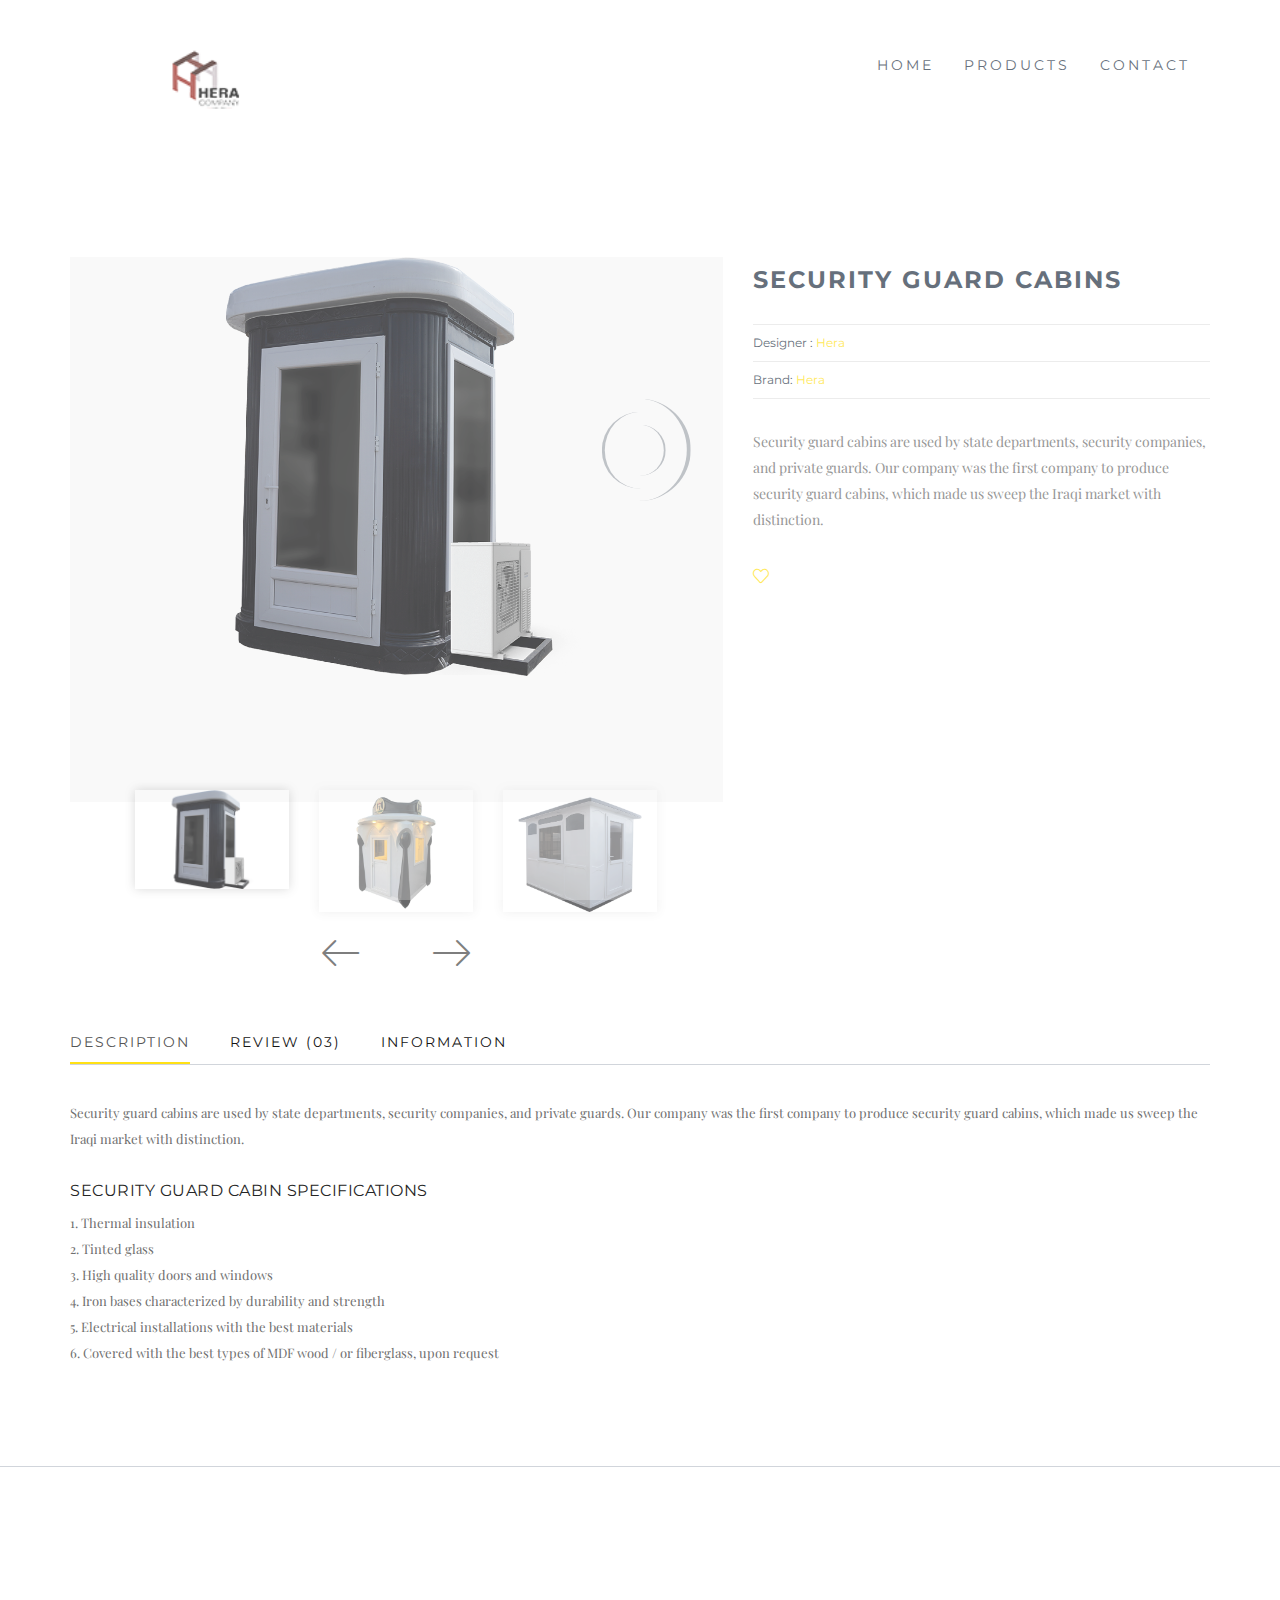
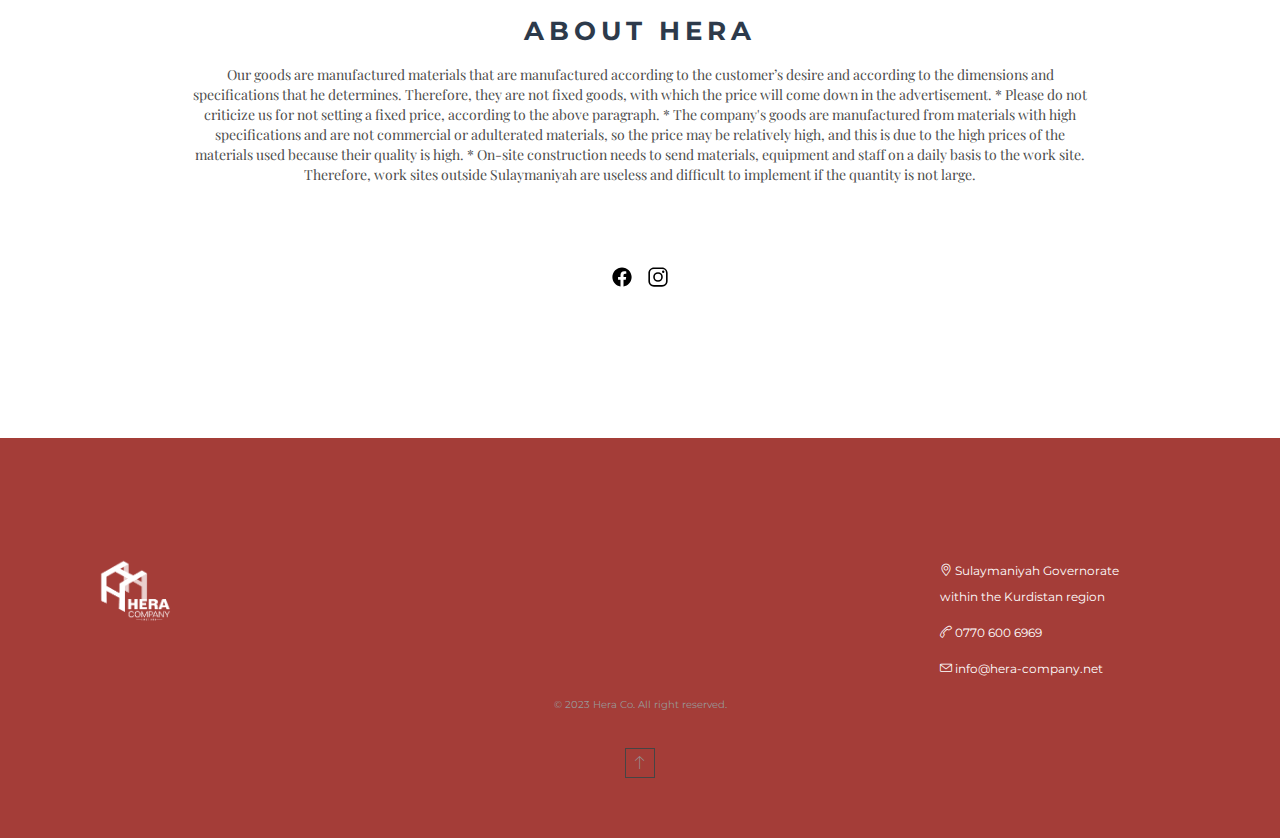
<file: product-detail_01.html>
<!DOCTYPE html>
<html lang="en">
  <head>
    <meta charset="utf-8" />
    <meta http-equiv="X-UA-Compatible" content="IE=edge" />
    <meta name="viewport" content="width=device-width, initial-scale=1" />
    <meta name="description" content="" />
    <meta name="author" content="M_Adnan" />
    <title>Product</title>

    <!-- SLIDER REVOLUTION 4.x CSS SETTINGS -->
    <link rel="apple-touch-icon" sizes="180x180" href="/apple-touch-icon.png" />
    <link rel="icon" type="image/png" sizes="32x32" href="/favicon-32x32.png" />
    <link rel="icon" type="image/png" sizes="16x16" href="/favicon-16x16.png" />
    <link rel="manifest" href="/site.webmanifest" />
    <!-- Bootstrap Core CSS -->
    <link href="css/bootstrap.min.css" rel="stylesheet" />

    <!-- Custom CSS -->
    <link href="css/font-awesome.min.css" rel="stylesheet" type="text/css" />
    <link href="css/ionicons.min.css" rel="stylesheet" />
    <link href="css/main.css" rel="stylesheet" />
    <link href="css/style.css" rel="stylesheet" />
    <link href="css/responsive.css" rel="stylesheet" />

    <!-- JavaScripts -->
    <script src="js/modernizr.js"></script>

    <!-- Online Fonts -->
    <link
      href="https://fonts.googleapis.com/css?family=Montserrat:400,700"
      rel="stylesheet"
      type="text/css"
    />
    <link
      href="https://fonts.googleapis.com/css?family=Playfair+Display:400,700,900"
      rel="stylesheet"
      type="text/css"
    />

    <!-- HTML5 Shim and Respond.js IE8 support of HTML5 elements and media queries -->
    <!-- WARNING: Respond.js doesn't work if you view the page via file:// -->
    <!--[if lt IE 9]>
      <script src="https://oss.maxcdn.com/libs/html5shiv/3.7.0/html5shiv.js"></script>
      <script src="https://oss.maxcdn.com/libs/respond.js/1.4.2/respond.min.js"></script>
    <![endif]-->
  </head>
  <body>
    <!-- LOADER -->
    <div id="loader">
      <div class="position-center-center">
        <div class="ldr"></div>
      </div>
    </div>

    <!-- Wrap -->
    <div id="wrap">
      <!-- header -->
      <header>
        <div class="sticky">
          <div class="container">
            <!-- Logo -->
            <div class="logo">
              <a href="index.html"
                ><img
                  class="img-responsive"
                  src="newAssets/photo_2023-02-07_13-44-52yy.png"
                  width="300px"
                  alt=""
              /></a>
            </div>
            <nav class="navbar ownmenu">
              <div class="navbar-header">
                <button
                  type="button"
                  class="navbar-toggle collapsed"
                  data-toggle="collapse"
                  data-target="#nav-open-btn"
                  aria-expanded="false"
                >
                  <span class="sr-only">Toggle navigation</span>
                  <span class="icon-bar"><i class="fa fa-navicon"></i></span>
                </button>
              </div>

              <!-- NAV -->
              <div class="collapse navbar-collapse" id="nav-open-btn">
                <ul class="nav">
                  <li><a href="index.html">Home </a></li>

                  <li class="dropdown">
                    <a href="#." class="dropdown-toggle" data-toggle="dropdown"
                      >Products</a
                    >
                    <ul class="dropdown-menu active">
                      <li>
                        <a href="product-detail_01.html"
                          >Security Guard Cabins</a
                        >
                      </li>
                      <li>
                        <a href="product-detail_02.html"
                          >Portable showers and toilets</a
                        >
                      </li>
                      <li><a href="product-detail_03.html">Water Tanks</a></li>
                      <li>
                        <a href="product-detail_04.html">Sandwitch Panel </a>
                      </li>
                      <li>
                        <a href="product-detail_05.html">Guard Booth </a>
                      </li>
                      <li>
                        <a href="product-detail_06.html">Gables </a>
                      </li>
                      <li>
                        <a href="product-detail_07.html">Other Products </a>
                      </li>
                    </ul>
                  </li>

                  <!-- Two Link Option -->
                  <!-- <li class="dropdown">
                <a href="#." class="dropdown-toggle" data-toggle="dropdown"
                  >Designer</a
                >
                <div class="dropdown-menu two-option">
                  <div class="row">
                    <ul class="col-sm-6">
                      <li><a href="shop_01.html">summer store</a></li>
                      <li><a href="shop_01.html"> sarees</a></li>
                      <li><a href="shop_01.html"> kurtas</a></li>
                      <li><a href="shop_01.html"> shorts & tshirts</a></li>
                      <li><a href="shop_01.html"> winter wear</a></li>
                      <li><a href="shop_01.html"> jeans</a></li>
                      <li><a href="shop_01.html"> bra</a></li>
                      <li><a href="shop_01.html"> babydools</a></li>
                    </ul>
                    <ul class="col-sm-6">
                      <li><a href="shop_01.html">deodornts</a></li>
                      <li><a href="shop_01.html"> skin care</a></li>
                      <li><a href="shop_01.html"> make up</a></li>
                      <li><a href="shop_01.html"> watch</a></li>
                      <li><a href="shop_01.html"> siting bags</a></li>
                      <li><a href="shop_01.html"> totes</a></li>
                      <li><a href="shop_01.html"> gold rings</a></li>
                      <li><a href="shop_01.html"> jewellery</a></li>
                    </ul>
                  </div>
                </div>
              </li> -->

                  <!-- MEGA MENU -->

                  <li><a href="contact.html"> contact</a></li>
                </ul>
              </div>

              <!-- Nav Right -->
              <div class="nav-right">
                <ul class="navbar-right">
                  <!-- USER INFO -->

                  <!-- SEARCH BAR -->
                </ul>
              </div>
            </nav>
          </div>
        </div>
      </header>

      <!--======= SUB BANNER =========-->
      <div id="content1">
        <!-- Popular Products -->
        <section class="padding-top-100 padding-bottom-100">
          <div class="container">
            <!-- SHOP DETAIL -->
            <div class="shop-detail">
              <div class="row">
                <!-- Popular Images Slider -->
                <div class="col-md-7">
                  <!-- Images Slider -->
                  <div class="images-slider">
                    <ul class="slides">
                      <li
                        data-thumb="newAssets/1.png"
                        class="diff"
                        data-img-url="newAssets/1.png"
                      >
                        <img
                          class="img-responsive"
                          src="newAssets/1.png"
                          alt=""
                        />
                      </li>
                      <li
                        data-thumb="newAssets/d6utrtr.png"
                        data-img-url="newAssets/d6utrtr.png"
                      >
                        <img
                          class="img-responsive"
                          src="newAssets/d6utrtr.png"
                          alt=""
                        />
                      </li>
                      <li
                        data-thumb="newAssets/6dtrtr.png"
                        data-img-url="newAssets/6dtrtr.png"
                      >
                        <img
                          class="img-responsive"
                          src="newAssets/6dtrtr.png"
                          alt=""
                        />
                      </li>
                    </ul>
                  </div>
                </div>

                <!-- COntent -->
                <div class="col-md-5">
                  <h4>Security Guard Cabins</h4>
                  <!-- <span class="price"><small>$</small>299</span> -->

                  <!-- Sale Tags -->
                  <!-- <div class="on-sale">10% <span>OFF</span></div> -->
                  <ul class="item-owner">
                    <li>Designer :<span> Hera</span></li>
                    <li>Brand:<span> Hera</span></li>
                  </ul>

                  <!-- Item Detail -->
                  <p>
                    Security guard cabins are used by state departments,
                    security companies, and private guards. Our company was the
                    first company to produce security guard cabins, which made
                    us sweep the Iraqi market with distinction.
                  </p>

                  <!-- Short By -->
                  <div class="some-info">
                    <ul class="row margin-top-30">
                      <!-- <li class="col-xs-4">
                        <div class="quinty"> -->
                      <!-- QTY -->
                      <!-- <select class="selectpicker">
                            <option>1</option>
                            <option>2</option>
                            <option>3</option>
                          </select>
                        </div>
                      </li> -->

                      <!-- COLORS -->
                      <!-- <li class="col-xs-8">
                        <ul class="colors-shop" id="color-shopp">
                          <li><span class="margin-right-20">Colors</span></li>
                          <li>
                            <a
                              href="#."
                              style="background: rgb(255, 115, 0)"
                            ></a>
                          </li>
                          <li>
                            <a
                              href="#."
                              style="background: rgb(3, 72, 201)"
                            ></a>
                          </li>
                          <li>
                            <a
                              href="#."
                              style="background: rgb(121, 121, 121)"
                            ></a>
                          </li>
                        </ul>
                      </li> -->

                      <!-- ADD TO CART -->
                      <!-- <li class="col-xs-6">
                        <a href="#." class="btn">ADD TO CART</a>
                      </li> -->

                      <!-- LIKE -->
                      <li class="col-xs-6">
                        <a href="#." class="like-us"
                          ><i class="icon-heart"></i
                        ></a>
                      </li>
                    </ul>

                    <!-- INFOMATION -->
                    <!-- <div class="inner-info">
                      <h6>DELIVERY INFORMATION</h6>
                      <p>
                        Lorem ipsum dolor sit amet, consectetur adipiscing elit.
                        Vestibulum finibus ligula a scelerisque gravida. Nullam
                        laoreet tortor ac maximus alique met, consectetur
                        adipiscing elit.
                      </p>
                      <h6>SHIPPING & RETURNS</h6>
                      <h6>SHARE THIS PRODUCT</h6> -->

                    <!-- Social Icons -->
                    <!-- <ul class="social_icons">
                        <li>
                          <a href="#."><i class="icon-social-facebook"></i></a>
                        </li>
                        <li>
                          <a href="#."><i class="icon-social-twitter"></i></a>
                        </li>
                        <li>
                          <a href="#."><i class="icon-social-tumblr"></i></a>
                        </li>
                        <li>
                          <a href="#."><i class="icon-social-youtube"></i></a>
                        </li>
                        <li>
                          <a href="#."><i class="icon-social-dribbble"></i></a>
                        </li>-->
                    <!-- </ul>  -->
                    <!-- </div> -->
                  </div>
                </div>
              </div>
            </div>

            <!--======= PRODUCT DESCRIPTION =========-->
            <div class="item-decribe">
              <!-- Nav tabs -->
              <ul
                class="nav nav-tabs animate fadeInUp"
                data-wow-delay="0.4s"
                role="tablist"
              >
                <li role="presentation" class="active">
                  <a href="#descr" role="tab" data-toggle="tab">DESCRIPTION</a>
                </li>
                <li role="presentation">
                  <a href="#review" role="tab" data-toggle="tab">REVIEW (03)</a>
                </li>
                <li role="presentation">
                  <a href="#tags" role="tab" data-toggle="tab">INFORMATION</a>
                </li>
              </ul>

              <!-- Tab panes -->
              <div class="tab-content animate fadeInUp" data-wow-delay="0.4s">
                <!-- DESCRIPTION -->
                <div role="tabpanel" class="tab-pane fade in active" id="descr">
                  <p>
                    Security guard cabins are used by state departments,
                    security companies, and private guards. Our company was the
                    first company to produce security guard cabins, which made
                    us sweep the Iraqi market with distinction.
                    <br />
                  </p>
                  <h6>Security guard cabin specifications</h6>
                  <ul>
                    <li>
                      <p>1. Thermal insulation</p>
                    </li>
                    <li>
                      <p>2. Tinted glass</p>
                    </li>
                    <li>
                      <p>3. High quality doors and windows</p>
                    </li>
                    <li>
                      <p>
                        4. Iron bases characterized by durability and strength
                      </p>
                    </li>
                    <li>
                      <p>5. Electrical installations with the best materials</p>
                    </li>
                    <li>
                      <p>
                        6. Covered with the best types of MDF wood / or
                        fiberglass, upon request
                      </p>
                    </li>
                  </ul>
                </div>

                <!-- REVIEW -->
               
                <!-- TAGS -->
                <div role="tabpanel" class="tab-pane fade" id="tags"></div>
              </div>
            </div>
          </div>
        </section>

        <!-- Popular Products -->

        <!-- About -->
        <section class="small-about padding-top-150 padding-bottom-150">
          <div class="container">
            <!-- Main Heading -->
            <div class="heading text-center">
              <h4>about Hera</h4>
              <p>
                Our goods are manufactured materials that are manufactured
                according to the customer’s desire and according to the
                dimensions and specifications that he determines. Therefore,
                they are not fixed goods, with which the price will come down in
                the advertisement. * Please do not criticize us for not setting
                a fixed price, according to the above paragraph. * The company's
                goods are manufactured from materials with high specifications
                and are not commercial or adulterated materials, so the price
                may be relatively high, and this is due to the high prices of
                the materials used because their quality is high. * On-site
                construction needs to send materials, equipment and staff on a
                daily basis to the work site. Therefore, work sites outside
                Sulaymaniyah are useless and difficult to implement if the
                quantity is not large.
              </p>
            </div>

            <!-- Social Icons -->
            <ul class="social_icons">
              <li>
                <a href="https://www.facebook.com/Heracompany"
                  ><img
                    class="instagram"
                    src="newAssets/logo-facebook.svg"
                    width="22px"
                /></a>
              </li>
              <li>
                <a href="https://www.instagram.com/hera_company/"
                  ><img
                    class="instagram"
                    src="newAssets/logo-instagram.svg"
                    width="22px"
                  />
                </a>
              </li>
            </ul>
          </div>
        </section>

        <!-- News Letter -->
      </div>

      <!-- Content -->

      <!--======= FOOTER =========-->
      <footer>
        <div class="container">
          <!-- ABOUT Location -->
          <div class="col-md-3">
            <div class="about-footer">
              <img
                class="margin-bottom-30 img-footer"
                src="newAssets/HERA LOGO 4y.png"
                alt=""
                width="100px"
              />
            </div>
          </div>
          <div class="col-md-6"></div>

          <!-- HELPFUL LINKS -->
          <div class="col-md-3">
            <p>
              <i class="icon-pointer"></i> Sulaymaniyah Governorate <br />within
              the Kurdistan region
            </p>
            <p><i class="icon-call-end"></i> 0770 600 6969</p>
            <p><i class="icon-envelope"></i> info@hera-company.net</p>
          </div>

          <!-- SHOP -->

          <!-- Rights -->

          <div class="rights">
            <p>© 2023 Hera Co. All right reserved.</p>
            <div class="scroll">
              <a href="#wrap" class="go-up"><i class="lnr lnr-arrow-up"></i></a>
            </div>
          </div>
        </div>
      </footer>
      <!--======= RIGHTS =========-->
    </div>
    <script src="js/jquery-1.11.3.min.js"></script>
    <script src="js/bootstrap.min.js"></script>
    <script src="js/own-menu.js"></script>
    <script src="js/jquery.lighter.js"></script>
    <script src="js/owl.carousel.min.js"></script>

    <!-- SLIDER REVOLUTION 4.x SCRIPTS  -->
    <script
      type="text/javascript"
      src="rs-plugin/js/jquery.tp.t.min.js"
    ></script>
    <script type="text/javascript" src="rs-plugin/js/jquery.tp.min.js"></script>
    <script src="js/main.js"></script>
    <script src="js/main.js"></script>
  </body>
</html>
</file>
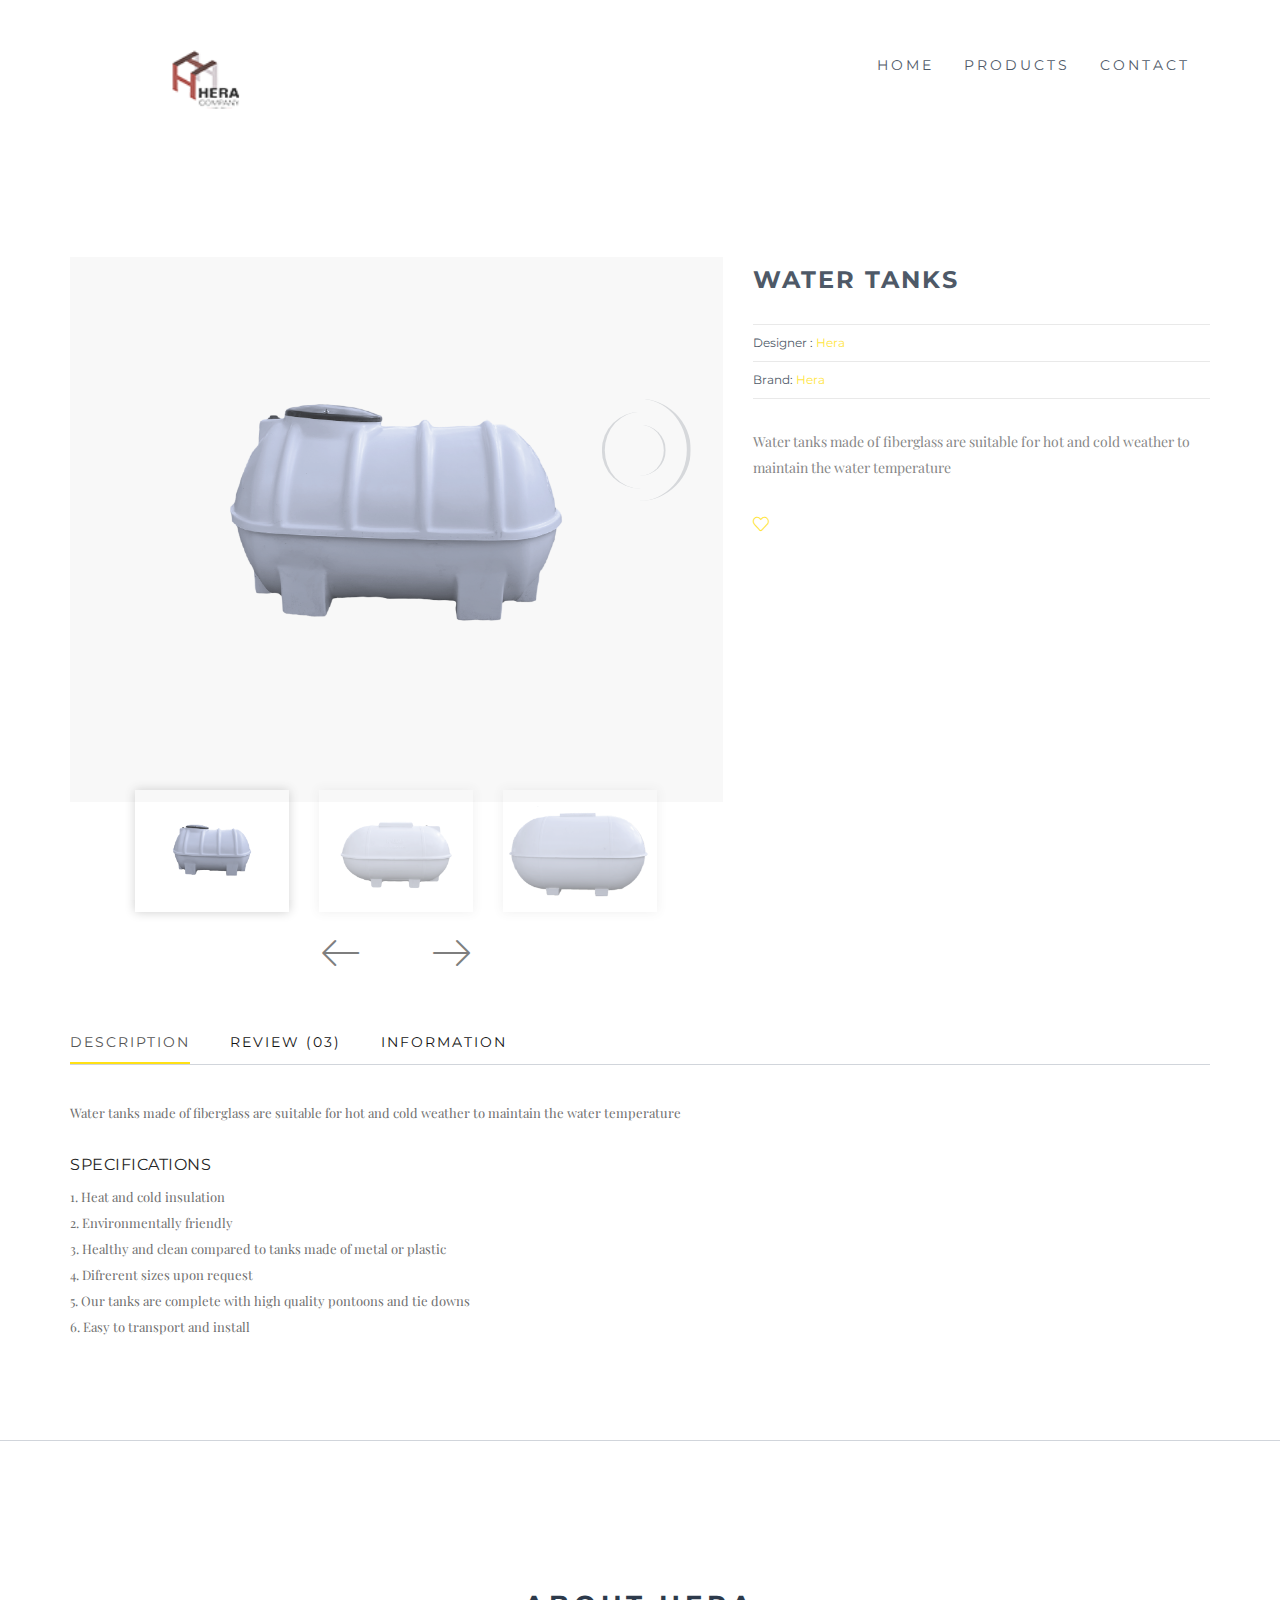
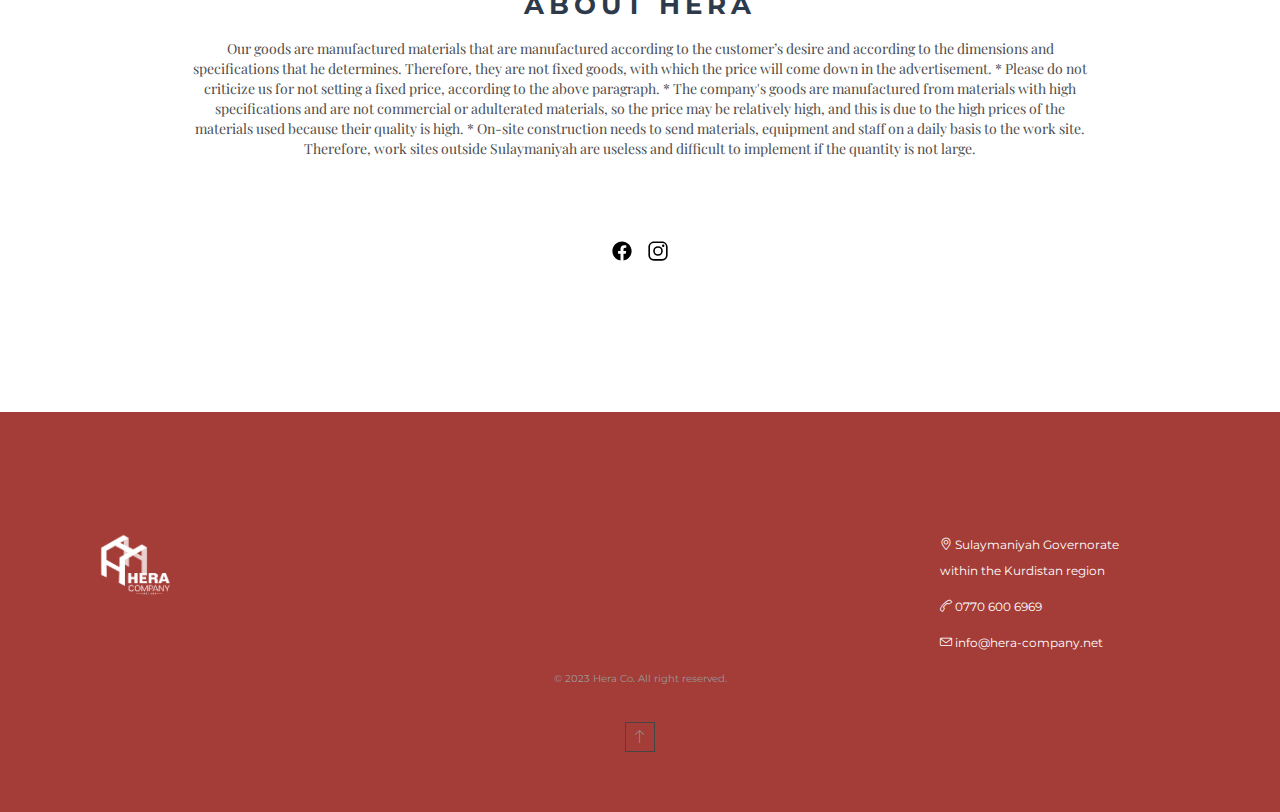
<file: product-detail_03.html>
<!DOCTYPE html>
<html lang="en">
  <head>
    <meta charset="utf-8" />
    <meta http-equiv="X-UA-Compatible" content="IE=edge" />
    <meta name="viewport" content="width=device-width, initial-scale=1" />
    <meta name="description" content="" />
    <meta name="author" content="M_Adnan" />
    <title>Product</title>

    <!-- SLIDER REVOLUTION 4.x CSS SETTINGS -->
    <link rel="apple-touch-icon" sizes="180x180" href="/apple-touch-icon.png" />
    <link rel="icon" type="image/png" sizes="32x32" href="/favicon-32x32.png" />
    <link rel="icon" type="image/png" sizes="16x16" href="/favicon-16x16.png" />
    <link rel="manifest" href="/site.webmanifest" />
    <!-- Bootstrap Core CSS -->
    <link href="css/bootstrap.min.css" rel="stylesheet" />

    <!-- Custom CSS -->
    <link href="css/font-awesome.min.css" rel="stylesheet" type="text/css" />
    <link href="css/ionicons.min.css" rel="stylesheet" />
    <link href="css/main.css" rel="stylesheet" />
    <link href="css/style.css" rel="stylesheet" />
    <link href="css/responsive.css" rel="stylesheet" />

    <!-- JavaScripts -->
    <script src="js/modernizr.js"></script>

    <!-- Online Fonts -->
    <link
      href="https://fonts.googleapis.com/css?family=Montserrat:400,700"
      rel="stylesheet"
      type="text/css"
    />
    <link
      href="https://fonts.googleapis.com/css?family=Playfair+Display:400,700,900"
      rel="stylesheet"
      type="text/css"
    />

    <!-- HTML5 Shim and Respond.js IE8 support of HTML5 elements and media queries -->
    <!-- WARNING: Respond.js doesn't work if you view the page via file:// -->
    <!--[if lt IE 9]>
      <script src="https://oss.maxcdn.com/libs/html5shiv/3.7.0/html5shiv.js"></script>
      <script src="https://oss.maxcdn.com/libs/respond.js/1.4.2/respond.min.js"></script>
    <![endif]-->
  </head>
  <body>
    <!-- LOADER -->
    <div id="loader">
      <div class="position-center-center">
        <div class="ldr"></div>
      </div>
    </div>

    <!-- Wrap -->
    <div id="wrap">
      <!-- header -->
      <header>
        <div class="sticky">
          <div class="container">
            <!-- Logo -->
            <div class="logo">
              <a href="index.html"
                ><img
                  class="img-responsive"
                  src="newAssets/photo_2023-02-07_13-44-52yy.png"
                  width="300px"
                  alt=""
              /></a>
            </div>
            <nav class="navbar ownmenu">
              <div class="navbar-header">
                <button
                  type="button"
                  class="navbar-toggle collapsed"
                  data-toggle="collapse"
                  data-target="#nav-open-btn"
                  aria-expanded="false"
                >
                  <span class="sr-only">Toggle navigation</span>
                  <span class="icon-bar"><i class="fa fa-navicon"></i></span>
                </button>
              </div>

              <!-- NAV -->
              <div class="collapse navbar-collapse" id="nav-open-btn">
                <ul class="nav">
                  <li><a href="index.html">Home </a></li>

                  <li class="dropdown">
                    <a href="#." class="dropdown-toggle" data-toggle="dropdown"
                      >Products</a
                    >
                    <ul class="dropdown-menu active">
                      <li>
                        <a href="product-detail_01.html"
                          >Security Guard Cabins</a
                        >
                      </li>
                      <li>
                        <a href="product-detail_02.html"
                          >Portable showers and toilets</a
                        >
                      </li>
                      <li><a href="product-detail_03.html">Water Tanks </a></li>
                      <li>
                        <a href="product-detail_04.html">Sandwitch Panel </a>
                      </li>
                      <li>
                        <a href="product-detail_06.html">Gables </a>
                      </li>
                      <li>
                        <a href="product-detail_07.html">Other Products </a>
                      </li>
                    </ul>
                  </li>

                  <!-- Two Link Option -->
                  <!-- <li class="dropdown">
                <a href="#." class="dropdown-toggle" data-toggle="dropdown"
                  >Designer</a
                >
                <div class="dropdown-menu two-option">
                  <div class="row">
                    <ul class="col-sm-6">
                      <li><a href="shop_01.html">summer store</a></li>
                      <li><a href="shop_01.html"> sarees</a></li>
                      <li><a href="shop_01.html"> kurtas</a></li>
                      <li><a href="shop_01.html"> shorts & tshirts</a></li>
                      <li><a href="shop_01.html"> winter wear</a></li>
                      <li><a href="shop_01.html"> jeans</a></li>
                      <li><a href="shop_01.html"> bra</a></li>
                      <li><a href="shop_01.html"> babydools</a></li>
                    </ul>
                    <ul class="col-sm-6">
                      <li><a href="shop_01.html">deodornts</a></li>
                      <li><a href="shop_01.html"> skin care</a></li>
                      <li><a href="shop_01.html"> make up</a></li>
                      <li><a href="shop_01.html"> watch</a></li>
                      <li><a href="shop_01.html"> siting bags</a></li>
                      <li><a href="shop_01.html"> totes</a></li>
                      <li><a href="shop_01.html"> gold rings</a></li>
                      <li><a href="shop_01.html"> jewellery</a></li>
                    </ul>
                  </div>
                </div>
              </li> -->

                  <!-- MEGA MENU -->

                  <li><a href="contact.html"> contact</a></li>
                </ul>
              </div>

              <!-- Nav Right -->
              <div class="nav-right">
                <ul class="navbar-right">
                  <!-- USER INFO -->

                  <!-- SEARCH BAR -->
                </ul>
              </div>
            </nav>
          </div>
        </div>
      </header>

      <!--======= SUB BANNER =========-->
      <div id="content1">
        <!-- Popular Products -->
        <section class="padding-top-100 padding-bottom-100">
          <div class="container">
            <!-- SHOP DETAIL -->
            <div class="shop-detail">
              <div class="row">
                <!-- Popular Images Slider -->
                <div class="col-md-7">
                  <!-- Images Slider -->
                  <div class="images-slider">
                    <ul class="slides">
                      <li
                        data-thumb="newAssets/qa4y44.png"
                        class="diff"
                        data-img-url="newAssets/qa4y44.png"
                      >
                        <img
                          class="img-responsive"
                          src="newAssets/qa4y44.png"
                          alt=""
                        />
                      </li>
                      <li
                        data-thumb="newAssets/hgfv.png"
                        data-img-url="newAssets/hgfv.png"
                      >
                        <img
                          class="img-responsive"
                          src="newAssets/hgfv.png"
                          alt=""
                        />
                      </li>
                      <li
                        data-thumb="newAssets/e4y4.png"
                        data-img-url="newAssets/e4y4.png"
                      >
                        <img
                          class="img-responsive"
                          src="newAssets/e4y4.png"
                          alt=""
                        />
                      </li>
                    </ul>
                  </div>
                </div>

                <!-- COntent -->
                <div class="col-md-5">
                  <h4>Water Tanks</h4>
                  <!-- <span class="price"><small>$</small>299</span> -->

                  <!-- Sale Tags -->
                  <!-- <div class="on-sale">10% <span>OFF</span></div> -->
                  <ul class="item-owner">
                    <li>Designer :<span> Hera</span></li>
                    <li>Brand:<span> Hera</span></li>
                  </ul>

                  <!-- Item Detail -->
                  <p>
                    Water tanks made of fiberglass are suitable for hot and cold
                    weather to maintain the water temperature
                  </p>

                  <!-- Short By -->
                  <div class="some-info">
                    <ul class="row margin-top-30">
                      <!-- <li class="col-xs-4">
                        <div class="quinty"> -->
                      <!-- QTY -->
                      <!-- <select class="selectpicker">
                            <option>1</option>
                            <option>2</option>
                            <option>3</option>
                          </select>
                        </div>
                      </li> -->

                      <!-- COLORS -->
                      <!-- <li class="col-xs-8">
                        <ul class="colors-shop" id="color-shopp">
                          <li><span class="margin-right-20">Colors</span></li>
                          <li>
                            <a
                              href="#."
                              style="background: rgb(255, 115, 0)"
                            ></a>
                          </li>
                          <li>
                            <a
                              href="#."
                              style="background: rgb(3, 72, 201)"
                            ></a>
                          </li>
                          <li>
                            <a
                              href="#."
                              style="background: rgb(121, 121, 121)"
                            ></a>
                          </li>
                        </ul>
                      </li> -->

                      <!-- ADD TO CART -->
                      <!-- <li class="col-xs-6">
                        <a href="#." class="btn">ADD TO CART</a>
                      </li> -->

                      <!-- LIKE -->
                      <li class="col-xs-6">
                        <a href="#." class="like-us"
                          ><i class="icon-heart"></i
                        ></a>
                      </li>
                    </ul>

                    <!-- INFOMATION -->
                    <!-- <div class="inner-info">
                      <h6>DELIVERY INFORMATION</h6>
                      <p>
                        Lorem ipsum dolor sit amet, consectetur adipiscing elit.
                        Vestibulum finibus ligula a scelerisque gravida. Nullam
                        laoreet tortor ac maximus alique met, consectetur
                        adipiscing elit.
                      </p>
                      <h6>SHIPPING & RETURNS</h6>
                      <h6>SHARE THIS PRODUCT</h6> -->

                    <!-- Social Icons -->
                    <!-- <ul class="social_icons">
                        <li>
                          <a href="#."><i class="icon-social-facebook"></i></a>
                        </li>
                        <li>
                          <a href="#."><i class="icon-social-twitter"></i></a>
                        </li>
                        <li>
                          <a href="#."><i class="icon-social-tumblr"></i></a>
                        </li>
                        <li>
                          <a href="#."><i class="icon-social-youtube"></i></a>
                        </li>
                        <li>
                          <a href="#."><i class="icon-social-dribbble"></i></a>
                        </li>-->
                    <!-- </ul>  -->
                    <!-- </div> -->
                  </div>
                </div>
              </div>
            </div>

            <!--======= PRODUCT DESCRIPTION =========-->
            <div class="item-decribe">
              <!-- Nav tabs -->
              <ul
                class="nav nav-tabs animate fadeInUp"
                data-wow-delay="0.4s"
                role="tablist"
              >
                <li role="presentation" class="active">
                  <a href="#descr" role="tab" data-toggle="tab">DESCRIPTION</a>
                </li>
                <li role="presentation">
                  <a href="#review" role="tab" data-toggle="tab">REVIEW (03)</a>
                </li>
                <li role="presentation">
                  <a href="#tags" role="tab" data-toggle="tab">INFORMATION</a>
                </li>
              </ul>

              <!-- Tab panes -->
              <div class="tab-content animate fadeInUp" data-wow-delay="0.4s">
                <!-- DESCRIPTION -->
                <div role="tabpanel" class="tab-pane fade in active" id="descr">
                  <p>
                    Water tanks made of fiberglass are suitable for hot and cold
                    weather to maintain the water temperature
                    <br />
                  </p>
                  <h6>specifications</h6>
                  <ul>
                    <li>
                      <p>1. Heat and cold insulation</p>
                    </li>
                    <li>
                      <p>2. Environmentally friendly</p>
                    </li>
                    <li>
                      <p>
                        3. Healthy and clean compared to tanks made of metal or
                        plastic
                      </p>
                    </li>
                    <li>
                      <p>4. Difrerent sizes upon request</p>
                    </li>
                    <li>
                      <p>
                        5. Our tanks are complete with high quality pontoons and
                        tie downs
                      </p>
                    </li>
                    <li>
                      <p>6. Easy to transport and install</p>
                    </li>
                  </ul>
                </div>

                <!-- REVIEW -->
           

                <!-- TAGS -->
                <div role="tabpanel" class="tab-pane fade" id="tags"></div>
              </div>
            </div>
          </div>
        </section>

        <!-- Popular Products -->

        <!-- About -->
        <section class="small-about padding-top-150 padding-bottom-150">
          <div class="container">
            <!-- Main Heading -->
            <div class="heading text-center">
              <h4>about Hera</h4>
              <p>
                Our goods are manufactured materials that are manufactured
                according to the customer’s desire and according to the
                dimensions and specifications that he determines. Therefore,
                they are not fixed goods, with which the price will come down in
                the advertisement. * Please do not criticize us for not setting
                a fixed price, according to the above paragraph. * The company's
                goods are manufactured from materials with high specifications
                and are not commercial or adulterated materials, so the price
                may be relatively high, and this is due to the high prices of
                the materials used because their quality is high. * On-site
                construction needs to send materials, equipment and staff on a
                daily basis to the work site. Therefore, work sites outside
                Sulaymaniyah are useless and difficult to implement if the
                quantity is not large.
              </p>
            </div>

            <!-- Social Icons -->
            <ul class="social_icons">
              <li>
                <a href="https://www.facebook.com/Heracompany"
                  ><img
                    class="instagram"
                    src="newAssets/logo-facebook.svg"
                    width="22px"
                /></a>
              </li>
              <li>
                <a href="https://www.instagram.com/hera_company/"
                  ><img
                    class="instagram"
                    src="newAssets/logo-instagram.svg"
                    width="22px"
                  />
                </a>
              </li>
            </ul>
          </div>
        </section>

        <!-- News Letter -->
      </div>

      <!-- Content -->

      <!--======= FOOTER =========-->
      <footer>
        <div class="container">
          <!-- ABOUT Location -->
          <div class="col-md-3">
            <div class="about-footer">
              <img
                class="margin-bottom-30 img-footer"
                src="newAssets/HERA LOGO 4y.png"
                alt=""
                width="100px"
              />
            </div>
          </div>
          <div class="col-md-6"></div>

          <!-- HELPFUL LINKS -->
          <div class="col-md-3">
            <p>
              <i class="icon-pointer"></i> Sulaymaniyah Governorate <br />within
              the Kurdistan region
            </p>
            <p><i class="icon-call-end"></i> 0770 600 6969</p>
            <p><i class="icon-envelope"></i> info@hera-company.net</p>
          </div>

          <!-- SHOP -->

          <!-- Rights -->

          <div class="rights">
            <p>© 2023 Hera Co. All right reserved.</p>
            <div class="scroll">
              <a href="#wrap" class="go-up"><i class="lnr lnr-arrow-up"></i></a>
            </div>
          </div>
        </div>
      </footer>
      <!--======= RIGHTS =========-->
    </div>
    <script src="js/jquery-1.11.3.min.js"></script>
    <script src="js/bootstrap.min.js"></script>
    <script src="js/own-menu.js"></script>
    <script src="js/jquery.lighter.js"></script>
    <script src="js/owl.carousel.min.js"></script>

    <!-- SLIDER REVOLUTION 4.x SCRIPTS  -->
    <script
      type="text/javascript"
      src="rs-plugin/js/jquery.tp.t.min.js"
    ></script>
    <script type="text/javascript" src="rs-plugin/js/jquery.tp.min.js"></script>
    <script src="js/main.js"></script>
    <script src="js/main.js"></script>
  </body>
</html>
</file>
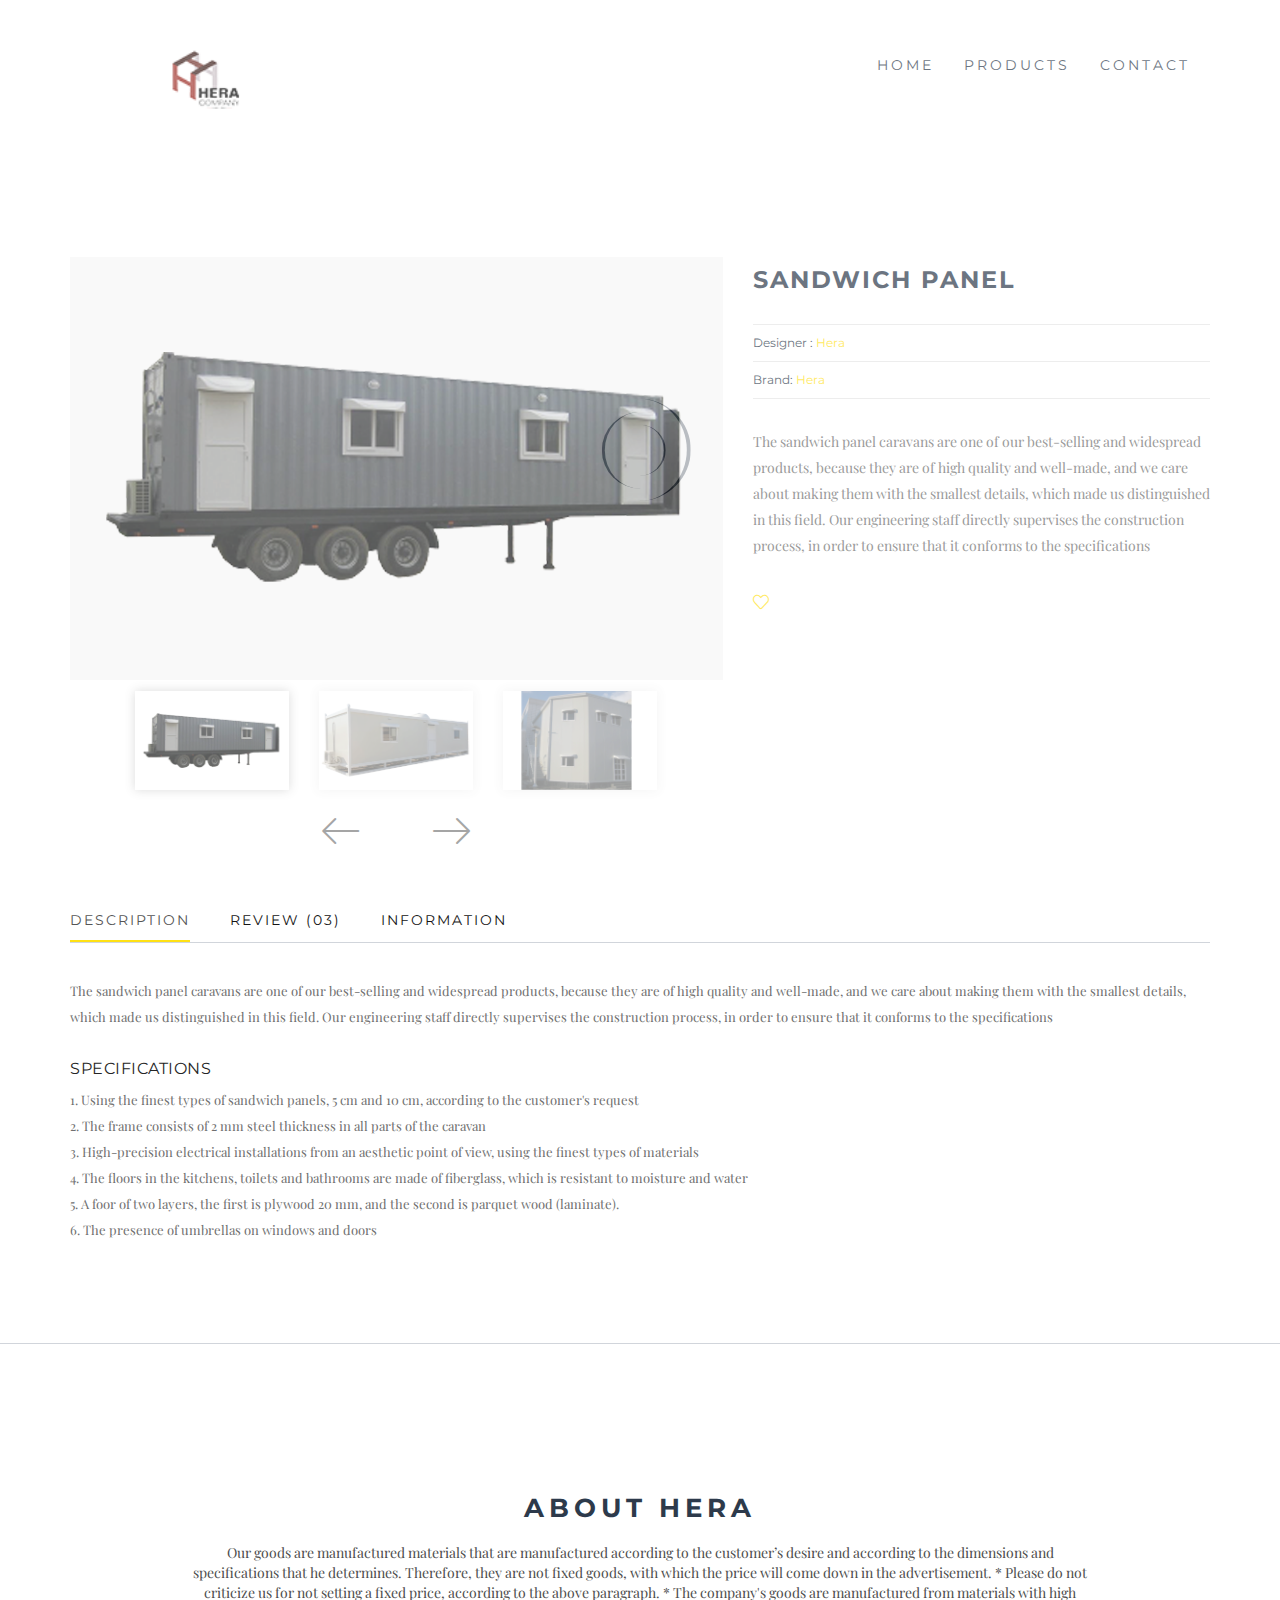
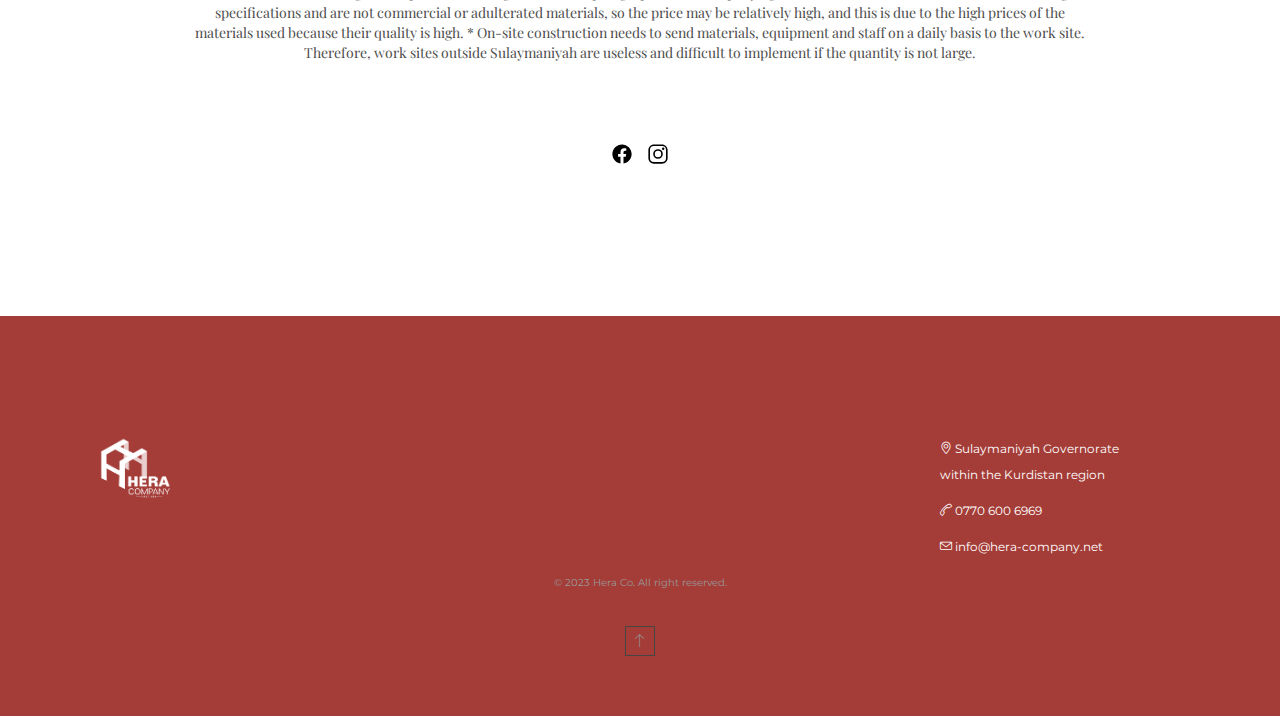
<file: product-detail_04.html>
<!DOCTYPE html>
<html lang="en">
  <head>
    <meta charset="utf-8" />
    <meta http-equiv="X-UA-Compatible" content="IE=edge" />
    <meta name="viewport" content="width=device-width, initial-scale=1" />
    <meta name="description" content="" />
    <meta name="author" content="M_Adnan" />
    <title>Product</title>

    <!-- SLIDER REVOLUTION 4.x CSS SETTINGS -->
    <link rel="apple-touch-icon" sizes="180x180" href="/apple-touch-icon.png" />
    <link rel="icon" type="image/png" sizes="32x32" href="/favicon-32x32.png" />
    <link rel="icon" type="image/png" sizes="16x16" href="/favicon-16x16.png" />
    <link rel="manifest" href="/site.webmanifest" />
    <!-- Bootstrap Core CSS -->
    <link href="css/bootstrap.min.css" rel="stylesheet" />

    <!-- Custom CSS -->
    <link href="css/font-awesome.min.css" rel="stylesheet" type="text/css" />
    <link href="css/ionicons.min.css" rel="stylesheet" />
    <link href="css/main.css" rel="stylesheet" />
    <link href="css/style.css" rel="stylesheet" />
    <link href="css/responsive.css" rel="stylesheet" />

    <!-- JavaScripts -->
    <script src="js/modernizr.js"></script>

    <!-- Online Fonts -->
    <link
      href="https://fonts.googleapis.com/css?family=Montserrat:400,700"
      rel="stylesheet"
      type="text/css"
    />
    <link
      href="https://fonts.googleapis.com/css?family=Playfair+Display:400,700,900"
      rel="stylesheet"
      type="text/css"
    />

    <!-- HTML5 Shim and Respond.js IE8 support of HTML5 elements and media queries -->
    <!-- WARNING: Respond.js doesn't work if you view the page via file:// -->
    <!--[if lt IE 9]>
      <script src="https://oss.maxcdn.com/libs/html5shiv/3.7.0/html5shiv.js"></script>
      <script src="https://oss.maxcdn.com/libs/respond.js/1.4.2/respond.min.js"></script>
    <![endif]-->
  </head>
  <body>
    <!-- LOADER -->
    <div id="loader">
      <div class="position-center-center">
        <div class="ldr"></div>
      </div>
    </div>

    <!-- Wrap -->
    <div id="wrap">
      <!-- header -->
      <header>
        <div class="sticky">
          <div class="container">
            <!-- Logo -->
            <div class="logo">
              <a href="index.html"
                ><img
                  class="img-responsive"
                  src="newAssets/photo_2023-02-07_13-44-52yy.png"
                  width="300px"
                  alt=""
              /></a>
            </div>
            <nav class="navbar ownmenu">
              <div class="navbar-header">
                <button
                  type="button"
                  class="navbar-toggle collapsed"
                  data-toggle="collapse"
                  data-target="#nav-open-btn"
                  aria-expanded="false"
                >
                  <span class="sr-only">Toggle navigation</span>
                  <span class="icon-bar"><i class="fa fa-navicon"></i></span>
                </button>
              </div>

              <!-- NAV -->
              <div class="collapse navbar-collapse" id="nav-open-btn">
                <ul class="nav">
                  <li><a href="index.html">Home </a></li>

                  <li class="dropdown">
                    <a href="#." class="dropdown-toggle" data-toggle="dropdown"
                      >Products</a
                    >
                    <ul class="dropdown-menu active">
                      <li>
                        <a href="product-detail_01.html"
                          >Security Guard Cabins</a
                        >
                      </li>
                      <li>
                        <a href="product-detail_02.html"
                          >Portable showers and toilets</a
                        >
                      </li>
                      <li><a href="product-detail_03.html">Water Tanks </a></li>
                      <li>
                        <a href="product-detail_04.html">Sandwich Panel </a>
                      </li>
                      <li>
                        <a href="product-detail_05.html">Guard Booth </a>
                      </li>
                      <li>
                        <a href="product-detail_06.html">Gables </a>
                      </li>
                      <li>
                        <a href="product-detail_07.html">Other Products </a>
                      </li>
                    </ul>
                  </li>

                  <!-- Two Link Option -->
                  <!-- <li class="dropdown">
                <a href="#." class="dropdown-toggle" data-toggle="dropdown"
                  >Designer</a
                >
                <div class="dropdown-menu two-option">
                  <div class="row">
                    <ul class="col-sm-6">
                      <li><a href="shop_01.html">summer store</a></li>
                      <li><a href="shop_01.html"> sarees</a></li>
                      <li><a href="shop_01.html"> kurtas</a></li>
                      <li><a href="shop_01.html"> shorts & tshirts</a></li>
                      <li><a href="shop_01.html"> winter wear</a></li>
                      <li><a href="shop_01.html"> jeans</a></li>
                      <li><a href="shop_01.html"> bra</a></li>
                      <li><a href="shop_01.html"> babydools</a></li>
                    </ul>
                    <ul class="col-sm-6">
                      <li><a href="shop_01.html">deodornts</a></li>
                      <li><a href="shop_01.html"> skin care</a></li>
                      <li><a href="shop_01.html"> make up</a></li>
                      <li><a href="shop_01.html"> watch</a></li>
                      <li><a href="shop_01.html"> siting bags</a></li>
                      <li><a href="shop_01.html"> totes</a></li>
                      <li><a href="shop_01.html"> gold rings</a></li>
                      <li><a href="shop_01.html"> jewellery</a></li>
                    </ul>
                  </div>
                </div>
              </li> -->

                  <!-- MEGA MENU -->

                  <li><a href="contact.html"> contact</a></li>
                </ul>
              </div>

              <!-- Nav Right -->
              <div class="nav-right">
                <ul class="navbar-right">
                  <!-- USER INFO -->

                  <!-- SEARCH BAR -->
                </ul>
              </div>
            </nav>
          </div>
        </div>
      </header>

      <!--======= SUB BANNER =========-->
      <div id="content1">
        <!-- Popular Products -->
        <section class="padding-top-100 padding-bottom-100">
          <div class="container">
            <!-- SHOP DETAIL -->
            <div class="shop-detail">
              <div class="row">
                <!-- Popular Images Slider -->
                <div class="col-md-7">
                  <!-- Images Slider -->
                  <div class="images-slider">
                    <ul class="slides">
                      <li
                        data-thumb="newAssets/8.png"
                        class="diff"
                        data-img-url="newAssets/8.png"
                      >
                        <img
                          class="img-responsive"
                          src="newAssets/8.png"
                          alt=""
                        />
                      </li>
                      <li
                        data-thumb="newAssets/9.png"
                        data-img-url="newAssets/9.png"
                      >
                        <img
                          class="img-responsive"
                          src="newAssets/9.png"
                          alt=""
                        />
                      </li>
                      <li
                        data-thumb="newAssets/10.png"
                        data-img-url="newAssets/10.png"
                      >
                        <img
                          class="img-responsive"
                          src="newAssets/10.png"
                          alt=""
                        />
                      </li>
                    </ul>
                  </div>
                </div>

                <!-- COntent -->
                <div class="col-md-5">
                  <h4>Sandwich Panel</h4>
                  <!-- <span class="price"><small>$</small>299</span> -->

                  <!-- Sale Tags -->
                  <!-- <div class="on-sale">10% <span>OFF</span></div> -->
                  <ul class="item-owner">
                    <li>Designer :<span> Hera</span></li>
                    <li>Brand:<span> Hera</span></li>
                  </ul>

                  <!-- Item Detail -->
                  <p>
                    The sandwich panel caravans are one of our best-selling and
                    widespread products, because they are of high quality and
                    well-made, and we care about making them with the smallest
                    details, which made us distinguished in this field. Our
                    engineering staff directly supervises the construction
                    process, in order to ensure that it conforms to the
                    specifications
                  </p>

                  <!-- Short By -->
                  <div class="some-info">
                    <ul class="row margin-top-30">
                      <!-- <li class="col-xs-4">
                        <div class="quinty"> -->
                      <!-- QTY -->
                      <!-- <select class="selectpicker">
                            <option>1</option>
                            <option>2</option>
                            <option>3</option>
                          </select>
                        </div>
                      </li> -->

                      <!-- COLORS -->
                      <!-- <li class="col-xs-8">
                        <ul class="colors-shop" id="color-shopp">
                          <li><span class="margin-right-20">Colors</span></li>
                          <li>
                            <a
                              href="#."
                              style="background: rgb(255, 115, 0)"
                            ></a>
                          </li>
                          <li>
                            <a
                              href="#."
                              style="background: rgb(3, 72, 201)"
                            ></a>
                          </li>
                          <li>
                            <a
                              href="#."
                              style="background: rgb(121, 121, 121)"
                            ></a>
                          </li>
                        </ul>
                      </li> -->

                      <!-- ADD TO CART -->
                      <!-- <li class="col-xs-6">
                        <a href="#." class="btn">ADD TO CART</a>
                      </li> -->

                      <!-- LIKE -->
                      <li class="col-xs-6">
                        <a href="#." class="like-us"
                          ><i class="icon-heart"></i
                        ></a>
                      </li>
                    </ul>

                    <!-- INFOMATION -->
                    <!-- <div class="inner-info">
                      <h6>DELIVERY INFORMATION</h6>
                      <p>
                        Lorem ipsum dolor sit amet, consectetur adipiscing elit.
                        Vestibulum finibus ligula a scelerisque gravida. Nullam
                        laoreet tortor ac maximus alique met, consectetur
                        adipiscing elit.
                      </p>
                      <h6>SHIPPING & RETURNS</h6>
                      <h6>SHARE THIS PRODUCT</h6> -->

                    <!-- Social Icons -->
                    <!-- <ul class="social_icons">
                        <li>
                          <a href="#."><i class="icon-social-facebook"></i></a>
                        </li>
                        <li>
                          <a href="#."><i class="icon-social-twitter"></i></a>
                        </li>
                        <li>
                          <a href="#."><i class="icon-social-tumblr"></i></a>
                        </li>
                        <li>
                          <a href="#."><i class="icon-social-youtube"></i></a>
                        </li>
                        <li>
                          <a href="#."><i class="icon-social-dribbble"></i></a>
                        </li>-->
                    <!-- </ul>  -->
                    <!-- </div> -->
                  </div>
                </div>
              </div>
            </div>

            <!--======= PRODUCT DESCRIPTION =========-->
            <div class="item-decribe">
              <!-- Nav tabs -->
              <ul
                class="nav nav-tabs animate fadeInUp"
                data-wow-delay="0.4s"
                role="tablist"
              >
                <li role="presentation" class="active">
                  <a href="#descr" role="tab" data-toggle="tab">DESCRIPTION</a>
                </li>
                <li role="presentation">
                  <a href="#review" role="tab" data-toggle="tab">REVIEW (03)</a>
                </li>
                <li role="presentation">
                  <a href="#tags" role="tab" data-toggle="tab">INFORMATION</a>
                </li>
              </ul>

              <!-- Tab panes -->
              <div class="tab-content animate fadeInUp" data-wow-delay="0.4s">
                <!-- DESCRIPTION -->
                <div role="tabpanel" class="tab-pane fade in active" id="descr">
                  <p>
                    The sandwich panel caravans are one of our best-selling and
                    widespread products, because they are of high quality and
                    well-made, and we care about making them with the smallest
                    details, which made us distinguished in this field. Our
                    engineering staff directly supervises the construction
                    process, in order to ensure that it conforms to the
                    specifications
                    <br />
                  </p>
                  <h6>specifications</h6>
                  <ul>
                    <li>
                      <p>
                        1. Using the finest types of sandwich panels, 5 cm and
                        10 cm, according to the customer's request
                      </p>
                    </li>
                    <li>
                      <p>
                        2. The frame consists of 2 mm steel thickness in all
                        parts of the caravan
                      </p>
                    </li>
                    <li>
                      <p>
                        3. High-precision electrical installations from an
                        aesthetic point of view, using the finest types of
                        materials
                      </p>
                    </li>
                    <li>
                      <p>
                        4. The floors in the kitchens, toilets and bathrooms are
                        made of fiberglass, which is resistant to moisture and
                        water
                      </p>
                    </li>
                    <li>
                      <p>
                        5. A foor of two layers, the first is plywood 20 mm, and
                        the second is parquet wood (laminate).
                      </p>
                    </li>
                    <li>
                      <p>6. The presence of umbrellas on windows and doors</p>
                    </li>
                  </ul>
                </div>

                <!-- REVIEW -->
           

                <!-- TAGS -->
                <div role="tabpanel" class="tab-pane fade" id="tags"></div>
              </div>
            </div>
          </div>
        </section>

        <!-- Popular Products -->

        <!-- About -->
        <section class="small-about padding-top-150 padding-bottom-150">
          <div class="container">
            <!-- Main Heading -->
            <div class="heading text-center">
              <h4>about Hera</h4>
              <p>
                Our goods are manufactured materials that are manufactured
                according to the customer’s desire and according to the
                dimensions and specifications that he determines. Therefore,
                they are not fixed goods, with which the price will come down in
                the advertisement. * Please do not criticize us for not setting
                a fixed price, according to the above paragraph. * The company's
                goods are manufactured from materials with high specifications
                and are not commercial or adulterated materials, so the price
                may be relatively high, and this is due to the high prices of
                the materials used because their quality is high. * On-site
                construction needs to send materials, equipment and staff on a
                daily basis to the work site. Therefore, work sites outside
                Sulaymaniyah are useless and difficult to implement if the
                quantity is not large.
              </p>
            </div>

            <!-- Social Icons -->
            <ul class="social_icons">
              <li>
                <a href="https://www.facebook.com/Heracompany"
                  ><img
                    class="instagram"
                    src="newAssets/logo-facebook.svg"
                    width="22px"
                /></a>
              </li>
              <li>
                <a href="https://www.instagram.com/hera_company/"
                  ><img
                    class="instagram"
                    src="newAssets/logo-instagram.svg"
                    width="22px"
                  />
                </a>
              </li>
            </ul>
          </div>
        </section>

        <!-- News Letter -->
      </div>

      <!-- Content -->

      <!--======= FOOTER =========-->
      <footer>
        <div class="container">
          <!-- ABOUT Location -->
          <div class="col-md-3">
            <div class="about-footer">
              <img
                class="margin-bottom-30 img-footer"
                src="newAssets/HERA LOGO 4y.png"
                alt=""
                width="100px"
              />
            </div>
          </div>
          <div class="col-md-6"></div>

          <!-- HELPFUL LINKS -->
          <div class="col-md-3">
            <p>
              <i class="icon-pointer"></i> Sulaymaniyah Governorate <br />within
              the Kurdistan region
            </p>
            <p><i class="icon-call-end"></i> 0770 600 6969</p>
            <p><i class="icon-envelope"></i> info@hera-company.net</p>
          </div>

          <!-- SHOP -->

          <!-- Rights -->

          <div class="rights">
            <p>© 2023 Hera Co. All right reserved.</p>
            <div class="scroll">
              <a href="#wrap" class="go-up"><i class="lnr lnr-arrow-up"></i></a>
            </div>
          </div>
        </div>
      </footer>
      <!--======= RIGHTS =========-->
    </div>
    <script src="js/jquery-1.11.3.min.js"></script>
    <script src="js/bootstrap.min.js"></script>
    <script src="js/own-menu.js"></script>
    <script src="js/jquery.lighter.js"></script>
    <script src="js/owl.carousel.min.js"></script>

    <!-- SLIDER REVOLUTION 4.x SCRIPTS  -->
    <script
      type="text/javascript"
      src="rs-plugin/js/jquery.tp.t.min.js"
    ></script>
    <script type="text/javascript" src="rs-plugin/js/jquery.tp.min.js"></script>
    <script src="js/main.js"></script>
    <script src="js/main.js"></script>
  </body>
</html>
</file>
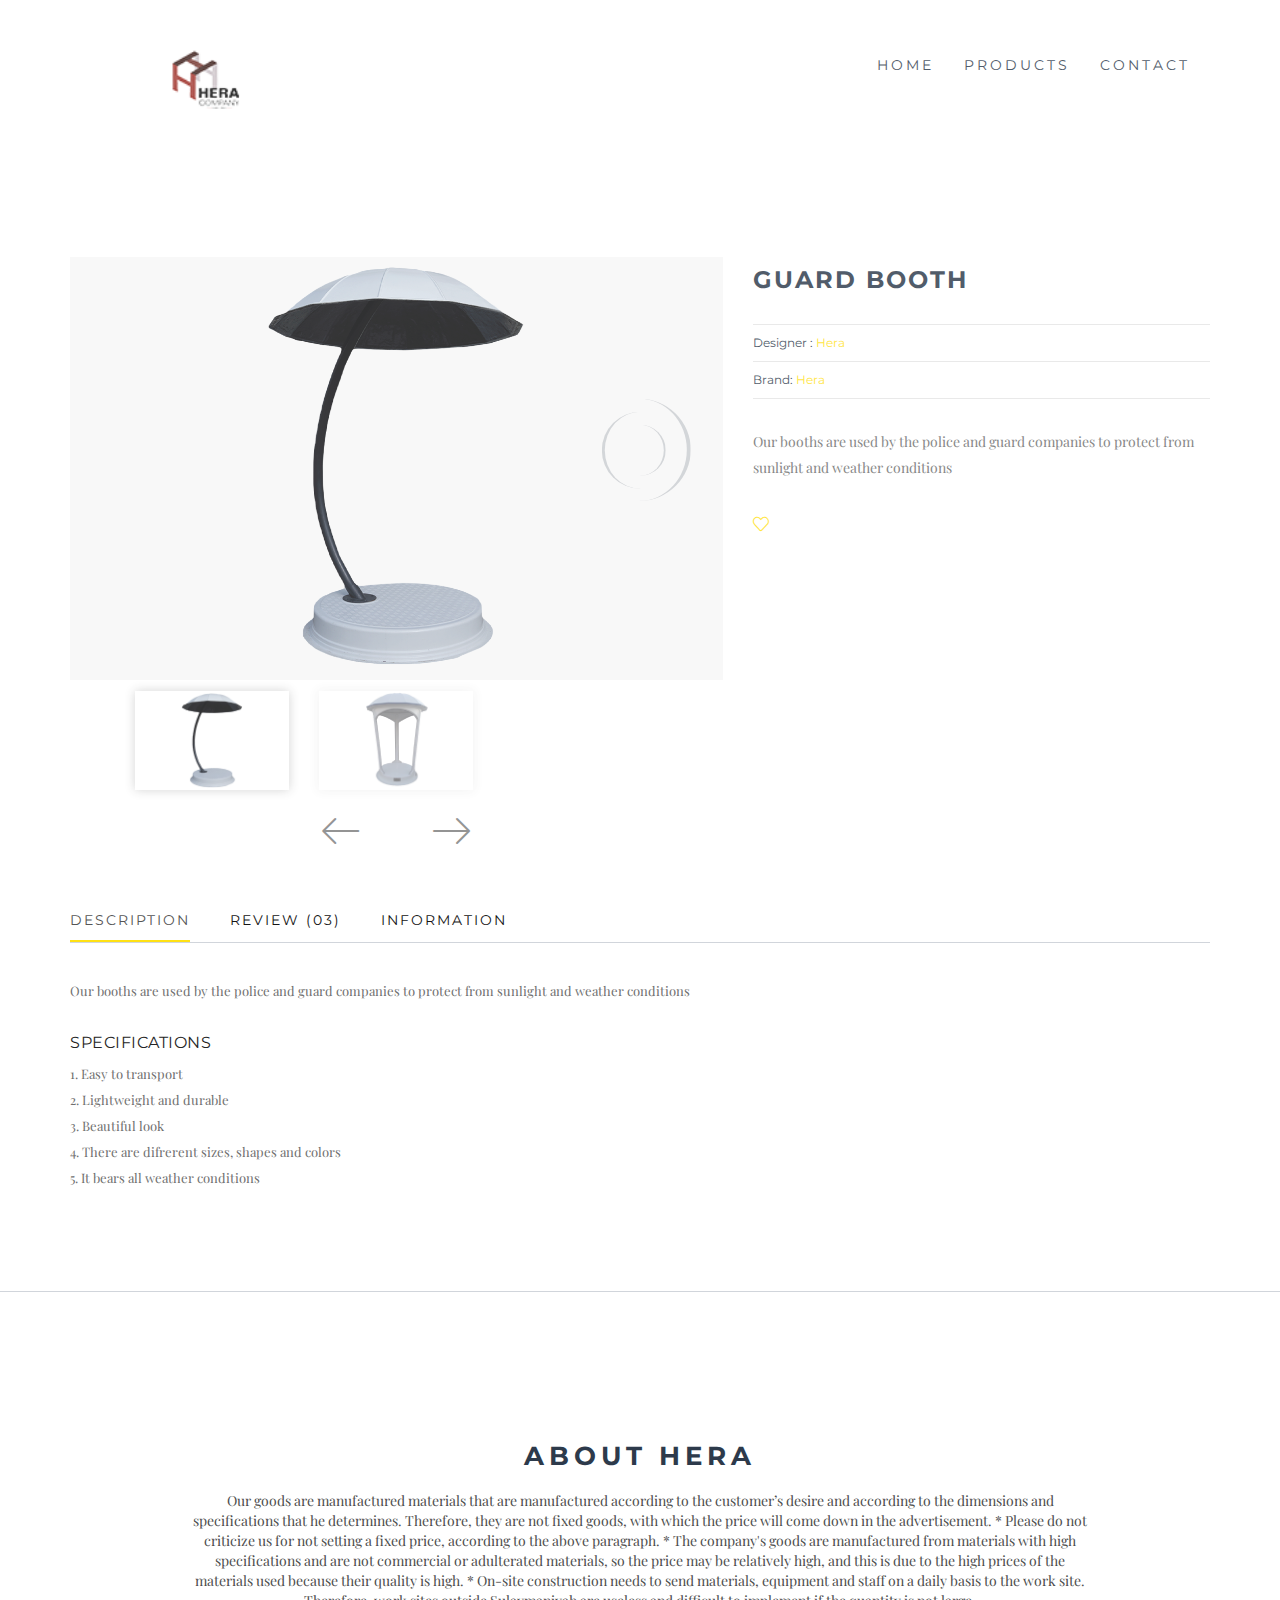
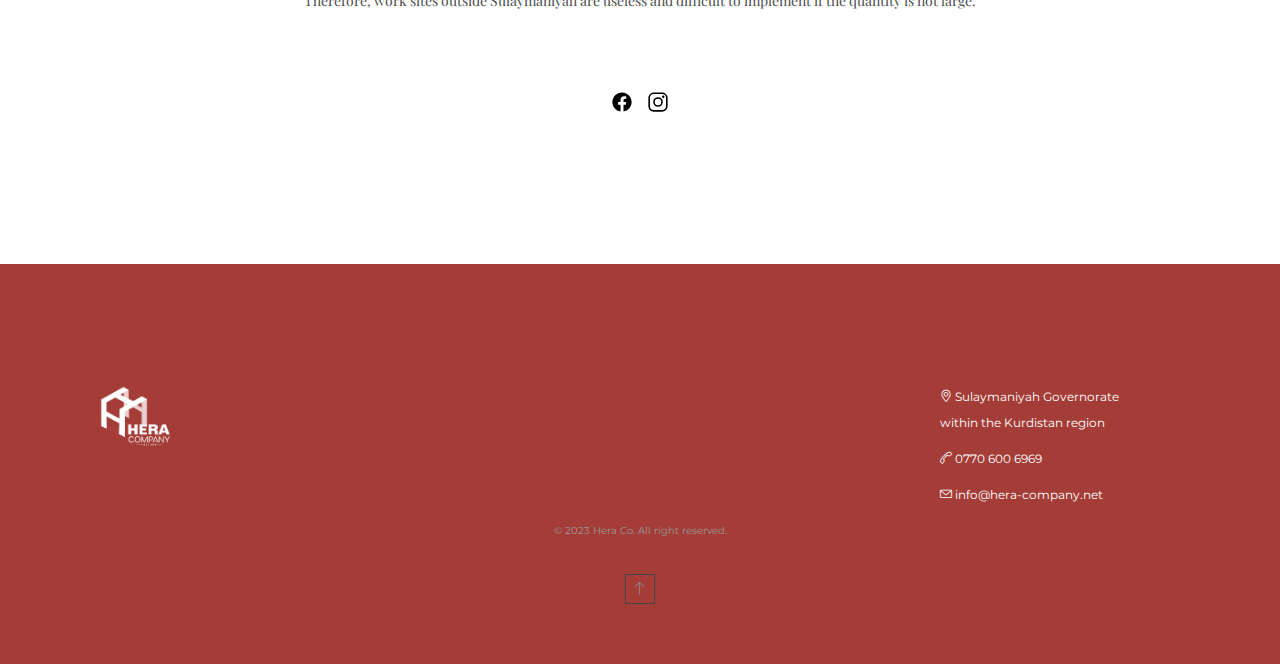
<file: product-detail_05.html>
<!DOCTYPE html>
<html lang="en">
  <head>
    <meta charset="utf-8" />
    <meta http-equiv="X-UA-Compatible" content="IE=edge" />
    <meta name="viewport" content="width=device-width, initial-scale=1" />
    <meta name="description" content="" />
    <meta name="author" content="M_Adnan" />
    <title>Product</title>

    <!-- SLIDER REVOLUTION 4.x CSS SETTINGS -->
    <link rel="apple-touch-icon" sizes="180x180" href="/apple-touch-icon.png" />
    <link rel="icon" type="image/png" sizes="32x32" href="/favicon-32x32.png" />
    <link rel="icon" type="image/png" sizes="16x16" href="/favicon-16x16.png" />
    <link rel="manifest" href="/site.webmanifest" />
    <!-- Bootstrap Core CSS -->
    <link href="css/bootstrap.min.css" rel="stylesheet" />

    <!-- Custom CSS -->
    <link href="css/font-awesome.min.css" rel="stylesheet" type="text/css" />
    <link href="css/ionicons.min.css" rel="stylesheet" />
    <link href="css/main.css" rel="stylesheet" />
    <link href="css/style.css" rel="stylesheet" />
    <link href="css/responsive.css" rel="stylesheet" />

    <!-- JavaScripts -->
    <script src="js/modernizr.js"></script>

    <!-- Online Fonts -->
    <link
      href="https://fonts.googleapis.com/css?family=Montserrat:400,700"
      rel="stylesheet"
      type="text/css"
    />
    <link
      href="https://fonts.googleapis.com/css?family=Playfair+Display:400,700,900"
      rel="stylesheet"
      type="text/css"
    />

    <!-- HTML5 Shim and Respond.js IE8 support of HTML5 elements and media queries -->
    <!-- WARNING: Respond.js doesn't work if you view the page via file:// -->
    <!--[if lt IE 9]>
      <script src="https://oss.maxcdn.com/libs/html5shiv/3.7.0/html5shiv.js"></script>
      <script src="https://oss.maxcdn.com/libs/respond.js/1.4.2/respond.min.js"></script>
    <![endif]-->
  </head>
  <body>
    <!-- LOADER -->
    <div id="loader">
      <div class="position-center-center">
        <div class="ldr"></div>
      </div>
    </div>

    <!-- Wrap -->
    <div id="wrap">
      <!-- header -->
      <header>
        <div class="sticky">
          <div class="container">
            <!-- Logo -->
            <div class="logo">
              <a href="index.html"
                ><img
                  class="img-responsive"
                  src="newAssets/photo_2023-02-07_13-44-52yy.png"
                  width="300px"
                  alt=""
              /></a>
            </div>
            <nav class="navbar ownmenu">
              <div class="navbar-header">
                <button
                  type="button"
                  class="navbar-toggle collapsed"
                  data-toggle="collapse"
                  data-target="#nav-open-btn"
                  aria-expanded="false"
                >
                  <span class="sr-only">Toggle navigation</span>
                  <span class="icon-bar"><i class="fa fa-navicon"></i></span>
                </button>
              </div>

              <!-- NAV -->
              <div class="collapse navbar-collapse" id="nav-open-btn">
                <ul class="nav">
                  <li><a href="index.html">Home </a></li>

                  <li class="dropdown">
                    <a href="#." class="dropdown-toggle" data-toggle="dropdown"
                      >Products</a
                    >
                    <ul class="dropdown-menu active">
                      <li>
                        <a href="product-detail_01.html"
                          >Security Guard Cabins</a
                        >
                      </li>
                      <li>
                        <a href="product-detail_02.html"
                          >Portable showers and toilets</a
                        >
                      </li>
                      <li><a href="product-detail_03.html">Water Tanks </a></li>
                      <li>
                        <a href="product-detail_04.html">Sandwich Panel </a>
                      </li>
                      <li>
                        <a href="product-detail_05.html">Guard Booth </a>
                      </li>
                      <li>
                        <a href="product-detail_06.html">Gables </a>
                      </li>
                      <li>
                        <a href="product-detail_07.html">Other Products </a>
                      </li>
                    </ul>
                  </li>

                  <!-- Two Link Option -->
                  <!-- <li class="dropdown">
                <a href="#." class="dropdown-toggle" data-toggle="dropdown"
                  >Designer</a
                >
                <div class="dropdown-menu two-option">
                  <div class="row">
                    <ul class="col-sm-6">
                      <li><a href="shop_01.html">summer store</a></li>
                      <li><a href="shop_01.html"> sarees</a></li>
                      <li><a href="shop_01.html"> kurtas</a></li>
                      <li><a href="shop_01.html"> shorts & tshirts</a></li>
                      <li><a href="shop_01.html"> winter wear</a></li>
                      <li><a href="shop_01.html"> jeans</a></li>
                      <li><a href="shop_01.html"> bra</a></li>
                      <li><a href="shop_01.html"> babydools</a></li>
                    </ul>
                    <ul class="col-sm-6">
                      <li><a href="shop_01.html">deodornts</a></li>
                      <li><a href="shop_01.html"> skin care</a></li>
                      <li><a href="shop_01.html"> make up</a></li>
                      <li><a href="shop_01.html"> watch</a></li>
                      <li><a href="shop_01.html"> siting bags</a></li>
                      <li><a href="shop_01.html"> totes</a></li>
                      <li><a href="shop_01.html"> gold rings</a></li>
                      <li><a href="shop_01.html"> jewellery</a></li>
                    </ul>
                  </div>
                </div>
              </li> -->

                  <!-- MEGA MENU -->

                  <li><a href="contact.html"> contact</a></li>
                </ul>
              </div>

              <!-- Nav Right -->
              <div class="nav-right">
                <ul class="navbar-right">
                  <!-- USER INFO -->

                  <!-- SEARCH BAR -->
                </ul>
              </div>
            </nav>
          </div>
        </div>
      </header>

      <!--======= SUB BANNER =========-->
      <div id="content1">
        <!-- Popular Products -->
        <section class="padding-top-100 padding-bottom-100">
          <div class="container">
            <!-- SHOP DETAIL -->
            <div class="shop-detail">
              <div class="row">
                <!-- Popular Images Slider -->
                <div class="col-md-7">
                  <!-- Images Slider -->
                  <div class="images-slider">
                    <ul class="slides">
                      <li
                        data-thumb="newAssets/11.png"
                        class="diff"
                        data-img-url="newAssets/11.png"
                      >
                        <img
                          class="img-responsive"
                          src="newAssets/11.png"
                          alt=""
                        />
                      </li>
                      <li
                        data-thumb="newAssets/12.png"
                        data-img-url="newAssets/12.png"
                      >
                        <img
                          class="img-responsive"
                          src="newAssets/12.png"
                          alt=""
                        />
                      </li>
                    </ul>
                  </div>
                </div>

                <!-- COntent -->
                <div class="col-md-5">
                  <h4>Guard Booth</h4>
                  <!-- <span class="price"><small>$</small>299</span> -->

                  <!-- Sale Tags -->
                  <!-- <div class="on-sale">10% <span>OFF</span></div> -->
                  <ul class="item-owner">
                    <li>Designer :<span> Hera</span></li>
                    <li>Brand:<span> Hera</span></li>
                  </ul>

                  <!-- Item Detail -->
                  <p>
                    Our booths are used by the police and guard companies to
                    protect from sunlight and weather conditions
                  </p>

                  <!-- Short By -->
                  <div class="some-info">
                    <ul class="row margin-top-30">
                      <!-- <li class="col-xs-4">
                        <div class="quinty"> -->
                      <!-- QTY -->
                      <!-- <select class="selectpicker">
                            <option>1</option>
                            <option>2</option>
                            <option>3</option>
                          </select>
                        </div>
                      </li> -->

                      <!-- COLORS -->
                      <!-- <li class="col-xs-8">
                        <ul class="colors-shop" id="color-shopp">
                          <li><span class="margin-right-20">Colors</span></li>
                          <li>
                            <a
                              href="#."
                              style="background: rgb(255, 115, 0)"
                            ></a>
                          </li>
                          <li>
                            <a
                              href="#."
                              style="background: rgb(3, 72, 201)"
                            ></a>
                          </li>
                          <li>
                            <a
                              href="#."
                              style="background: rgb(121, 121, 121)"
                            ></a>
                          </li>
                        </ul>
                      </li> -->

                      <!-- ADD TO CART -->
                      <!-- <li class="col-xs-6">
                        <a href="#." class="btn">ADD TO CART</a>
                      </li> -->

                      <!-- LIKE -->
                      <li class="col-xs-6">
                        <a href="#." class="like-us"
                          ><i class="icon-heart"></i
                        ></a>
                      </li>
                    </ul>

                    <!-- INFOMATION -->
                    <!-- <div class="inner-info">
                      <h6>DELIVERY INFORMATION</h6>
                      <p>
                        Lorem ipsum dolor sit amet, consectetur adipiscing elit.
                        Vestibulum finibus ligula a scelerisque gravida. Nullam
                        laoreet tortor ac maximus alique met, consectetur
                        adipiscing elit.
                      </p>
                      <h6>SHIPPING & RETURNS</h6>
                      <h6>SHARE THIS PRODUCT</h6> -->

                    <!-- Social Icons -->
                    <!-- <ul class="social_icons">
                        <li>
                          <a href="#."><i class="icon-social-facebook"></i></a>
                        </li>
                        <li>
                          <a href="#."><i class="icon-social-twitter"></i></a>
                        </li>
                        <li>
                          <a href="#."><i class="icon-social-tumblr"></i></a>
                        </li>
                        <li>
                          <a href="#."><i class="icon-social-youtube"></i></a>
                        </li>
                        <li>
                          <a href="#."><i class="icon-social-dribbble"></i></a>
                        </li>-->
                    <!-- </ul>  -->
                    <!-- </div> -->
                  </div>
                </div>
              </div>
            </div>

            <!--======= PRODUCT DESCRIPTION =========-->
            <div class="item-decribe">
              <!-- Nav tabs -->
              <ul
                class="nav nav-tabs animate fadeInUp"
                data-wow-delay="0.4s"
                role="tablist"
              >
                <li role="presentation" class="active">
                  <a href="#descr" role="tab" data-toggle="tab">DESCRIPTION</a>
                </li>
                <li role="presentation">
                  <a href="#review" role="tab" data-toggle="tab">REVIEW (03)</a>
                </li>
                <li role="presentation">
                  <a href="#tags" role="tab" data-toggle="tab">INFORMATION</a>
                </li>
              </ul>

              <!-- Tab panes -->
              <div class="tab-content animate fadeInUp" data-wow-delay="0.4s">
                <!-- DESCRIPTION -->
                <div role="tabpanel" class="tab-pane fade in active" id="descr">
                  <p>
                    Our booths are used by the police and guard companies to
                    protect from sunlight and weather conditions
                    <br />
                  </p>
                  <h6>specifications</h6>
                  <ul>
                    <li>
                      <p>1. Easy to transport</p>
                    </li>
                    <li>
                      <p>2. Lightweight and durable</p>
                    </li>
                    <li>
                      <p>3. Beautiful look</p>
                    </li>
                    <li>
                      <p>4. There are difrerent sizes, shapes and colors</p>
                    </li>
                    <li>
                      <p>5. It bears all weather conditions</p>
                    </li>
                  </ul>
                </div>

                <!-- REVIEW -->
         

                <!-- TAGS -->
                <div role="tabpanel" class="tab-pane fade" id="tags"></div>
              </div>
            </div>
          </div>
        </section>

        <!-- Popular Products -->

        <!-- About -->
        <section class="small-about padding-top-150 padding-bottom-150">
          <div class="container">
            <!-- Main Heading -->
            <div class="heading text-center">
              <h4>about Hera</h4>
              <p>
                Our goods are manufactured materials that are manufactured
                according to the customer’s desire and according to the
                dimensions and specifications that he determines. Therefore,
                they are not fixed goods, with which the price will come down in
                the advertisement. * Please do not criticize us for not setting
                a fixed price, according to the above paragraph. * The company's
                goods are manufactured from materials with high specifications
                and are not commercial or adulterated materials, so the price
                may be relatively high, and this is due to the high prices of
                the materials used because their quality is high. * On-site
                construction needs to send materials, equipment and staff on a
                daily basis to the work site. Therefore, work sites outside
                Sulaymaniyah are useless and difficult to implement if the
                quantity is not large.
              </p>
            </div>

            <!-- Social Icons -->
            <ul class="social_icons">
              <li>
                <a href="https://www.facebook.com/Heracompany"
                  ><img
                    class="instagram"
                    src="newAssets/logo-facebook.svg"
                    width="22px"
                /></a>
              </li>
              <li>
                <a href="https://www.instagram.com/hera_company/"
                  ><img
                    class="instagram"
                    src="newAssets/logo-instagram.svg"
                    width="22px"
                  />
                </a>
              </li>
            </ul>
          </div>
        </section>

        <!-- News Letter -->
      </div>

      <!-- Content -->

      <!--======= FOOTER =========-->
      <footer>
        <div class="container">
          <!-- ABOUT Location -->
          <div class="col-md-3">
            <div class="about-footer">
              <img
                class="margin-bottom-30 img-footer"
                src="newAssets/HERA LOGO 4y.png"
                alt=""
                width="100px"
              />
            </div>
          </div>
          <div class="col-md-6"></div>

          <!-- HELPFUL LINKS -->
          <div class="col-md-3">
            <p>
              <i class="icon-pointer"></i> Sulaymaniyah Governorate <br />within
              the Kurdistan region
            </p>
            <p><i class="icon-call-end"></i> 0770 600 6969</p>
            <p><i class="icon-envelope"></i> info@hera-company.net</p>
          </div>

          <!-- SHOP -->

          <!-- Rights -->

          <div class="rights">
            <p>© 2023 Hera Co. All right reserved.</p>
            <div class="scroll">
              <a href="#wrap" class="go-up"><i class="lnr lnr-arrow-up"></i></a>
            </div>
          </div>
        </div>
      </footer>
      <!--======= RIGHTS =========-->
    </div>
    <script src="js/jquery-1.11.3.min.js"></script>
    <script src="js/bootstrap.min.js"></script>
    <script src="js/own-menu.js"></script>
    <script src="js/jquery.lighter.js"></script>
    <script src="js/owl.carousel.min.js"></script>

    <!-- SLIDER REVOLUTION 4.x SCRIPTS  -->
    <script
      type="text/javascript"
      src="rs-plugin/js/jquery.tp.t.min.js"
    ></script>
    <script type="text/javascript" src="rs-plugin/js/jquery.tp.min.js"></script>
    <script src="js/main.js"></script>
    <script src="js/main.js"></script>
  </body>
</html>
</file>
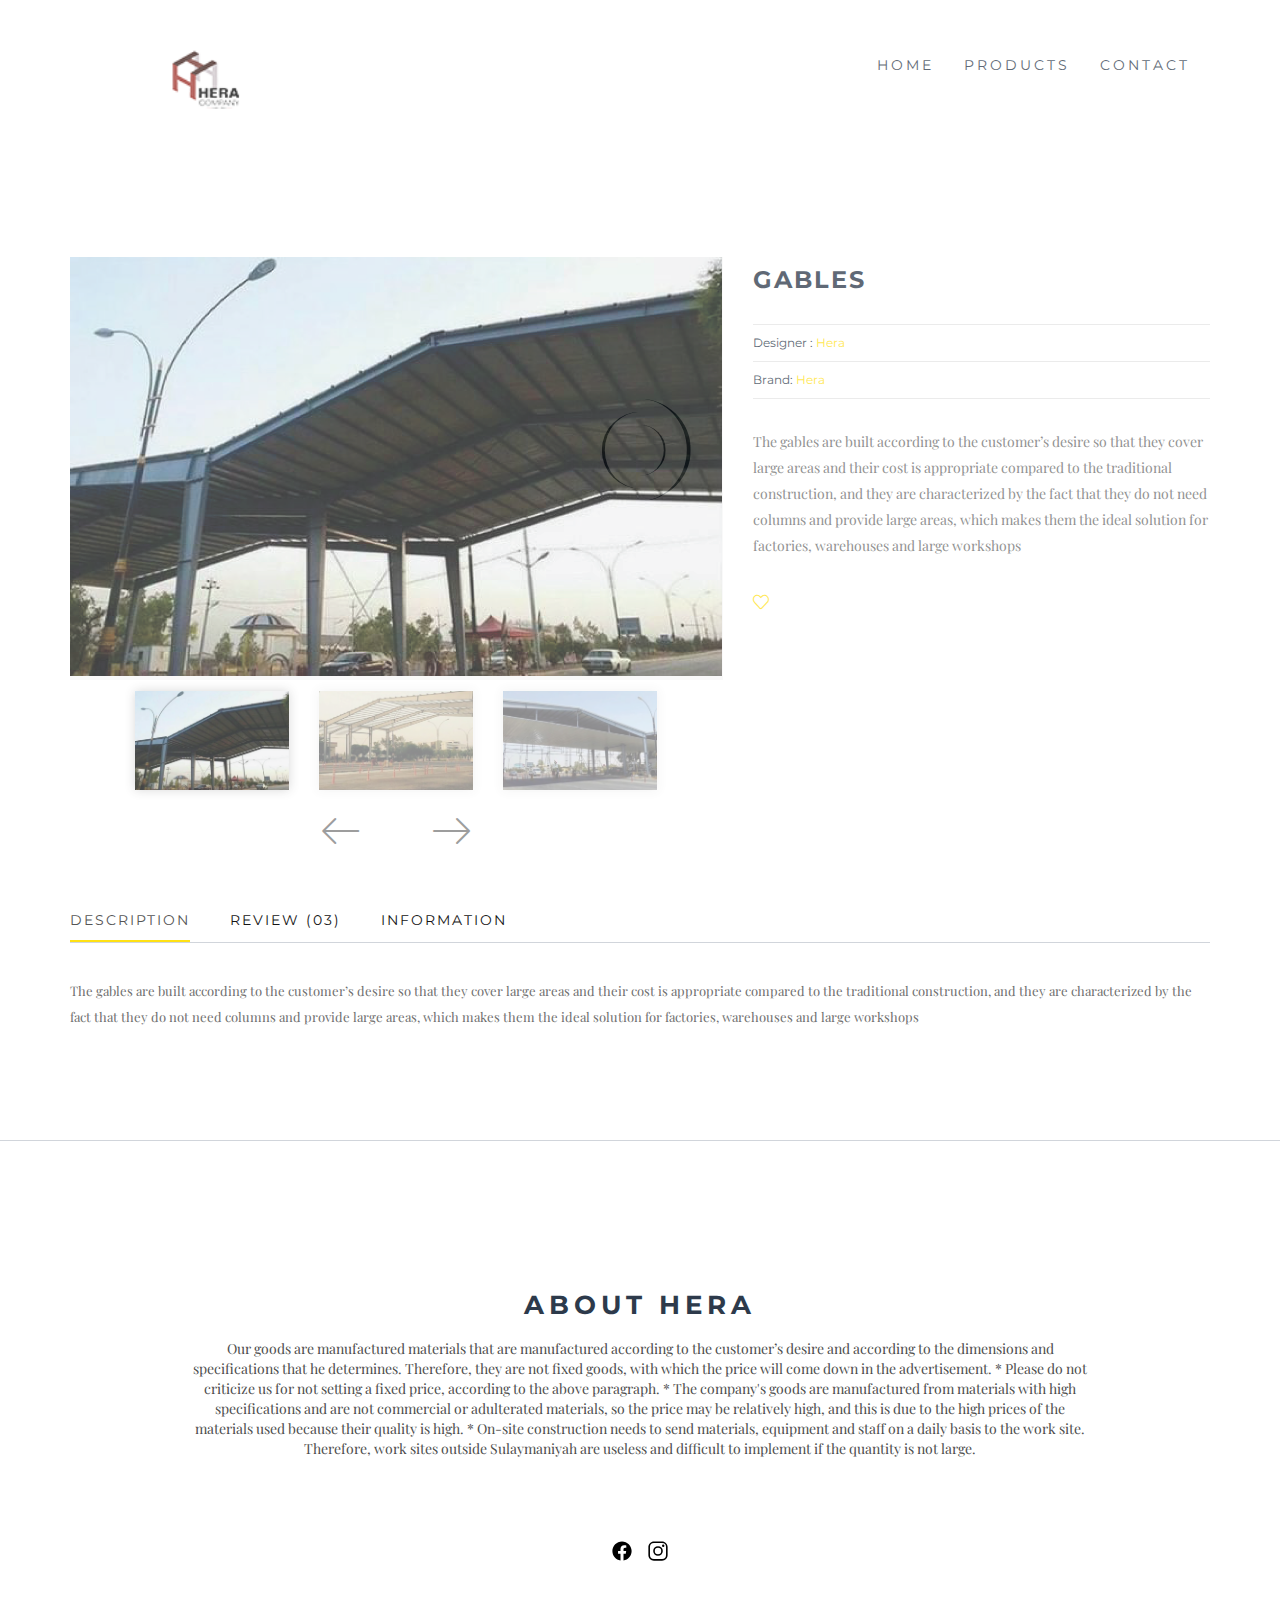
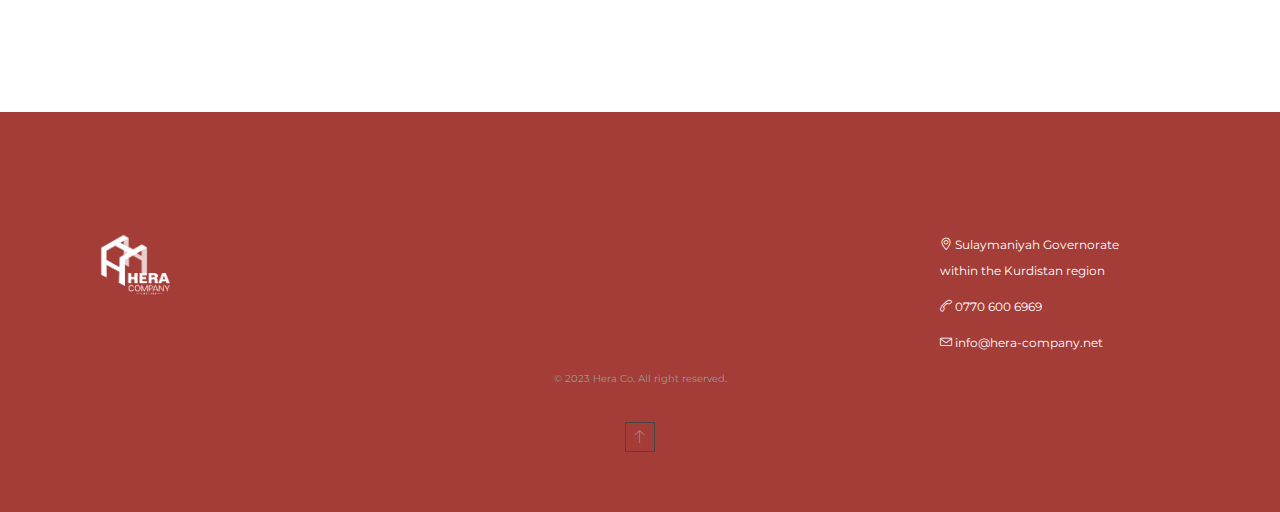
<file: product-detail_06.html>
<!DOCTYPE html>
<html lang="en">
  <head>
    <meta charset="utf-8" />
    <meta http-equiv="X-UA-Compatible" content="IE=edge" />
    <meta name="viewport" content="width=device-width, initial-scale=1" />
    <meta name="description" content="" />
    <meta name="author" content="M_Adnan" />
    <title>Product</title>

    <!-- SLIDER REVOLUTION 4.x CSS SETTINGS -->
    <link rel="apple-touch-icon" sizes="180x180" href="/apple-touch-icon.png" />
    <link rel="icon" type="image/png" sizes="32x32" href="/favicon-32x32.png" />
    <link rel="icon" type="image/png" sizes="16x16" href="/favicon-16x16.png" />
    <link rel="manifest" href="/site.webmanifest" />
    <!-- Bootstrap Core CSS -->
    <link href="css/bootstrap.min.css" rel="stylesheet" />

    <!-- Custom CSS -->
    <link href="css/font-awesome.min.css" rel="stylesheet" type="text/css" />
    <link href="css/ionicons.min.css" rel="stylesheet" />
    <link href="css/main.css" rel="stylesheet" />
    <link href="css/style.css" rel="stylesheet" />
    <link href="css/responsive.css" rel="stylesheet" />

    <!-- JavaScripts -->
    <script src="js/modernizr.js"></script>

    <!-- Online Fonts -->
    <link
      href="https://fonts.googleapis.com/css?family=Montserrat:400,700"
      rel="stylesheet"
      type="text/css"
    />
    <link
      href="https://fonts.googleapis.com/css?family=Playfair+Display:400,700,900"
      rel="stylesheet"
      type="text/css"
    />

    <!-- HTML5 Shim and Respond.js IE8 support of HTML5 elements and media queries -->
    <!-- WARNING: Respond.js doesn't work if you view the page via file:// -->
    <!--[if lt IE 9]>
      <script src="https://oss.maxcdn.com/libs/html5shiv/3.7.0/html5shiv.js"></script>
      <script src="https://oss.maxcdn.com/libs/respond.js/1.4.2/respond.min.js"></script>
    <![endif]-->
  </head>
  <body>
    <!-- LOADER -->
    <div id="loader">
      <div class="position-center-center">
        <div class="ldr"></div>
      </div>
    </div>

    <!-- Wrap -->
    <div id="wrap">
      <!-- header -->
      <header>
        <div class="sticky">
          <div class="container">
            <!-- Logo -->
            <div class="logo">
              <a href="index.html"
                ><img
                  class="img-responsive"
                  src="newAssets/photo_2023-02-07_13-44-52yy.png"
                  width="300px"
                  alt=""
              /></a>
            </div>
            <nav class="navbar ownmenu">
              <div class="navbar-header">
                <button
                  type="button"
                  class="navbar-toggle collapsed"
                  data-toggle="collapse"
                  data-target="#nav-open-btn"
                  aria-expanded="false"
                >
                  <span class="sr-only">Toggle navigation</span>
                  <span class="icon-bar"><i class="fa fa-navicon"></i></span>
                </button>
              </div>

              <!-- NAV -->
              <div class="collapse navbar-collapse" id="nav-open-btn">
                <ul class="nav">
                  <li><a href="index.html">Home </a></li>

                  <li class="dropdown">
                    <a href="#." class="dropdown-toggle" data-toggle="dropdown"
                      >Products</a
                    >
                    <ul class="dropdown-menu active">
                      <li>
                        <a href="product-detail_01.html"
                          >Security Guard Cabins</a
                        >
                      </li>
                      <li>
                        <a href="product-detail_02.html"
                          >Portable showers and toilets</a
                        >
                      </li>
                      <li><a href="product-detail_03.html">Water Tanks </a></li>
                      <li>
                        <a href="product-detail_04.html">Sandwich Panel </a>
                      </li>
                      <li>
                        <a href="product-detail_05.html">Guard Booth </a>
                      </li>
                      <li>
                        <a href="product-detail_06.html">Gables </a>
                      </li>
                      <li>
                        <a href="product-detail_07.html">Other Products </a>
                      </li>
                    </ul>
                  </li>

                  <!-- Two Link Option -->
                  <!-- <li class="dropdown">
                <a href="#." class="dropdown-toggle" data-toggle="dropdown"
                  >Designer</a
                >
                <div class="dropdown-menu two-option">
                  <div class="row">
                    <ul class="col-sm-6">
                      <li><a href="shop_01.html">summer store</a></li>
                      <li><a href="shop_01.html"> sarees</a></li>
                      <li><a href="shop_01.html"> kurtas</a></li>
                      <li><a href="shop_01.html"> shorts & tshirts</a></li>
                      <li><a href="shop_01.html"> winter wear</a></li>
                      <li><a href="shop_01.html"> jeans</a></li>
                      <li><a href="shop_01.html"> bra</a></li>
                      <li><a href="shop_01.html"> babydools</a></li>
                    </ul>
                    <ul class="col-sm-6">
                      <li><a href="shop_01.html">deodornts</a></li>
                      <li><a href="shop_01.html"> skin care</a></li>
                      <li><a href="shop_01.html"> make up</a></li>
                      <li><a href="shop_01.html"> watch</a></li>
                      <li><a href="shop_01.html"> siting bags</a></li>
                      <li><a href="shop_01.html"> totes</a></li>
                      <li><a href="shop_01.html"> gold rings</a></li>
                      <li><a href="shop_01.html"> jewellery</a></li>
                    </ul>
                  </div>
                </div>
              </li> -->

                  <!-- MEGA MENU -->

                  <li><a href="contact.html"> contact</a></li>
                </ul>
              </div>

              <!-- Nav Right -->
              <div class="nav-right">
                <ul class="navbar-right">
                  <!-- USER INFO -->

                  <!-- SEARCH BAR -->
                </ul>
              </div>
            </nav>
          </div>
        </div>
      </header>

      <!--======= SUB BANNER =========-->
      <div id="content1">
        <!-- Popular Products -->
        <section class="padding-top-100 padding-bottom-100">
          <div class="container">
            <!-- SHOP DETAIL -->
            <div class="shop-detail">
              <div class="row">
                <!-- Popular Images Slider -->
                <div class="col-md-7">
                  <!-- Images Slider -->
                  <div class="images-slider">
                    <ul class="slides">
                      <li
                        data-thumb="newAssets/14.png"
                        class="diff"
                        data-img-url="newAssets/14.png"
                      >
                        <img
                          class="img-responsive"
                          src="newAssets/14.png"
                          alt=""
                        />
                      </li>
                      <li
                        data-thumb="newAssets/15.png"
                        data-img-url="newAssets/15.png"
                      >
                        <img
                          class="img-responsive"
                          src="newAssets/15.png"
                          alt=""
                        />
                      </li>
                      <li
                        data-thumb="newAssets/16.png"
                        data-img-url="newAssets/16.png"
                      >
                        <img
                          class="img-responsive"
                          src="newAssets/16.png"
                          alt=""
                        />
                      </li>
                    </ul>
                  </div>
                </div>

                <!-- COntent -->
                <div class="col-md-5">
                  <h4>Gables</h4>
                  <!-- <span class="price"><small>$</small>299</span> -->

                  <!-- Sale Tags -->
                  <!-- <div class="on-sale">10% <span>OFF</span></div> -->
                  <ul class="item-owner">
                    <li>Designer :<span> Hera</span></li>
                    <li>Brand:<span> Hera</span></li>
                  </ul>

                  <!-- Item Detail -->
                  <p>
                    The gables are built according to the customer’s desire so
                    that they cover large areas and their cost is appropriate
                    compared to the traditional construction, and they are
                    characterized by the fact that they do not need columns and
                    provide large areas, which makes them the ideal solution for
                    factories, warehouses and large workshops
                  </p>

                  <!-- Short By -->
                  <div class="some-info">
                    <ul class="row margin-top-30">
                      <!-- <li class="col-xs-4">
                        <div class="quinty"> -->
                      <!-- QTY -->
                      <!-- <select class="selectpicker">
                            <option>1</option>
                            <option>2</option>
                            <option>3</option>
                          </select>
                        </div>
                      </li> -->

                      <!-- COLORS -->
                      <!-- <li class="col-xs-8">
                        <ul class="colors-shop" id="color-shopp">
                          <li><span class="margin-right-20">Colors</span></li>
                          <li>
                            <a
                              href="#."
                              style="background: rgb(255, 115, 0)"
                            ></a>
                          </li>
                          <li>
                            <a
                              href="#."
                              style="background: rgb(3, 72, 201)"
                            ></a>
                          </li>
                          <li>
                            <a
                              href="#."
                              style="background: rgb(121, 121, 121)"
                            ></a>
                          </li>
                        </ul>
                      </li> -->

                      <!-- ADD TO CART -->
                      <!-- <li class="col-xs-6">
                        <a href="#." class="btn">ADD TO CART</a>
                      </li> -->

                      <!-- LIKE -->
                      <li class="col-xs-6">
                        <a href="#." class="like-us"
                          ><i class="icon-heart"></i
                        ></a>
                      </li>
                    </ul>

                    <!-- INFOMATION -->
                    <!-- <div class="inner-info">
                      <h6>DELIVERY INFORMATION</h6>
                      <p>
                        Lorem ipsum dolor sit amet, consectetur adipiscing elit.
                        Vestibulum finibus ligula a scelerisque gravida. Nullam
                        laoreet tortor ac maximus alique met, consectetur
                        adipiscing elit.
                      </p>
                      <h6>SHIPPING & RETURNS</h6>
                      <h6>SHARE THIS PRODUCT</h6> -->

                    <!-- Social Icons -->
                    <!-- <ul class="social_icons">
                        <li>
                          <a href="#."><i class="icon-social-facebook"></i></a>
                        </li>
                        <li>
                          <a href="#."><i class="icon-social-twitter"></i></a>
                        </li>
                        <li>
                          <a href="#."><i class="icon-social-tumblr"></i></a>
                        </li>
                        <li>
                          <a href="#."><i class="icon-social-youtube"></i></a>
                        </li>
                        <li>
                          <a href="#."><i class="icon-social-dribbble"></i></a>
                        </li>-->
                    <!-- </ul>  -->
                    <!-- </div> -->
                  </div>
                </div>
              </div>
            </div>

            <!--======= PRODUCT DESCRIPTION =========-->
            <div class="item-decribe">
              <!-- Nav tabs -->
              <ul
                class="nav nav-tabs animate fadeInUp"
                data-wow-delay="0.4s"
                role="tablist"
              >
                <li role="presentation" class="active">
                  <a href="#descr" role="tab" data-toggle="tab">DESCRIPTION</a>
                </li>
                <li role="presentation">
                  <a href="#review" role="tab" data-toggle="tab">REVIEW (03)</a>
                </li>
                <li role="presentation">
                  <a href="#tags" role="tab" data-toggle="tab">INFORMATION</a>
                </li>
              </ul>

              <!-- Tab panes -->
              <div class="tab-content animate fadeInUp" data-wow-delay="0.4s">
                <!-- DESCRIPTION -->
                <div role="tabpanel" class="tab-pane fade in active" id="descr">
                  <p>
                    The gables are built according to the customer’s desire so
                    that they cover large areas and their cost is appropriate
                    compared to the traditional construction, and they are
                    characterized by the fact that they do not need columns and
                    provide large areas, which makes them the ideal solution for
                    factories, warehouses and large workshops
                    <br />
                  </p>
                </div>

                <!-- REVIEW -->
        

                <!-- TAGS -->
                <div role="tabpanel" class="tab-pane fade" id="tags"></div>
              </div>
            </div>
          </div>
        </section>

        <!-- Popular Products -->

        <!-- About -->
        <section class="small-about padding-top-150 padding-bottom-150">
          <div class="container">
            <!-- Main Heading -->
            <div class="heading text-center">
              <h4>about Hera</h4>
              <p>
                Our goods are manufactured materials that are manufactured
                according to the customer’s desire and according to the
                dimensions and specifications that he determines. Therefore,
                they are not fixed goods, with which the price will come down in
                the advertisement. * Please do not criticize us for not setting
                a fixed price, according to the above paragraph. * The company's
                goods are manufactured from materials with high specifications
                and are not commercial or adulterated materials, so the price
                may be relatively high, and this is due to the high prices of
                the materials used because their quality is high. * On-site
                construction needs to send materials, equipment and staff on a
                daily basis to the work site. Therefore, work sites outside
                Sulaymaniyah are useless and difficult to implement if the
                quantity is not large.
              </p>
            </div>

            <!-- Social Icons -->
            <ul class="social_icons">
              <li>
                <a href="https://www.facebook.com/Heracompany"
                  ><img
                    class="instagram"
                    src="newAssets/logo-facebook.svg"
                    width="22px"
                /></a>
              </li>
              <li>
                <a href="https://www.instagram.com/hera_company/"
                  ><img
                    class="instagram"
                    src="newAssets/logo-instagram.svg"
                    width="22px"
                  />
                </a>
              </li>
            </ul>
          </div>
        </section>

        <!-- News Letter -->
      </div>

      <!-- Content -->

      <!--======= FOOTER =========-->
      <footer>
        <div class="container">
          <!-- ABOUT Location -->
          <div class="col-md-3">
            <div class="about-footer">
              <img
                class="margin-bottom-30 img-footer"
                src="newAssets/HERA LOGO 4y.png"
                alt=""
                width="100px"
              />
            </div>
          </div>
          <div class="col-md-6"></div>

          <!-- HELPFUL LINKS -->
          <div class="col-md-3">
            <p>
              <i class="icon-pointer"></i> Sulaymaniyah Governorate <br />within
              the Kurdistan region
            </p>
            <p><i class="icon-call-end"></i> 0770 600 6969</p>
            <p><i class="icon-envelope"></i> info@hera-company.net</p>
          </div>

          <!-- SHOP -->

          <!-- Rights -->

          <div class="rights">
            <p>© 2023 Hera Co. All right reserved.</p>
            <div class="scroll">
              <a href="#wrap" class="go-up"><i class="lnr lnr-arrow-up"></i></a>
            </div>
          </div>
        </div>
      </footer>
      <!--======= RIGHTS =========-->
    </div>
    <script src="js/jquery-1.11.3.min.js"></script>
    <script src="js/bootstrap.min.js"></script>
    <script src="js/own-menu.js"></script>
    <script src="js/jquery.lighter.js"></script>
    <script src="js/owl.carousel.min.js"></script>

    <!-- SLIDER REVOLUTION 4.x SCRIPTS  -->
    <script
      type="text/javascript"
      src="rs-plugin/js/jquery.tp.t.min.js"
    ></script>
    <script type="text/javascript" src="rs-plugin/js/jquery.tp.min.js"></script>
    <script src="js/main.js"></script>
    <script src="js/main.js"></script>
  </body>
</html>
</file>
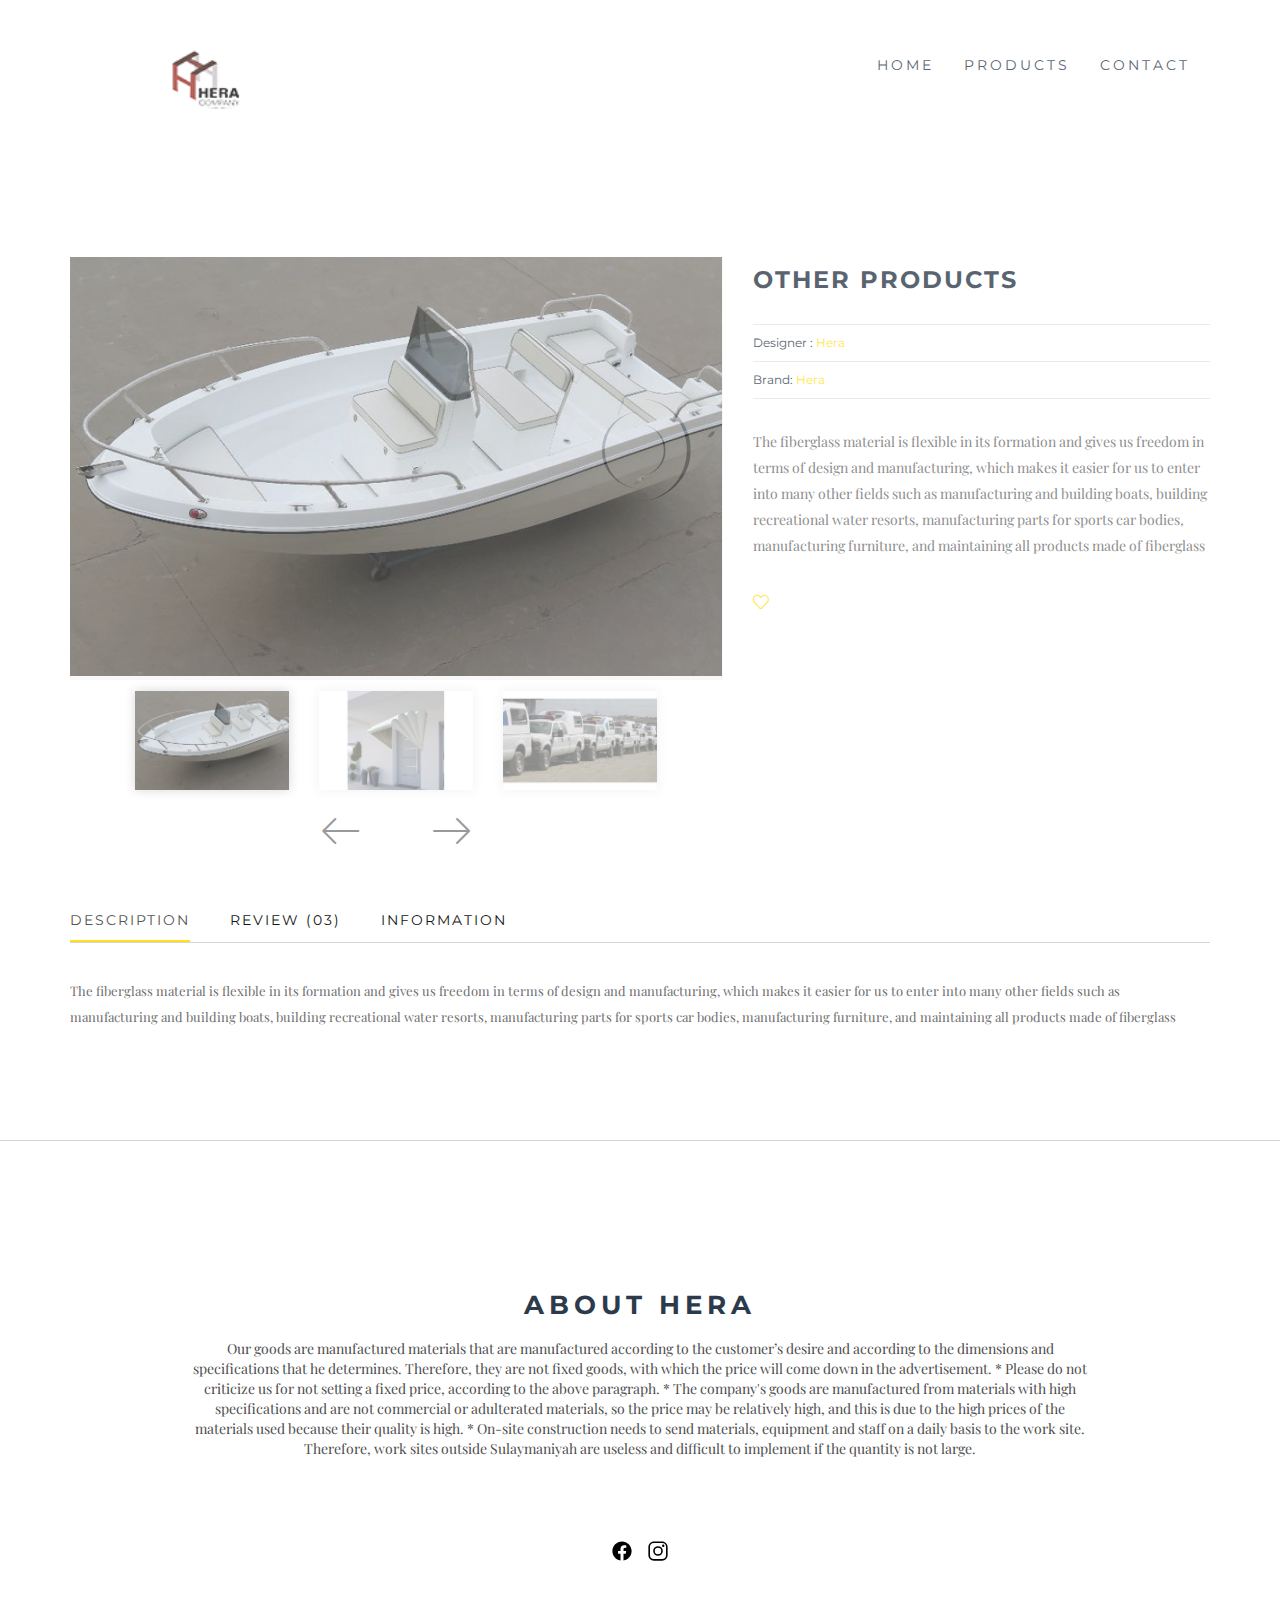
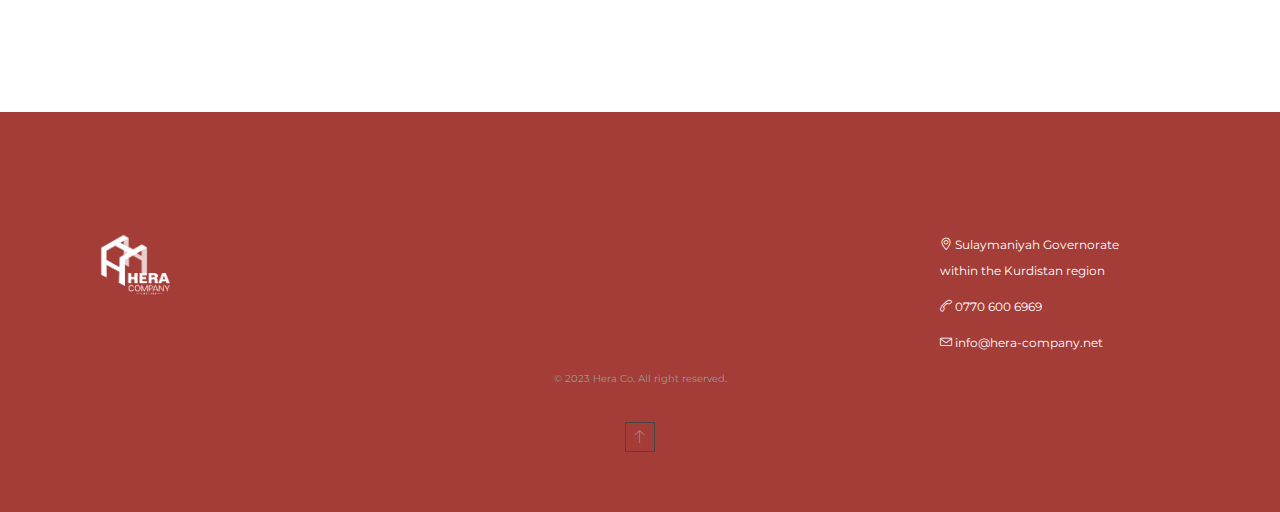
<file: product-detail_07.html>
<!DOCTYPE html>
<html lang="en">
  <head>
    <meta charset="utf-8" />
    <meta http-equiv="X-UA-Compatible" content="IE=edge" />
    <meta name="viewport" content="width=device-width, initial-scale=1" />
    <meta name="description" content="" />
    <meta name="author" content="M_Adnan" />
    <title>Product</title>

    <!-- SLIDER REVOLUTION 4.x CSS SETTINGS -->
    <link rel="apple-touch-icon" sizes="180x180" href="/apple-touch-icon.png" />
    <link rel="icon" type="image/png" sizes="32x32" href="/favicon-32x32.png" />
    <link rel="icon" type="image/png" sizes="16x16" href="/favicon-16x16.png" />
    <link rel="manifest" href="/site.webmanifest" />
    <!-- Bootstrap Core CSS -->
    <link href="css/bootstrap.min.css" rel="stylesheet" />

    <!-- Custom CSS -->
    <link href="css/font-awesome.min.css" rel="stylesheet" type="text/css" />
    <link href="css/ionicons.min.css" rel="stylesheet" />
    <link href="css/main.css" rel="stylesheet" />
    <link href="css/style.css" rel="stylesheet" />
    <link href="css/responsive.css" rel="stylesheet" />

    <!-- JavaScripts -->
    <script src="js/modernizr.js"></script>

    <!-- Online Fonts -->
    <link
      href="https://fonts.googleapis.com/css?family=Montserrat:400,700"
      rel="stylesheet"
      type="text/css"
    />
    <link
      href="https://fonts.googleapis.com/css?family=Playfair+Display:400,700,900"
      rel="stylesheet"
      type="text/css"
    />

    <!-- HTML5 Shim and Respond.js IE8 support of HTML5 elements and media queries -->
    <!-- WARNING: Respond.js doesn't work if you view the page via file:// -->
    <!--[if lt IE 9]>
      <script src="https://oss.maxcdn.com/libs/html5shiv/3.7.0/html5shiv.js"></script>
      <script src="https://oss.maxcdn.com/libs/respond.js/1.4.2/respond.min.js"></script>
    <![endif]-->
  </head>
  <body>
    <!-- LOADER -->
    <div id="loader">
      <div class="position-center-center">
        <div class="ldr"></div>
      </div>
    </div>

    <!-- Wrap -->
    <div id="wrap">
      <!-- header -->
      <header>
        <div class="sticky">
          <div class="container">
            <!-- Logo -->
            <div class="logo">
              <a href="index.html"
                ><img
                  class="img-responsive"
                  src="newAssets/photo_2023-02-07_13-44-52yy.png"
                  width="300px"
                  alt=""
              /></a>
            </div>
            <nav class="navbar ownmenu">
              <div class="navbar-header">
                <button
                  type="button"
                  class="navbar-toggle collapsed"
                  data-toggle="collapse"
                  data-target="#nav-open-btn"
                  aria-expanded="false"
                >
                  <span class="sr-only">Toggle navigation</span>
                  <span class="icon-bar"><i class="fa fa-navicon"></i></span>
                </button>
              </div>

              <!-- NAV -->
              <div class="collapse navbar-collapse" id="nav-open-btn">
                <ul class="nav">
                  <li><a href="index.html">Home </a></li>

                  <li class="dropdown">
                    <a href="#." class="dropdown-toggle" data-toggle="dropdown"
                      >Products</a
                    >
                    <ul class="dropdown-menu active">
                      <li>
                        <a href="product-detail_01.html"
                          >Security Guard Cabins</a
                        >
                      </li>
                      <li>
                        <a href="product-detail_02.html"
                          >Portable showers and toilets</a
                        >
                      </li>
                      <li><a href="product-detail_03.html">Water Tanks </a></li>
                      <li>
                        <a href="product-detail_04.html">Sandwich Panel </a>
                      </li>
                      <li>
                        <a href="product-detail_05.html">Guard Booth </a>
                      </li>
                      <li>
                        <a href="product-detail_06.html">Gables </a>
                      </li>
                      <li>
                        <a href="product-detail_07.html">Other Products </a>
                      </li>
                      <li>
                        <a href="product-detail_07.html">Other Products </a>
                      </li>
                    </ul>
                  </li>

                  <!-- Two Link Option -->
                  <!-- <li class="dropdown">
                <a href="#." class="dropdown-toggle" data-toggle="dropdown"
                  >Designer</a
                >
                <div class="dropdown-menu two-option">
                  <div class="row">
                    <ul class="col-sm-6">
                      <li><a href="shop_01.html">summer store</a></li>
                      <li><a href="shop_01.html"> sarees</a></li>
                      <li><a href="shop_01.html"> kurtas</a></li>
                      <li><a href="shop_01.html"> shorts & tshirts</a></li>
                      <li><a href="shop_01.html"> winter wear</a></li>
                      <li><a href="shop_01.html"> jeans</a></li>
                      <li><a href="shop_01.html"> bra</a></li>
                      <li><a href="shop_01.html"> babydools</a></li>
                    </ul>
                    <ul class="col-sm-6">
                      <li><a href="shop_01.html">deodornts</a></li>
                      <li><a href="shop_01.html"> skin care</a></li>
                      <li><a href="shop_01.html"> make up</a></li>
                      <li><a href="shop_01.html"> watch</a></li>
                      <li><a href="shop_01.html"> siting bags</a></li>
                      <li><a href="shop_01.html"> totes</a></li>
                      <li><a href="shop_01.html"> gold rings</a></li>
                      <li><a href="shop_01.html"> jewellery</a></li>
                    </ul>
                  </div>
                </div>
              </li> -->

                  <!-- MEGA MENU -->

                  <li><a href="contact.html"> contact</a></li>
                </ul>
              </div>

              <!-- Nav Right -->
              <div class="nav-right">
                <ul class="navbar-right">
                  <!-- USER INFO -->

                  <!-- SEARCH BAR -->
                </ul>
              </div>
            </nav>
          </div>
        </div>
      </header>

      <!--======= SUB BANNER =========-->
      <div id="content1">
        <!-- Popular Products -->
        <section class="padding-top-100 padding-bottom-100">
          <div class="container">
            <!-- SHOP DETAIL -->
            <div class="shop-detail">
              <div class="row">
                <!-- Popular Images Slider -->
                <div class="col-md-7">
                  <!-- Images Slider -->
                  <div class="images-slider">
                    <ul class="slides">
                      <li
                        data-thumb="newAssets/17.png"
                        class="diff"
                        data-img-url="newAssets/17.png"
                      >
                        <img
                          class="img-responsive"
                          src="newAssets/17.png"
                          alt=""
                        />
                      </li>
                      <li
                        data-thumb="newAssets/18.png"
                        data-img-url="newAssets/18.png"
                      >
                        <img
                          class="img-responsive"
                          src="newAssets/18.png"
                          alt=""
                        />
                      </li>
                      <li
                        data-thumb="newAssets/19.png"
                        data-img-url="newAssets/19.png"
                      >
                        <img
                          class="img-responsive"
                          src="newAssets/19.png"
                          alt=""
                        />
                      </li>
                    </ul>
                  </div>
                </div>

                <!-- COntent -->
                <div class="col-md-5">
                  <h4>Other products</h4>
                  <!-- <span class="price"><small>$</small>299</span> -->

                  <!-- Sale Tags -->
                  <!-- <div class="on-sale">10% <span>OFF</span></div> -->
                  <ul class="item-owner">
                    <li>Designer :<span> Hera</span></li>
                    <li>Brand:<span> Hera</span></li>
                  </ul>

                  <!-- Item Detail -->
                  <p>
                    The fiberglass material is flexible in its formation and
                    gives us freedom in terms of design and manufacturing, which
                    makes it easier for us to enter into many other fields such
                    as manufacturing and building boats, building recreational
                    water resorts, manufacturing parts for sports car bodies,
                    manufacturing furniture, and maintaining all products made
                    of fiberglass
                  </p>

                  <!-- Short By -->
                  <div class="some-info">
                    <ul class="row margin-top-30">
                      <!-- <li class="col-xs-4">
                        <div class="quinty"> -->
                      <!-- QTY -->
                      <!-- <select class="selectpicker">
                            <option>1</option>
                            <option>2</option>
                            <option>3</option>
                          </select>
                        </div>
                      </li> -->

                      <!-- COLORS -->
                      <!-- <li class="col-xs-8">
                        <ul class="colors-shop" id="color-shopp">
                          <li><span class="margin-right-20">Colors</span></li>
                          <li>
                            <a
                              href="#."
                              style="background: rgb(255, 115, 0)"
                            ></a>
                          </li>
                          <li>
                            <a
                              href="#."
                              style="background: rgb(3, 72, 201)"
                            ></a>
                          </li>
                          <li>
                            <a
                              href="#."
                              style="background: rgb(121, 121, 121)"
                            ></a>
                          </li>
                        </ul>
                      </li> -->

                      <!-- ADD TO CART -->
                      <!-- <li class="col-xs-6">
                        <a href="#." class="btn">ADD TO CART</a>
                      </li> -->

                      <!-- LIKE -->
                      <li class="col-xs-6">
                        <a href="#." class="like-us"
                          ><i class="icon-heart"></i
                        ></a>
                      </li>
                    </ul>

                    <!-- INFOMATION -->
                    <!-- <div class="inner-info">
                      <h6>DELIVERY INFORMATION</h6>
                      <p>
                        Lorem ipsum dolor sit amet, consectetur adipiscing elit.
                        Vestibulum finibus ligula a scelerisque gravida. Nullam
                        laoreet tortor ac maximus alique met, consectetur
                        adipiscing elit.
                      </p>
                      <h6>SHIPPING & RETURNS</h6>
                      <h6>SHARE THIS PRODUCT</h6> -->

                    <!-- Social Icons -->
                    <!-- <ul class="social_icons">
                        <li>
                          <a href="#."><i class="icon-social-facebook"></i></a>
                        </li>
                        <li>
                          <a href="#."><i class="icon-social-twitter"></i></a>
                        </li>
                        <li>
                          <a href="#."><i class="icon-social-tumblr"></i></a>
                        </li>
                        <li>
                          <a href="#."><i class="icon-social-youtube"></i></a>
                        </li>
                        <li>
                          <a href="#."><i class="icon-social-dribbble"></i></a>
                        </li>-->
                    <!-- </ul>  -->
                    <!-- </div> -->
                  </div>
                </div>
              </div>
            </div>

            <!--======= PRODUCT DESCRIPTION =========-->
            <div class="item-decribe">
              <!-- Nav tabs -->
              <ul
                class="nav nav-tabs animate fadeInUp"
                data-wow-delay="0.4s"
                role="tablist"
              >
                <li role="presentation" class="active">
                  <a href="#descr" role="tab" data-toggle="tab">DESCRIPTION</a>
                </li>
                <li role="presentation">
                  <a href="#review" role="tab" data-toggle="tab">REVIEW (03)</a>
                </li>
                <li role="presentation">
                  <a href="#tags" role="tab" data-toggle="tab">INFORMATION</a>
                </li>
              </ul>

              <!-- Tab panes -->
              <div class="tab-content animate fadeInUp" data-wow-delay="0.4s">
                <!-- DESCRIPTION -->
                <div role="tabpanel" class="tab-pane fade in active" id="descr">
                  <p>
                    The fiberglass material is flexible in its formation and
                    gives us freedom in terms of design and manufacturing, which
                    makes it easier for us to enter into many other fields such
                    as manufacturing and building boats, building recreational
                    water resorts, manufacturing parts for sports car bodies,
                    manufacturing furniture, and maintaining all products made
                    of fiberglass
                    <br />
                  </p>
                </div>

                <!-- REVIEW -->

                <!-- TAGS -->
                <div role="tabpanel" class="tab-pane fade" id="tags"></div>
              </div>
            </div>
          </div>
        </section>

        <!-- Popular Products -->

        <!-- About -->
        <section class="small-about padding-top-150 padding-bottom-150">
          <div class="container">
            <!-- Main Heading -->
            <div class="heading text-center">
              <h4>about Hera</h4>
              <p>
                Our goods are manufactured materials that are manufactured
                according to the customer’s desire and according to the
                dimensions and specifications that he determines. Therefore,
                they are not fixed goods, with which the price will come down in
                the advertisement. * Please do not criticize us for not setting
                a fixed price, according to the above paragraph. * The company's
                goods are manufactured from materials with high specifications
                and are not commercial or adulterated materials, so the price
                may be relatively high, and this is due to the high prices of
                the materials used because their quality is high. * On-site
                construction needs to send materials, equipment and staff on a
                daily basis to the work site. Therefore, work sites outside
                Sulaymaniyah are useless and difficult to implement if the
                quantity is not large.
              </p>
            </div>

            <!-- Social Icons -->
            <ul class="social_icons">
              <li>
                <a href="https://www.facebook.com/Heracompany"
                  ><img
                    class="instagram"
                    src="newAssets/logo-facebook.svg"
                    width="22px"
                /></a>
              </li>
              <li>
                <a href="https://www.instagram.com/hera_company/"
                  ><img
                    class="instagram"
                    src="newAssets/logo-instagram.svg"
                    width="22px"
                  />
                </a>
              </li>
            </ul>
          </div>
        </section>

        <!-- News Letter -->
      </div>

      <!-- Content -->

      <!--======= FOOTER =========-->
      <footer>
        <div class="container">
          <!-- ABOUT Location -->
          <div class="col-md-3">
            <div class="about-footer">
              <img
                class="margin-bottom-30 img-footer"
                src="newAssets/HERA LOGO 4y.png"
                alt=""
                width="100px"
              />
            </div>
          </div>
          <div class="col-md-6"></div>

          <!-- HELPFUL LINKS -->
          <div class="col-md-3">
            <p>
              <i class="icon-pointer"></i> Sulaymaniyah Governorate <br />within
              the Kurdistan region
            </p>
            <p><i class="icon-call-end"></i> 0770 600 6969</p>
            <p><i class="icon-envelope"></i> info@hera-company.net</p>
          </div>

          <!-- SHOP -->

          <!-- Rights -->

          <div class="rights">
            <p>© 2023 Hera Co. All right reserved.</p>
            <div class="scroll">
              <a href="#wrap" class="go-up"><i class="lnr lnr-arrow-up"></i></a>
            </div>
          </div>
        </div>
      </footer>
      <!--======= RIGHTS =========-->
    </div>
    <script src="js/jquery-1.11.3.min.js"></script>
    <script src="js/bootstrap.min.js"></script>
    <script src="js/own-menu.js"></script>
    <script src="js/jquery.lighter.js"></script>
    <script src="js/owl.carousel.min.js"></script>

    <!-- SLIDER REVOLUTION 4.x SCRIPTS  -->
    <script
      type="text/javascript"
      src="rs-plugin/js/jquery.tp.t.min.js"
    ></script>
    <script type="text/javascript" src="rs-plugin/js/jquery.tp.min.js"></script>
    <script src="js/main.js"></script>
    <script src="js/main.js"></script>
  </body>
</html>
</file>
<file: css/main.css>
/*=======================================================
			Page Loader
========================================================*/
#loader {
	position: fixed;
	top: 0;
	left: 0;
	height: 100%;
	width: 100%;
	background: rgba(255,255,255,1);
	z-index: 100000000;
	opacity: 1;
	overflow:hidden;
	text-align: center;
}
#loader {
	background-color: #fff;
}
.home-slider #loader{
	z-index: 9999;
	background:#fff;
}
div.ldr {
	width: 8vmax;
	height: 8vmax;
	border-right: 4px solid #2d3a4b;
	border-radius: 100%;
	-webkit-animation: spinRight 800ms linear infinite;
	animation: spinRight 800ms linear infinite;
}
div.ldr:before, div.ldr:after {
	content: '';
	width: 6vmax;
	height: 6vmax;
	display: block;
	position: absolute;
	top: calc(50% - 3vmax);
	left: calc(50% - 3vmax);
	border-left: 3px solid #2d3a4b;
	border-radius: 100%;
	-webkit-animation: spinLeft 800ms linear infinite;
	animation: spinLeft 800ms linear infinite;
}
div.ldr:after {
	width: 4vmax;
	height: 4vmax;
	top: calc(50% - 2vmax);
	left: calc(50% - 2vmax);
	border: 0;
	border-right: 2px solid #2d3a4b;
	-webkit-animation: none;
	animation: none;
}
 @-webkit-keyframes spinLeft {
 from {
 -webkit-transform: rotate(0deg);
 transform: rotate(0deg);
}
to {
	-webkit-transform: rotate(720deg);
	transform: rotate(720deg);
}
}
 @keyframes spinLeft {
 from {
 -webkit-transform: rotate(0deg);
 transform: rotate(0deg);
}
to {
	-webkit-transform: rotate(720deg);
	transform: rotate(720deg);
}
}
@-webkit-keyframes spinRight {
 from {
 -webkit-transform: rotate(360deg);
 transform: rotate(360deg);
}
to {
	-webkit-transform: rotate(0deg);
	transform: rotate(0deg);
}
}
@keyframes spinRight {
 from {
 -webkit-transform: rotate(360deg);
 transform: rotate(360deg);
}
to {
	-webkit-transform: rotate(0deg);
	transform: rotate(0deg);
}
}

.hom-slie {
	position: absolute !important;
}
#preloader6 {
	position: relative;
	width: 42px;
	height: 42px;
	animation: preloader_6 5s infinite linear;
}
#preloader6 span {
	width: 20px;
	height: 20px;
	position: absolute;
	background: red;
	display: block;
	animation: preloader_6_span 1s infinite linear;
}
#preloader6 span:nth-child(1) {
	background: #5a65d1;
}
#preloader6 span:nth-child(2) {
	left: 22px;
	background: #5a65d1;
	animation-delay: .2s;
}
#preloader6 span:nth-child(3) {
	top: 22px;
	background: #5a65d1;
	animation-delay: .4s;
}
#preloader6 span:nth-child(4) {
	top: 22px;
	left: 22px;
	background: #5a65d1;
	animation-delay: .6s;
}
@keyframes preloader_6_span {
 0% {
transform:scale(1);
}
 50% {
transform:scale(0.5);
}
 100% {
transform:scale(1);
}
}
.ownmenu {
	padding: 0;
	margin: 0;
	list-style: none;
}
.ownmenu li {
	display: inline-block;
	float: left;
}
.ownmenu a {
	-o-transition: all .3s linear;
	-webkit-transition: all .3s linear;
	-moz-transition: all .3s linear;
	transition: all .3s linear;
	outline: none;
	z-index: 10;
}
.ownmenu li {
}
.ownmenu .nav ul.dropdown, .ownmenu .nav ul.dropdown li ul.dropdown {
	list-style: none;
	margin: 0;
	padding: 0;
	display: none;
	position: absolute;
	z-index: 99;
	padding-left: 0px;
	width: 250px;
	background: none;
	padding: 20px 35px;
}
.ownmenu .nav ul.dropdown li ul.dropdown {
	left: 100%;
	top: inherit;
	background: #272727;
}
header .ownmenu .nav .dropdown-menu  .indicator {
	display: block;
	left: 0px;
	margin-left: 0px;
}
.ownmenu .dropdown-menu  li {
	clear: both;
	width: 100%;
	text-align: left;
}
.ownmenu .nav .dropdown-menu  li a {
	width: 100%;
	padding: 12px 24px 12px;
	display: inline-block;
	float: left;
	clear: both;
	text-decoration: none;
	color: #999;
	box-sizing: border-box;
	-moz-box-sizing: border-box;
	-webkit-box-sizing: border-box;
}
.ownmenu .dropdown-menu  li ul.dropdown.left {
	left: auto;
	right: 100%;
}
.ownmenu .indicator {
	position: relative;
	right: 5px;
	font-size: 14px;
	float: right;
	display: none;
}
.ownmenu ul li .indicator {
	font-size: 12px;
	top: 1px;
	left: 10px;
}
.ownmenu > li > .megamenu {
	top: 54px;
}
.ownmenu > li > .megamenu {
	position: absolute;
	display: none;
	background: #fff;
	width: 25%;
	font-size: 12px;
	color: #999;
	z-index: 99;
	padding: 0 0px;
	-webkit-box-sizing: border-box;
	-moz-box-sizing: border-box;
	box-sizing: border-box;
}
.ownmenu li > .megamenu ul {
	margin: 0px;
	float: left;
	padding: 0;
	display: block;
	position: relative;
	width: 100%;
}
.ownmenu li > .megamenu ul li {
	width: 100%;
	padding: 0px;
}
.ownmenu li > .megamenu ul li.title {
	margin: 0 0 8px;
	padding: 0 0 5px;
	font-size: 14px;
	border-bottom: solid 1px #666;
}
.ownmenu li > .megamenu h5 {
	width: 100%;
	margin: 0;
	padding: 0;
}
.ownmenu li > .megamenu a {
	color: #999;
	text-decoration: none;
	font-size: 12px;
	-webkit-transition: color 0.3s linear;
	-moz-transition: color 0.3s linear;
	-o-transition: color 0.3s linear;
	transition: color 0.3s linear;
}
.ownmenu li > .megamenu a:hover {
	color: #dedede;
}
.ownmenu .megamenu img {
	width: 100%;
	-webkit-transition: border 0.3s linear;
	-moz-transition: border 0.3s linear;
	-o-transition: border 0.3s linear;
	transition: border 0.3s linear;
}
.ownmenu > li.fix-sub > .megamenu, .ownmenu > li.fix-sub > .megamenu.half-width, .ownmenu > li.fix-sub > .dropdown {
}
.ownmenu > li > .megamenu.half-width {
	width: 50%;
}
.ownmenu > li > .megamenu.full-width {
	width: 100%;
	left: 0;
	text-align: left;
}
.ownmenu li > .megamenu form {
	width: 100%;
}
.ownmenu li > .megamenu form input[type="text"], .ownmenu li > .megamenu form textarea {
	padding: 5px;
	color: #999;
	background: #444;
	font-size: 14px;
	border: solid 1px transparent;
	outline: none;
	-webkit-box-sizing: border-box;
	-moz-box-sizing: border-box;
	box-sizing: border-box;
	-webkit-transition: border 0.3s linear;
	-moz-transition: border 0.3s linear;
	-o-transition: border 0.3s linear;
	transition: border 0.3s linear;
}
.ownmenu li > .megamenu form input[type="text"]:focus, .ownmenu li > .megamenu form textarea:focus {
	border-color: #e0e0e0;
}
.ownmenu li > .megamenu form input[type="text"] {
	width: 100%;
	margin-top: 10px;
}
.ownmenu li > .megamenu form textarea {
	width: 100%;
	margin-top: 10px;
}
.ownmenu li > .megamenu form input[type="submit"] {
	width: 25%;
	float: right;
	height: 30px;
	margin-top: 10px;
	border: none;
	cursor: pointer;
	background: #444;
	color: #777;
	-webkit-transition: background 0.3s linear;
	-moz-transition: background 0.3s linear;
	-o-transition: background 0.3s linear;
	transition: background 0.3s linear;
}
.ownmenu li > .megamenu form input[type="submit"]:hover {
	background: #e0e0e0;
	color: #555;
}
.megamenu .row {
}
.ownmenu > li.right {
	float: right;
}
.ownmenu > li.right > .megamenu, .ownmenu > li.right > .megamenu.half-width, .ownmenu > li.right > .dropdown {
	right: 0;
}
.ownmenu > li.jsright {
	float: right;
}
.ownmenu > li.jsright.last > .megamenu, .ownmenu > li.jsright.last > .megamenu.half-width, .ownmenu > li.jsright.last > .dropdown {
	right: 0;
}
.ownmenu > li > a > i {
	line-height: 23px !important;
	margin-right: 6px;
	font-size: 18px;
	float: left;
}
.ownmenu > li.showhide {
	display: none;
	width: 100%;
	height: 50px;
	cursor: pointer;
	color: #999;
}
.ownmenu > li.showhide span.title {
	margin: 15px 0 0 25px;
	float: left;
}
.ownmenu > li.showhide span.icon {
	margin: 17px 20px;
	float: right;
}
.ownmenu > li.showhide .icon em {
	margin-bottom: 3px;
	display: block;
	width: 20px;
	height: 2px;
	background: #999;
}
@media (max-width:767px) {
.ownmenu > li {
	display: block;
	width: 100%;
	box-sizing: border-box;
	-moz-box-sizing: border-box;
	-webkit-box-sizing: border-box;
}
.ownmenu > li > a {
	padding: 15px 25px;
}
.ownmenu a {
	width: 100%;
	box-sizing: border-box;
	-moz-box-sizing: border-box;
	-webkit-box-sizing: border-box;
}
.ownmenu ul.dropdown, .ownmenu ul.dropdown li ul.dropdown {
	width: 100% !important;
	left: 0;
	position: static !important;
	border: none;
	box-sizing: border-box;
	-moz-box-sizing: border-box;
	-webkit-box-sizing: border-box;
	float: left;
}
.ownmenu ul.dropdown li {
	border: none;
}
.ownmenu ul.dropdown > li > a {
	padding-left: 40px !important;
}
.ownmenu > li > .megamenu {
	width: 100% !important;
	position: static;
	border-top: none;
}
.ownmenu > li > ul.dropdown > li > ul.dropdown > li > a {
	padding-left: 60px !important;
}
.ownmenu > li > ul.dropdown > li > ul.dropdown > li > ul.dropdown > li > a {
	padding-left: 80px !important;
}
}
.checkbox {
}
.checkbox label {
	display: inline-block;
	vertical-align: middle;
	position: relative;
	padding-left: 25px;
	line-height: 19px;
}
.checkbox label::before {
	content: "";
	display: inline-block;
	position: absolute;
	width: 17px;
	height: 17px;
	left: 0;
	margin-left: -20px;
	border: 1px solid #272727;
	border-radius: 0px;
	background-color: #fff;
	-webkit-transition: border 0.15s ease-in-out, color 0.15s ease-in-out;
	-o-transition: border 0.15s ease-in-out, color 0.15s ease-in-out;
	transition: border 0.15s ease-in-out, color 0.15s ease-in-out;
}
.checkbox label::after {
	display: inline-block;
	position: absolute;
	width: 16px;
	height: 16px;
	left: 0;
	top: 0;
	margin-left: 0px;
	padding-left: 3px;
	padding-top: 1px;
	font-size: 11px;
	color: #555555;
	line-height: 15px;
}
.checkbox input[type="checkbox"], .checkbox input[type="radio"] {
	opacity: 0;
	z-index: 1;
}
.checkbox input[type="checkbox"]:focus + label::before, .checkbox input[type="radio"]:focus + label::before {
	outline: thin dotted;
	outline: 5px auto -webkit-focus-ring-color;
	outline-offset: -2px;
}
.checkbox input[type="checkbox"]:checked + label::after, .checkbox input[type="radio"]:checked + label::after {
	font-family: "FontAwesome";
	content: "\f00c";
}
.checkbox input[type="checkbox"]:disabled + label, .checkbox input[type="radio"]:disabled + label {
	opacity: 0.65;
}
.checkbox input[type="checkbox"]:disabled + label::before, .checkbox input[type="radio"]:disabled + label::before {
	background-color: #eeeeee;
	cursor: not-allowed;
}
.checkbox.checkbox-circle label::before {
	border-radius: 50%;
}
.checkbox.checkbox-inline {
	margin-top: 0;
}
.checkbox-primary input[type="checkbox"]:checked + label::before, .checkbox-primary input[type="radio"]:checked + label::before {
	background-color: #337ab7;
	border-color: #337ab7;
}
.checkbox-primary input[type="checkbox"]:checked + label::after, .checkbox-primary input[type="radio"]:checked + label::after {
	color: #fff;
}
.checkbox-danger input[type="checkbox"]:checked + label::before, .checkbox-danger input[type="radio"]:checked + label::before {
	background-color: #d9534f;
	border-color: #d9534f;
}
.checkbox-danger input[type="checkbox"]:checked + label::after, .checkbox-danger input[type="radio"]:checked + label::after {
	color: #fff;
}
.checkbox-info input[type="checkbox"]:checked + label::before, .checkbox-info input[type="radio"]:checked + label::before {
	background-color: #5bc0de;
	border-color: #5bc0de;
}
.checkbox-info input[type="checkbox"]:checked + label::after, .checkbox-info input[type="radio"]:checked + label::after {
	color: #fff;
}
.checkbox-warning input[type="checkbox"]:checked + label::before, .checkbox-warning input[type="radio"]:checked + label::before {
	background-color: #f0ad4e;
	border-color: #f0ad4e;
}
.checkbox-warning input[type="checkbox"]:checked + label::after, .checkbox-warning input[type="radio"]:checked + label::after {
	color: #fff;
}
.checkbox-success input[type="checkbox"]:checked + label::before, .checkbox-success input[type="radio"]:checked + label::before {
	background-color: #5cb85c;
	border-color: #5cb85c;
}
.checkbox-success input[type="checkbox"]:checked + label::after, .checkbox-success input[type="radio"]:checked + label::after {
	color: #fff;
}
.radio {
	padding-left: 20px;
}
.radio label {
	display: inline-block;
	vertical-align: middle;
	position: relative;
	padding-left: 5px;
}
.radio label::before {
	content: "";
	display: inline-block;
	position: absolute;
	width: 17px;
	height: 17px;
	left: 0;
	margin-left: -20px;
	border: 1px solid #cccccc;
	border-radius: 50%;
	background-color: #fff;
	-webkit-transition: border 0.15s ease-in-out;
	-o-transition: border 0.15s ease-in-out;
	transition: border 0.15s ease-in-out;
}
.radio label::after {
	display: inline-block;
	position: absolute;
	content: " ";
	width: 11px;
	height: 11px;
	left: 3px;
	top: 3px;
	margin-left: -20px;
	border-radius: 50%;
	background-color: #2d3a4b;
	-webkit-transform: scale(0, 0);
	-ms-transform: scale(0, 0);
	-o-transform: scale(0, 0);
	transform: scale(0, 0);
	-webkit-transition: -webkit-transform 0.1s cubic-bezier(0.8, -0.33, 0.2, 1.33);
	-moz-transition: -moz-transform 0.1s cubic-bezier(0.8, -0.33, 0.2, 1.33);
	-o-transition: -o-transform 0.1s cubic-bezier(0.8, -0.33, 0.2, 1.33);
	transition: transform 0.1s cubic-bezier(0.8, -0.33, 0.2, 1.33);
}
.radio input[type="radio"] {
	opacity: 0;
	z-index: 1;
}
.radio input[type="radio"]:focus + label::before {
	outline: thin dotted;
	outline: 5px auto -webkit-focus-ring-color;
	outline-offset: -2px;
}
.radio input[type="radio"]:checked + label::after {
	-webkit-transform: scale(1, 1);
	-ms-transform: scale(1, 1);
	-o-transform: scale(1, 1);
	transform: scale(1, 1);
}
.radio input[type="radio"]:disabled + label {
	opacity: 0.65;
}
.radio input[type="radio"]:disabled + label::before {
	cursor: not-allowed;
}
.radio.radio-inline {
	margin-top: 0;
}
.radio-primary input[type="radio"] + label::after {
	background-color: #337ab7;
}
.radio-primary input[type="radio"]:checked + label::before {
	border-color: #337ab7;
}
.radio-primary input[type="radio"]:checked + label::after {
	background-color: #337ab7;
}
.radio-danger input[type="radio"] + label::after {
	background-color: #d9534f;
}
.radio-danger input[type="radio"]:checked + label::before {
	border-color: #d9534f;
}
.radio-danger input[type="radio"]:checked + label::after {
	background-color: #d9534f;
}
.radio-info input[type="radio"] + label::after {
	background-color: #5bc0de;
}
.radio-info input[type="radio"]:checked + label::before {
	border-color: #5bc0de;
}
.radio-info input[type="radio"]:checked + label::after {
	background-color: #5bc0de;
}
.radio-warning input[type="radio"] + label::after {
	background-color: #f0ad4e;
}
.radio-warning input[type="radio"]:checked + label::before {
	border-color: #f0ad4e;
}
.radio-warning input[type="radio"]:checked + label::after {
	background-color: #f0ad4e;
}
.radio-success input[type="radio"] + label::after {
	background-color: #5cb85c;
}
.radio-success input[type="radio"]:checked + label::before {
	border-color: #5cb85c;
}
.radio-success input[type="radio"]:checked + label::after {
	background-color: #5cb85c;
}
input[type="checkbox"].styled:checked + label:after, input[type="radio"].styled:checked + label:after {
	font-family: 'FontAwesome';
	content: "\f00c";
}
input[type="checkbox"] .styled:checked + label::before, input[type="radio"] .styled:checked + label::before {
	color: #fff;
}
input[type="checkbox"] .styled:checked + label::after, input[type="radio"] .styled:checked + label::after {
	color: #fff;
}
.owl-carousel .animated {
	-webkit-animation-duration: 1000ms;
	animation-duration: 1000ms;
	-webkit-animation-fill-mode: both;
	animation-fill-mode: both;
}
.owl-carousel .owl-animated-in {
	z-index: 0;
}
.owl-carousel .owl-animated-out {
	z-index: 1;
}
.owl-carousel .fadeOut {
	-webkit-animation-name: fadeOut;
	animation-name: fadeOut;
}
@-webkit-keyframes fadeOut {
0% {
opacity:1;
}
100% {
opacity:0;
}
}
@keyframes fadeOut {
0% {
opacity:1;
}
100% {
opacity:0;
}
}
.owl-height {
	-webkit-transition: height 500ms ease-in-out;
	-moz-transition: height 500ms ease-in-out;
	-ms-transition: height 500ms ease-in-out;
	-o-transition: height 500ms ease-in-out;
	transition: height 500ms ease-in-out;
}
.owl-carousel {
	display: none;
	width: 100%;
	-webkit-tap-highlight-color: transparent;
	position: relative;
	z-index: 1;
}
.owl-carousel .owl-stage {
	position: relative;
	-ms-touch-action: pan-Y;
}
.owl-carousel .owl-stage:after {
	content: ".";
	display: block;
	clear: both;
	visibility: hidden;
	line-height: 0;
	height: 0;
}
.owl-carousel .owl-stage-outer {
	position: relative;
	overflow: hidden;
	-webkit-transform: translate3d(0px, 0px, 0px);
}
.owl-carousel .owl-controls .owl-nav .owl-prev, .owl-carousel .owl-controls .owl-nav .owl-next, .owl-carousel .owl-controls .owl-dot {
	cursor: pointer;
	cursor: hand;
	-webkit-user-select: none;
	-khtml-user-select: none;
	-moz-user-select: none;
	-ms-user-select: none;
	user-select: none;
}
.owl-carousel.owl-loaded {
	display: block;
}
.owl-carousel.owl-loading {
	opacity: 0;
	display: block;
}
.owl-carousel.owl-hidden {
	opacity: 0;
}
.owl-carousel .owl-refresh .owl-item {
	display: none;
}
.owl-carousel .owl-item {
	position: relative;
	min-height: 1px;
	float: left;
	-webkit-backface-visibility: hidden;
	-webkit-tap-highlight-color: transparent;
	-webkit-touch-callout: none;
	-webkit-user-select: none;
	-moz-user-select: none;
	-ms-user-select: none;
	user-select: none;
}
.owl-carousel .owl-item img {
	display: block;
	-webkit-transform-style: preserve-3d;
}
.owl-carousel.owl-text-select-on .owl-item {
	-webkit-user-select: auto;
	-moz-user-select: auto;
	-ms-user-select: auto;
	user-select: auto;
}
.owl-carousel .owl-grab {
	cursor: move;
	cursor: -webkit-grab;
	cursor: -o-grab;
	cursor: -ms-grab;
	cursor: grab;
}
.owl-carousel.owl-rtl {
	direction: rtl;
}
.owl-carousel.owl-rtl .owl-item {
	float: right;
}
.no-js .owl-carousel {
	display: block;
}
.owl-carousel .owl-item .owl-lazy {
	opacity: 0;
	-webkit-transition: opacity 400ms ease;
	-moz-transition: opacity 400ms ease;
	-ms-transition: opacity 400ms ease;
	-o-transition: opacity 400ms ease;
	transition: opacity 400ms ease;
}
.owl-carousel .owl-item img {
	transform-style: preserve-3d;
}
.owl-carousel .owl-video-wrapper {
	position: relative;
	height: 100%;
	background: #000;
}
.owl-carousel .owl-video-play-icon {
	position: absolute;
	height: 80px;
	width: 80px;
	left: 50%;
	top: 50%;
	margin-left: -40px;
	margin-top: -40px;
	cursor: pointer;
	z-index: 1;
	-webkit-backface-visibility: hidden;
	-webkit-transition: scale 100ms ease;
	-moz-transition: scale 100ms ease;
	-ms-transition: scale 100ms ease;
	-o-transition: scale 100ms ease;
	transition: scale 100ms ease;
}
.owl-carousel .owl-video-play-icon:hover {
	-webkit-transition: scale(1.3, 1.3);
	-moz-transition: scale(1.3, 1.3);
	-ms-transition: scale(1.3, 1.3);
	-o-transition: scale(1.3, 1.3);
	transition: scale(1.3, 1.3);
}
.owl-carousel .owl-video-playing .owl-video-tn, .owl-carousel .owl-video-playing .owl-video-play-icon {
	display: none;
}
.owl-carousel .owl-video-tn {
	opacity: 0;
	height: 100%;
	background-position: center center;
	background-repeat: no-repeat;
	-webkit-background-size: contain;
	-moz-background-size: contain;
	-o-background-size: contain;
	background-size: contain;
	-webkit-transition: opacity 400ms ease;
	-moz-transition: opacity 400ms ease;
	-ms-transition: opacity 400ms ease;
	-o-transition: opacity 400ms ease;
	transition: opacity 400ms ease;
}
.owl-carousel .owl-video-frame {
	position: relative;
	z-index: 1;
}
/*
 * jQuery FlexSlider v2.6.1
 * http://www.woothemes.com/flexslider/
 *
 * Copyright 2012 WooThemes
 * Free to use under the GPLv2 and later license.
 * http://www.gnu.org/licenses/gpl-2.0.html
 *
 * Contributing author: Tyler Smith (@mbmufffin)
 *
 */
/* ====================================================================================================================
 * RESETS
 * ====================================================================================================================*/
.flex-container a:hover, .flex-slider a:hover {
	outline: none;
}
.slides, .slides > li, .flex-control-nav, .flex-direction-nav {
	margin: 0;
	padding: 0;
	list-style: none;
}
.flex-pauseplay span {
	text-transform: capitalize;
}
/* ====================================================================================================================
 * BASE STYLES
 * ====================================================================================================================*/
.flexslider {
	margin: 0;
	padding: 0;
}
.flexslider .slides > li {
	display: none;
	-webkit-backface-visibility: hidden;
}
.flexslider .slides img {
	width: 100%;
	display: block;
}
.flexslider .slides:after {
	content: "\0020";
	display: block;
	clear: both;
	visibility: hidden;
	line-height: 0;
	height: 0;
}
html[xmlns] .flexslider .slides {
	display: block;
}
* html .flexslider .slides {
	height: 1%;
}
.no-js .flexslider .slides > li:first-child {
	display: block;
}
/* ====================================================================================================================
 * DEFAULT THEME
 * ====================================================================================================================*/
.flexslider {
	margin: 0 0 60px;
	background: #fff;
	border: 4px solid #fff;
	position: relative;
	zoom: 1;
	-webkit-border-radius: 4px;
	-moz-border-radius: 4px;
	border-radius: 4px;
	-webkit-box-shadow: '' 0 1px 4px rgba(0, 0, 0, 0.2);
	-moz-box-shadow: '' 0 1px 4px rgba(0, 0, 0, 0.2);
	-o-box-shadow: '' 0 1px 4px rgba(0, 0, 0, 0.2);
	box-shadow: '' 0 1px 4px rgba(0, 0, 0, 0.2);
}
.flexslider .slides {
	zoom: 1;
}
.flexslider .slides img {
	height: auto;
	-moz-user-select: none;
}
.flex-viewport {
	max-height: 2000px;
	-webkit-transition: all 1s ease;
	-moz-transition: all 1s ease;
	-ms-transition: all 1s ease;
	-o-transition: all 1s ease;
	transition: all 1s ease;
}
.loading .flex-viewport {
	max-height: 300px;
}
.carousel li {
	margin-right: 5px;
}
.flex-direction-nav {
 *height: 0;
}
.flex-direction-nav {
	display: inline-block;
	width: 150px;
	position: absolute;
	margin: 0 auto;
	left: 0px;
	right: 0px;
}
.flex-direction-nav a {
	text-decoration: none;
	display: block;
	width: 40px;
	height: 40px;
	margin: 0px 0 0;
	position: absolute;
	bottom: -50px;
	z-index: 10;
	overflow: hidden;
	opacity: 0.5;
	cursor: pointer;
	-webkit-transition: all 0.3s ease-in-out;
	-moz-transition: all 0.3s ease-in-out;
	-ms-transition: all 0.3s ease-in-out;
	-o-transition: all 0.3s ease-in-out;
	transition: all 0.3s ease-in-out;
}
.flex-direction-nav a:hover {
	opacity: 1;
}
.flex-direction-nav a:before {
	font-family: 'Linearicons-Free';
	font-size: 40px;
	display: inline-block;
	line-height: 40px;
	content: '\e879';
	color: #000000;
}
.flex-direction-nav a.flex-next:before {
	content: '\e87a';
}
.flex-direction-nav .flex-prev {
	left: 0px;
}
.flex-direction-nav .flex-next {
	right: 0px;
	text-align: right;
}
.flexslider:hover .flex-direction-nav .flex-prev {
	opacity: 0.7;
	left: 10px;
}
.flexslider:hover .flex-direction-nav .flex-prev:hover {
	opacity: 1;
}
.flexslider:hover .flex-direction-nav .flex-next {
	opacity: 0.7;
	right: 10px;
}
.flexslider:hover .flex-direction-nav .flex-next:hover {
	opacity: 1;
}
.flex-direction-nav .flex-disabled {
	opacity: 0!important;
	filter: alpha(opacity=0);
	cursor: default;
	z-index: -1;
}
.flex-pauseplay a {
	display: block;
	width: 20px;
	height: 20px;
	position: absolute;
	bottom: 5px;
	left: 10px;
	opacity: 0.8;
	z-index: 10;
	overflow: hidden;
	cursor: pointer;
	color: #000;
}
.flex-pauseplay a:before {
	font-family: "flexslider-icon";
	font-size: 20px;
	display: inline-block;
	content: '\f004';
}
.flex-pauseplay a:hover {
	opacity: 1;
}
.flex-pauseplay a.flex-play:before {
	content: '\f003';
}
.flex-control-nav {
	width: 100%;
	position: absolute;
	text-align: center;
	margin-top: 5px;
}
.flex-control-nav li {
	margin: 0 6px;
	display: inline-block;
	zoom: 1;
 *display: inline;
}
.flex-control-paging li a {
	width: 11px;
	height: 11px;
	display: block;
	background: #666;
	background: rgba(0, 0, 0, 0.5);
	cursor: pointer;
	text-indent: -9999px;
	-webkit-box-shadow: inset 0 0 3px rgba(0, 0, 0, 0.3);
	-moz-box-shadow: inset 0 0 3px rgba(0, 0, 0, 0.3);
	-o-box-shadow: inset 0 0 3px rgba(0, 0, 0, 0.3);
	box-shadow: inset 0 0 3px rgba(0, 0, 0, 0.3);
	-webkit-border-radius: 20px;
	-moz-border-radius: 20px;
	border-radius: 20px;
}
.flex-control-paging li a:hover {
	background: #333;
	background: rgba(0, 0, 0, 0.7);
}
.flex-control-paging li a.flex-active {
	background: #000;
	background: rgba(0, 0, 0, 0.9);
	cursor: default;
}
.flex-control-thumbs {
	margin: 0px 0 0;
	position: relative;
	overflow: hidden;
	padding: 10px 50px;
}
.flex-control-thumbs li {
	width: 33.33333%;
	float: left;
	margin: 0;
	padding: 0 15px;
}
.flex-control-thumbs img {
	width: 100%;
	height: auto;
	display: block;
	box-shadow: 0 0 10px rgba(0,0,0,0.1);
	opacity: .6;
	cursor: pointer;
	-moz-user-select: none;
	-webkit-transition: all 1s ease;
	-moz-transition: all 1s ease;
	-ms-transition: all 1s ease;
	-o-transition: all 1s ease;
	transition: all 1s ease;
}
.flex-control-thumbs img:hover {
	opacity: 1;
	box-shadow: 0 0 10px rgba(0,0,0,0.2);
}
.flex-control-thumbs .flex-active {
	opacity: 1;
	box-shadow: 0 0 10px rgba(0,0,0,0.2);
	cursor: default;
}
/* ====================================================================================================================
 * RESPONSIVE
 * ====================================================================================================================*/
@media screen and (max-width: 860px) {
.flex-direction-nav .flex-prev {
	opacity: 1;
	left: 10px;
}
.flex-direction-nav .flex-next {
	opacity: 1;
	right: 10px;
}
}
/*!
 * Bootstrap-select v1.10.0 (http://silviomoreto.github.io/bootstrap-select)
 *
 * Copyright 2013-2016 bootstrap-select
 * Licensed under MIT (https://github.com/silviomoreto/bootstrap-select/blob/master/LICENSE)
 */

select.bs-select-hidden, select.selectpicker {
	display: none !important;
}
.bootstrap-select {
	width: 220px \0;/*IE9 and below*/
}
.bootstrap-select > .dropdown-toggle {
	width: 100%;
	padding-right: 25px;
	z-index: 1;
}
.bootstrap-select > select {
	position: absolute !important;
	bottom: 0;
	left: 50%;
	display: block !important;
	width: 0.5px !important;
	height: 100% !important;
	padding: 0 !important;
	opacity: 0 !important;
	border: none;
}
.bootstrap-select > select.mobile-device {
	top: 0;
	left: 0;
	display: block !important;
	width: 100% !important;
	z-index: 2;
}
.has-error .bootstrap-select .dropdown-toggle, .error .bootstrap-select .dropdown-toggle {
	border-color: #b94a48;
}
.bootstrap-select.fit-width {
	width: auto !important;
}
.bootstrap-select:not([class*="col-"]):not([class*="form-control"]):not(.input-group-btn) {
	width: 110px;
}
.bootstrap-select .dropdown-toggle:focus {
	outline: thin dotted #333333 !important;
	outline: 5px auto -webkit-focus-ring-color !important;
	outline-offset: -2px;
}
.bootstrap-select.form-control {
	margin-bottom: 0;
	padding: 0;
	border: none;
}
.bootstrap-select.form-control:not([class*="col-"]) {
	width: 100%;
}
.bootstrap-select.form-control.input-group-btn {
	z-index: auto;
}
.bootstrap-select.btn-group:not(.input-group-btn), .bootstrap-select.btn-group[class*="col-"] {
	float: left;
	display: inline-block;
	margin-left: 0;
}
.bootstrap-select.btn-group.dropdown-menu-right, .bootstrap-select.btn-group[class*="col-"].dropdown-menu-right, .row .bootstrap-select.btn-group[class*="col-"].dropdown-menu-right {
	float: right;
}
.form-inline .bootstrap-select.btn-group, .form-horizontal .bootstrap-select.btn-group, .form-group .bootstrap-select.btn-group {
	margin-bottom: 0;
}
.form-group-lg .bootstrap-select.btn-group.form-control, .form-group-sm .bootstrap-select.btn-group.form-control {
	padding: 0;
}
.form-inline .bootstrap-select.btn-group .form-control {
	width: 100%;
}
.bootstrap-select.btn-group.disabled, .bootstrap-select.btn-group > .disabled {
	cursor: not-allowed;
}
.bootstrap-select.btn-group.disabled:focus, .bootstrap-select.btn-group > .disabled:focus {
	outline: none !important;
}
.bootstrap-select.btn-group.bs-container {
	position: absolute;
}
.bootstrap-select.btn-group.bs-container .dropdown-menu {
	z-index: 1060;
}
.bootstrap-select.btn-group .dropdown-toggle .filter-option {
	display: inline-block;
	overflow: hidden;
	width: 100%;
	text-align: left;
}
.bootstrap-select.btn-group .dropdown-toggle .caret {
	position: absolute;
	top: 50%;
	right: 12px;
	margin-top: -2px;
	vertical-align: middle;
}
.bootstrap-select.btn-group[class*="col-"] .dropdown-toggle {
	width: 100%;
}
.bootstrap-select.btn-group .dropdown-menu {
	min-width: 100%;
	-webkit-box-sizing: border-box;
	-moz-box-sizing: border-box;
	box-sizing: border-box;
}
.bootstrap-select.btn-group .dropdown-menu.inner {
	position: static;
	float: none;
	border: 0;
	padding: 0;
	margin: 0;
	border-radius: 0;
	-webkit-box-shadow: none;
	box-shadow: none;
}
.bootstrap-select.btn-group .dropdown-menu li {
	position: relative;
}
.bootstrap-select.btn-group .dropdown-menu li.active small {
	color: #fff;
}
.bootstrap-select.btn-group .dropdown-menu li.disabled a {
	cursor: not-allowed;
}
.bootstrap-select.btn-group .dropdown-menu li a {
	cursor: pointer;
	-webkit-user-select: none;
	-moz-user-select: none;
	-ms-user-select: none;
	user-select: none;
}
.bootstrap-select.btn-group .dropdown-menu li a.opt {
	position: relative;
	padding-left: 2.25em;
}
.bootstrap-select.btn-group .dropdown-menu li a span.check-mark {
	display: none;
}
.bootstrap-select.btn-group .dropdown-menu li a span.text {
	display: inline-block;
}
.bootstrap-select.btn-group .dropdown-menu li small {
	padding-left: 0.5em;
}
.bootstrap-select.btn-group .dropdown-menu .notify {
	position: absolute;
	bottom: 5px;
	width: 96%;
	margin: 0 2%;
	min-height: 26px;
	padding: 3px 5px;
	background: #f5f5f5;
	border: 1px solid #e3e3e3;
	-webkit-box-shadow: inset 0 1px 1px rgba(0, 0, 0, 0.05);
	box-shadow: inset 0 1px 1px rgba(0, 0, 0, 0.05);
	pointer-events: none;
	opacity: 0.9;
	-webkit-box-sizing: border-box;
	-moz-box-sizing: border-box;
	box-sizing: border-box;
}
.bootstrap-select.btn-group .no-results {
	padding: 3px;
	background: #f5f5f5;
	margin: 0 5px;
	white-space: nowrap;
}
.bootstrap-select.btn-group.fit-width .dropdown-toggle .filter-option {
	position: static;
}
.bootstrap-select.btn-group.fit-width .dropdown-toggle .caret {
	position: static;
	top: auto;
	margin-top: -1px;
}
.bootstrap-select.btn-group.show-tick .dropdown-menu li.selected a span.check-mark {
	position: absolute;
	display: inline-block;
	right: 15px;
	margin-top: 5px;
}
.bootstrap-select.btn-group.show-tick .dropdown-menu li a span.text {
	margin-right: 34px;
}
.bootstrap-select.show-menu-arrow.open > .dropdown-toggle {
	z-index: 1061;
}
.bootstrap-select.show-menu-arrow .dropdown-toggle:before {
	content: '';
	border-left: 7px solid transparent;
	border-right: 7px solid transparent;
	border-bottom: 7px solid rgba(204, 204, 204, 0.2);
	position: absolute;
	bottom: -4px;
	left: 9px;
	display: none;
}
.bootstrap-select.show-menu-arrow .dropdown-toggle:after {
	content: '';
	border-left: 6px solid transparent;
	border-right: 6px solid transparent;
	border-bottom: 6px solid white;
	position: absolute;
	bottom: -4px;
	left: 10px;
	display: none;
}
.bootstrap-select.show-menu-arrow.dropup .dropdown-toggle:before {
	bottom: auto;
	top: -3px;
	border-top: 7px solid rgba(204, 204, 204, 0.2);
	border-bottom: 0;
}
.bootstrap-select.show-menu-arrow.dropup .dropdown-toggle:after {
	bottom: auto;
	top: -3px;
	border-top: 6px solid white;
	border-bottom: 0;
}
.bootstrap-select.show-menu-arrow.pull-right .dropdown-toggle:before {
	right: 12px;
	left: auto;
}
.bootstrap-select.show-menu-arrow.pull-right .dropdown-toggle:after {
	right: 13px;
	left: auto;
}
.bootstrap-select.show-menu-arrow.open > .dropdown-toggle:before, .bootstrap-select.show-menu-arrow.open > .dropdown-toggle:after {
	display: block;
}
.bs-searchbox, .bs-actionsbox, .bs-donebutton {
	padding: 4px 8px;
}
.bs-actionsbox {
	width: 100%;
	-webkit-box-sizing: border-box;
	-moz-box-sizing: border-box;
	box-sizing: border-box;
}
.bs-actionsbox .btn-group button {
	width: 50%;
}
.bs-donebutton {
	float: left;
	width: 100%;
	-webkit-box-sizing: border-box;
	-moz-box-sizing: border-box;
	box-sizing: border-box;
}
.bs-donebutton .btn-group button {
	width: 100%;
}
.bs-searchbox + .bs-actionsbox {
	padding: 0 8px 4px;
}
.bs-searchbox .form-control {
	margin-bottom: 0;
	width: 100%;
	float: none;
}
.bootstrap-select .btn {
	padding: 8px 10px;
	background: none !important;
	font-size: 16px;
	color: #2d3a4b;
	letter-spacing: 0px;
	line-height: 28px;
	outline: none !important;
	text-transform: none;
	float: left;
}
.dropdown-menu {
	border-top-left-radius: 0px;
	border-top-right-radius: 0px;
	border-top: none;
	margin-top: 0px;
	box-shadow:0 5px 6px rgba(0,0,0,.1);
}
.bootstrap-select .dropdown-toggle:focus {
	outline: none !important;
}
/*# sourceMappingURL=bootstrap-select.css.map */
/* jQuery Lighter
 * Copyright 2015 Kevin Sylvestre
 * 1.3.4
 */
.lighter {
	position: fixed;
	top: 0;
	bottom: 0;
	left: 0;
	right: 0;
	z-index: 4000;
	opacity: 1;
}
.lighter img {
	display: block;
	width: 100%;
	height: 100%;
}
.lighter-fade .lighter-overlay {
	opacity: 0;
}
.lighter-loading .lighter-spinner {
	opacity: 1;
	-webkit-transform: scale(1);
	-moz-transform: scale(1);
	-ms-transform: scale(1);
	-o-transform: scale(1);
	transform: scale(1);
}
.lighter-loading .lighter-container {
	opacity: 0;
	-webkit-transform: scale(0.4);
	-moz-transform: scale(0.4);
	-ms-transform: scale(0.4);
	-o-transform: scale(0.4);
	transform: scale(0.4);
}
.lighter-fetched .lighter-spinner {
	opacity: 0;
	-webkit-transform: scale(0.4);
	-moz-transform: scale(0.4);
	-ms-transform: scale(0.4);
	-o-transform: scale(0.4);
	transform: scale(0.4);
}
.lighter-fetched .lighter-container {
	opacity: 1;
	-webkit-transform: scale(1);
	-moz-transform: scale(1);
	-ms-transform: scale(1);
	-o-transform: scale(1);
	transform: scale(1);
}
.lighter-fade .lighter-container {
	opacity: 0;
	-webkit-transform: scale(0.4);
	-moz-transform: scale(0.4);
	-ms-transform: scale(0.4);
	-o-transform: scale(0.4);
	transform: scale(0.4);
}
.lighter-fade .lighter-spinner {
	opacity: 0;
	-webkit-transform: scale(0.4);
	-moz-transform: scale(0.4);
	-ms-transform: scale(0.4);
	-o-transform: scale(0.4);
	transform: scale(0.4);
}
.lighter-overlay {
	-webkit-transition: all 0.4s ease-in-out;
	-moz-transition: all 0.4s ease-in-out;
	transition: all 0.4s ease-in-out;
	-webkit-transition-property: opacity, -webkit-transform;
	-moz-transition-property: opacity, -moz-transform;
	transition-property: opacity, transform;
	background: rgba(255, 255, 255, 0.8);
	height: 100%;
	width: 100%;
}
.lighter-container {
	-webkit-transition: all 0.4s ease-in-out;
	-moz-transition: all 0.4s ease-in-out;
	transition: all 0.4s ease-in-out;
	-webkit-transition-property: opacity, -webkit-transform;
	-moz-transition-property: opacity, -moz-transform;
	transition-property: opacity, transform;
	background: #FFF;
	position: absolute;
	z-index: 4000;
	top: 50%;
	left: 50%;
	right: 50%;
	bottom: 50%;
	box-shadow: 0px 2px 8px rgba(0, 0, 0, 0.4);
}
.lighter-close {
	top: 0;
	right: 0;
	width: 32px;
	height: 32px;
	text-align: center;
	margin: -15px;
	line-height: 32px;
	font-size: 16pt;
	font-family: Helvetica, Arial, serif;
}
.lighter-next, .lighter-prev {
	display: none;
	top: 50%;
	width: 40px;
	height: 40px;
	margin: -20px 0;
	line-height: 34px;
	font-size: 32pt;
	font-family: Times, serif;
}
.lighter-next {
	right: 40px;
}
.lighter-prev {
	left: 40px;
}
.lighter-next, .lighter-prev, .lighter-close {
	cursor: pointer;
	position: absolute;
	z-index: 8000;
	text-align: center;
	border-radius: 50%;
	color: rgba(255, 255, 255, 1);
	background: rgba(0, 0, 0, 0.4);
	-webkit-user-select: none;
	-moz-user-select: none;
	-ms-user-select: none;
	user-select: none;
	-webkit-transition: all 0.4s ease-in-out;
	-moz-transition: all 0.4s ease-in-out;
	transition: all 0.4s ease-in-out;
	-webkit-transition-property: color, background;
	-moz-transition-property: color, background;
	transition-property: color, background;
}
.lighter-next:hover, .lighter-prev:hover, .lighter-close:hover {
	color: white;
	background: rgba(0, 0, 0, 0.4);
}
.lighter-next:active, .lighter-prev:active, .lighter-close:active {
	color: white;
	background: rgba(0, 0, 0, 0.4);
}
.lighter-spinner {
	-webkit-transition: opacity 0.4s ease-in-out;
	-moz-transition: opacity 0.4s ease-in-out;
	transition: opacity 0.4s ease-in-out;
	position: absolute;
	width: 60px;
	height: 20px;
	margin: -10px -30px;
	z-index: 4000;
	top: 50%;
	left: 50%;
	right: 50%;
	bottom: 50%;
}
.lighter-spinner::after {
	clear: both;
	content: "";
	display: table;
}
.lighter-dot {
	display: block;
	float: left;
	background: rgba(0, 0, 0, 0.2);
	width: 16px;
	height: 16px;
	margin: 2px;
	padding: 0;
	border-radius: 50%;
	-webkit-animation: lighter-bounce 1.6s infinite ease-in-out;
	-moz-animation: lighter-bounce 1.6s infinite ease-in-out;
	animation: lighter-bounce 1.6s infinite ease-in-out;
}
.lighter-dot:nth-child(1) {
	-webkit-animation-delay: -0.4s;
	-moz-animation-delay: -0.4s;
	animation-delay: -0.4s;
}
.lighter-dot:nth-child(2) {
	-webkit-animation-delay: -0.26667s;
	-moz-animation-delay: -0.26667s;
	animation-delay: -0.26667s;
}
.lighter-dot:nth-child(3) {
	-webkit-animation-delay: -0.13333s;
	-moz-animation-delay: -0.13333s;
	animation-delay: -0.13333s;
}
 @-webkit-keyframes lighter-bounce {
 from, to {
 -webkit-transform: scale(0);
}
 20% {
 -webkit-transform: scale(0);
}
 50% {
 -webkit-transform: scale(1);
}
 80% {
 -webkit-transform: scale(0);
}
}
@-moz-keyframes lighter-bounce {
 from, to {
 -moz-transform: scale(0);
}
 20% {
 -moz-transform: scale(0);
}
 50% {
 -moz-transform: scale(1);
}
 80% {
 -moz-transform: scale(0);
}
}
@keyframes lighter-bounce {
 from, to {
 -webkit-transform: scale(0);
 -moz-transform: scale(0);
 -ms-transform: scale(0);
 -o-transform: scale(0);
 transform: scale(0);
}
 20% {
 -webkit-transform: scale(0);
 -moz-transform: scale(0);
 -ms-transform: scale(0);
 -o-transform: scale(0);
 transform: scale(0);
}
 50% {
 -webkit-transform: scale(1);
 -moz-transform: scale(1);
 -ms-transform: scale(1);
 -o-transform: scale(1);
 transform: scale(1);
}
 80% {
 -webkit-transform: scale(0);
 -moz-transform: scale(0);
 -ms-transform: scale(0);
 -o-transform: scale(0);
 transform: scale(0);
}
}
/*=========	MARGIN & PADDING ============*/
.no-margin {
	margin: 0 !important;
}
.no-margin-top {
	margin-top: 0 !important;
}
.no-margin-right {
	margin-right: 0 !important;
}
.no-margin-bottom {
	margin-bottom: 0 !important;
}
.no-margin-left {
	margin-left: 0 !important;
}
.no-padding {
	padding: 0 !important;
}
.no-padding-top {
	padding-top: 0 !important;
}
.no-padding-right {
	padding-right: 0 !important;
}
.no-padding-bottom {
	padding-bottom: 0 !important;
}
.no-padding-left {
	padding-left: 0 !important;
}
.margin-0 {
	margin: 0px !important;
}
.margin-left-0 {
	margin-left: 0px !important;
}
.margin-right-0 {
	margin-right: 0px !important;
}
.margin-top-0 {
	margin-top: 0px !important;
}
.margin-bottom-0 {
	margin-bottom: 0px !important;
}
.padding-0 {
	padding: 0px !important;
}
.padding-left-0 {
	padding-left: 0px !important;
}
.padding-right-0 {
	padding-right: 0px !important;
}
.padding-top-0 {
	padding-top: 0px !important;
}
.padding-bottom-0 {
	padding-bottom: 0px !important;
}
.margin-1 {
	margin: 1px !important;
}
.margin-left-1 {
	margin-left: 1px !important;
}
.margin-right-1 {
	margin-right: 1px !important;
}
.margin-top-1 {
	margin-top: 1px !important;
}
.margin-bottom-1 {
	margin-bottom: 1px !important;
}
.padding-1 {
	padding: 1px !important;
}
.padding-left-1 {
	padding-left: 1px !important;
}
.padding-right-1 {
	padding-right: 1px !important;
}
.padding-top-1 {
	padding-top: 1px !important;
}
.padding-bottom-1 {
	padding-bottom: 1px !important;
}
.margin-2 {
	margin: 2px !important;
}
.margin-left-2 {
	margin-left: 2px !important;
}
.margin-right-2 {
	margin-right: 2px !important;
}
.margin-top-2 {
	margin-top: 2px !important;
}
.margin-bottom-2 {
	margin-bottom: 2px !important;
}
.padding-2 {
	padding: 2px !important;
}
.padding-left-2 {
	padding-left: 2px !important;
}
.padding-right-2 {
	padding-right: 2px !important;
}
.padding-top-2 {
	padding-top: 2px !important;
}
.padding-bottom-2 {
	padding-bottom: 2px !important;
}
.margin-3 {
	margin: 3px !important;
}
.margin-left-3 {
	margin-left: 3px !important;
}
.margin-right-3 {
	margin-right: 3px !important;
}
.margin-top-3 {
	margin-top: 3px !important;
}
.margin-bottom-3 {
	margin-bottom: 3px !important;
}
.padding-3 {
	padding: 3px !important;
}
.padding-left-3 {
	padding-left: 3px !important;
}
.padding-right-3 {
	padding-right: 3px !important;
}
.padding-top-3 {
	padding-top: 3px !important;
}
.padding-bottom-3 {
	padding-bottom: 3px !important;
}
.margin-4 {
	margin: 4px !important;
}
.margin-left-4 {
	margin-left: 4px !important;
}
.margin-right-4 {
	margin-right: 4px !important;
}
.margin-top-4 {
	margin-top: 4px !important;
}
.margin-bottom-4 {
	margin-bottom: 4px !important;
}
.padding-4 {
	padding: 4px !important;
}
.padding-left-4 {
	padding-left: 4px !important;
}
.padding-right-4 {
	padding-right: 4px !important;
}
.padding-top-4 {
	padding-top: 4px !important;
}
.padding-bottom-4 {
	padding-bottom: 4px !important;
}
.margin-5 {
	margin: 5px !important;
}
.margin-left-5 {
	margin-left: 5px !important;
}
.margin-right-5 {
	margin-right: 5px !important;
}
.margin-top-5 {
	margin-top: 5px !important;
}
.margin-bottom-5 {
	margin-bottom: 5px !important;
}
.padding-5 {
	padding: 5px !important;
}
.padding-left-5 {
	padding-left: 5px !important;
}
.padding-right-5 {
	padding-right: 5px !important;
}
.padding-top-5 {
	padding-top: 5px !important;
}
.padding-bottom-5 {
	padding-bottom: 5px !important;
}
.margin-6 {
	margin: 6px !important;
}
.margin-left-6 {
	margin-left: 6px !important;
}
.margin-right-6 {
	margin-right: 6px !important;
}
.margin-top-6 {
	margin-top: 6px !important;
}
.margin-bottom-6 {
	margin-bottom: 6px !important;
}
.padding-6 {
	padding: 6px !important;
}
.padding-left-6 {
	padding-left: 6px !important;
}
.padding-right-6 {
	padding-right: 6px !important;
}
.padding-top-6 {
	padding-top: 6px !important;
}
.padding-bottom-6 {
	padding-bottom: 6px !important;
}
.margin-7 {
	margin: 7px !important;
}
.margin-left-7 {
	margin-left: 7px !important;
}
.margin-right-7 {
	margin-right: 7px !important;
}
.margin-top-7 {
	margin-top: 7px !important;
}
.margin-bottom-7 {
	margin-bottom: 7px !important;
}
.padding-7 {
	padding: 7px !important;
}
.padding-left-7 {
	padding-left: 7px !important;
}
.padding-right-7 {
	padding-right: 7px !important;
}
.padding-top-7 {
	padding-top: 7px !important;
}
.padding-bottom-7 {
	padding-bottom: 7px !important;
}
.margin-8 {
	margin: 8px !important;
}
.margin-left-8 {
	margin-left: 8px !important;
}
.margin-right-8 {
	margin-right: 8px !important;
}
.margin-top-8 {
	margin-top: 8px !important;
}
.margin-bottom-8 {
	margin-bottom: 8px !important;
}
.padding-8 {
	padding: 8px !important;
}
.padding-left-8 {
	padding-left: 8px !important;
}
.padding-right-8 {
	padding-right: 8px !important;
}
.padding-top-8 {
	padding-top: 8px !important;
}
.padding-bottom-8 {
	padding-bottom: 8px !important;
}
.margin-9 {
	margin: 9px !important;
}
.margin-left-9 {
	margin-left: 9px !important;
}
.margin-right-9 {
	margin-right: 9px !important;
}
.margin-top-9 {
	margin-top: 9px !important;
}
.margin-bottom-9 {
	margin-bottom: 9px !important;
}
.padding-9 {
	padding: 9px !important;
}
.padding-left-9 {
	padding-left: 9px !important;
}
.padding-right-9 {
	padding-right: 9px !important;
}
.padding-top-9 {
	padding-top: 9px !important;
}
.padding-bottom-9 {
	padding-bottom: 9px !important;
}
.margin-10 {
	margin: 10px !important;
}
.margin-left-10 {
	margin-left: 10px !important;
}
.margin-right-10 {
	margin-right: 10px !important;
}
.margin-top-10 {
	margin-top: 10px !important;
}
.margin-bottom-10 {
	margin-bottom: 10px !important;
}
.padding-10 {
	padding: 10px !important;
}
.padding-left-10 {
	padding-left: 10px !important;
}
.padding-right-10 {
	padding-right: 10px !important;
}
.padding-top-10 {
	padding-top: 10px !important;
}
.padding-bottom-10 {
	padding-bottom: 10px !important;
}
.margin-11 {
	margin: 11px !important;
}
.margin-left-11 {
	margin-left: 11px !important;
}
.margin-right-11 {
	margin-right: 11px !important;
}
.margin-top-11 {
	margin-top: 11px !important;
}
.margin-bottom-11 {
	margin-bottom: 11px !important;
}
.padding-11 {
	padding: 11px !important;
}
.padding-left-11 {
	padding-left: 11px !important;
}
.padding-right-11 {
	padding-right: 11px !important;
}
.padding-top-11 {
	padding-top: 11px !important;
}
.padding-bottom-11 {
	padding-bottom: 11px !important;
}
.margin-12 {
	margin: 12px !important;
}
.margin-left-12 {
	margin-left: 12px !important;
}
.margin-right-12 {
	margin-right: 12px !important;
}
.margin-top-12 {
	margin-top: 12px !important;
}
.margin-bottom-12 {
	margin-bottom: 12px !important;
}
.padding-12 {
	padding: 12px !important;
}
.padding-left-12 {
	padding-left: 12px !important;
}
.padding-right-12 {
	padding-right: 12px !important;
}
.padding-top-12 {
	padding-top: 12px !important;
}
.padding-bottom-12 {
	padding-bottom: 12px !important;
}
.margin-13 {
	margin: 13px !important;
}
.margin-left-13 {
	margin-left: 13px !important;
}
.margin-right-13 {
	margin-right: 13px !important;
}
.margin-top-13 {
	margin-top: 13px !important;
}
.margin-bottom-13 {
	margin-bottom: 13px !important;
}
.padding-13 {
	padding: 13px !important;
}
.padding-left-13 {
	padding-left: 13px !important;
}
.padding-right-13 {
	padding-right: 13px !important;
}
.padding-top-13 {
	padding-top: 13px !important;
}
.padding-bottom-13 {
	padding-bottom: 13px !important;
}
.margin-14 {
	margin: 14px !important;
}
.margin-left-14 {
	margin-left: 14px !important;
}
.margin-right-14 {
	margin-right: 14px !important;
}
.margin-top-14 {
	margin-top: 14px !important;
}
.margin-bottom-14 {
	margin-bottom: 14px !important;
}
.padding-14 {
	padding: 14px !important;
}
.padding-left-14 {
	padding-left: 14px !important;
}
.padding-right-14 {
	padding-right: 14px !important;
}
.padding-top-14 {
	padding-top: 14px !important;
}
.padding-bottom-14 {
	padding-bottom: 14px !important;
}
.margin-15 {
	margin: 15px !important;
}
.margin-left-15 {
	margin-left: 15px !important;
}
.margin-right-15 {
	margin-right: 15px !important;
}
.margin-top-15 {
	margin-top: 15px !important;
}
.margin-bottom-15 {
	margin-bottom: 15px !important;
}
.padding-15 {
	padding: 15px !important;
}
.padding-left-15 {
	padding-left: 15px !important;
}
.padding-right-15 {
	padding-right: 15px !important;
}
.padding-top-15 {
	padding-top: 15px !important;
}
.padding-bottom-15 {
	padding-bottom: 15px !important;
}
.margin-16 {
	margin: 16px !important;
}
.margin-left-16 {
	margin-left: 16px !important;
}
.margin-right-16 {
	margin-right: 16px !important;
}
.margin-top-16 {
	margin-top: 16px !important;
}
.margin-bottom-16 {
	margin-bottom: 16px !important;
}
.padding-16 {
	padding: 16px !important;
}
.padding-left-16 {
	padding-left: 16px !important;
}
.padding-right-16 {
	padding-right: 16px !important;
}
.padding-top-16 {
	padding-top: 16px !important;
}
.padding-bottom-16 {
	padding-bottom: 16px !important;
}
.margin-17 {
	margin: 17px !important;
}
.margin-left-17 {
	margin-left: 17px !important;
}
.margin-right-17 {
	margin-right: 17px !important;
}
.margin-top-17 {
	margin-top: 17px !important;
}
.margin-bottom-17 {
	margin-bottom: 17px !important;
}
.padding-17 {
	padding: 17px !important;
}
.padding-left-17 {
	padding-left: 17px !important;
}
.padding-right-17 {
	padding-right: 17px !important;
}
.padding-top-17 {
	padding-top: 17px !important;
}
.padding-bottom-17 {
	padding-bottom: 17px !important;
}
.margin-18 {
	margin: 18px !important;
}
.margin-left-18 {
	margin-left: 18px !important;
}
.margin-right-18 {
	margin-right: 18px !important;
}
.margin-top-18 {
	margin-top: 18px !important;
}
.margin-bottom-18 {
	margin-bottom: 18px !important;
}
.padding-18 {
	padding: 18px !important;
}
.padding-left-18 {
	padding-left: 18px !important;
}
.padding-right-18 {
	padding-right: 18px !important;
}
.padding-top-18 {
	padding-top: 18px !important;
}
.padding-bottom-18 {
	padding-bottom: 18px !important;
}
.margin-19 {
	margin: 19px !important;
}
.margin-left-19 {
	margin-left: 19px !important;
}
.margin-right-19 {
	margin-right: 19px !important;
}
.margin-top-19 {
	margin-top: 19px !important;
}
.margin-bottom-19 {
	margin-bottom: 19px !important;
}
.padding-19 {
	padding: 19px !important;
}
.padding-left-19 {
	padding-left: 19px !important;
}
.padding-right-19 {
	padding-right: 19px !important;
}
.padding-top-19 {
	padding-top: 19px !important;
}
.padding-bottom-19 {
	padding-bottom: 19px !important;
}
.margin-20 {
	margin: 20px !important;
}
.margin-left-20 {
	margin-left: 20px !important;
}
.margin-right-20 {
	margin-right: 20px !important;
}
.margin-top-20 {
	margin-top: 20px !important;
}
.margin-bottom-20 {
	margin-bottom: 20px !important;
}
.padding-20 {
	padding: 20px !important;
}
.padding-left-20 {
	padding-left: 20px !important;
}
.padding-right-20 {
	padding-right: 20px !important;
}
.padding-top-20 {
	padding-top: 20px !important;
}
.padding-bottom-20 {
	padding-bottom: 20px !important;
}
.margin-21 {
	margin: 21px !important;
}
.margin-left-21 {
	margin-left: 21px !important;
}
.margin-right-21 {
	margin-right: 21px !important;
}
.margin-top-21 {
	margin-top: 21px !important;
}
.margin-bottom-21 {
	margin-bottom: 21px !important;
}
.padding-21 {
	padding: 21px !important;
}
.padding-left-21 {
	padding-left: 21px !important;
}
.padding-right-21 {
	padding-right: 21px !important;
}
.padding-top-21 {
	padding-top: 21px !important;
}
.padding-bottom-21 {
	padding-bottom: 21px !important;
}
.margin-22 {
	margin: 22px !important;
}
.margin-left-22 {
	margin-left: 22px !important;
}
.margin-right-22 {
	margin-right: 22px !important;
}
.margin-top-22 {
	margin-top: 22px !important;
}
.margin-bottom-22 {
	margin-bottom: 22px !important;
}
.padding-22 {
	padding: 22px !important;
}
.padding-left-22 {
	padding-left: 22px !important;
}
.padding-right-22 {
	padding-right: 22px !important;
}
.padding-top-22 {
	padding-top: 22px !important;
}
.padding-bottom-22 {
	padding-bottom: 22px !important;
}
.margin-23 {
	margin: 23px !important;
}
.margin-left-23 {
	margin-left: 23px !important;
}
.margin-right-23 {
	margin-right: 23px !important;
}
.margin-top-23 {
	margin-top: 23px !important;
}
.margin-bottom-23 {
	margin-bottom: 23px !important;
}
.padding-23 {
	padding: 23px !important;
}
.padding-left-23 {
	padding-left: 23px !important;
}
.padding-right-23 {
	padding-right: 23px !important;
}
.padding-top-23 {
	padding-top: 23px !important;
}
.padding-bottom-23 {
	padding-bottom: 23px !important;
}
.margin-24 {
	margin: 24px !important;
}
.margin-left-24 {
	margin-left: 24px !important;
}
.margin-right-24 {
	margin-right: 24px !important;
}
.margin-top-24 {
	margin-top: 24px !important;
}
.margin-bottom-24 {
	margin-bottom: 24px !important;
}
.padding-24 {
	padding: 24px !important;
}
.padding-left-24 {
	padding-left: 24px !important;
}
.padding-right-24 {
	padding-right: 24px !important;
}
.padding-top-24 {
	padding-top: 24px !important;
}
.padding-bottom-24 {
	padding-bottom: 24px !important;
}
.margin-25 {
	margin: 25px !important;
}
.margin-left-25 {
	margin-left: 25px !important;
}
.margin-right-25 {
	margin-right: 25px !important;
}
.margin-top-25 {
	margin-top: 25px !important;
}
.margin-bottom-25 {
	margin-bottom: 25px !important;
}
.padding-25 {
	padding: 25px !important;
}
.padding-left-25 {
	padding-left: 25px !important;
}
.padding-right-25 {
	padding-right: 25px !important;
}
.padding-top-25 {
	padding-top: 25px !important;
}
.padding-bottom-25 {
	padding-bottom: 25px !important;
}
.margin-26 {
	margin: 26px !important;
}
.margin-left-26 {
	margin-left: 26px !important;
}
.margin-right-26 {
	margin-right: 26px !important;
}
.margin-top-26 {
	margin-top: 26px !important;
}
.margin-bottom-26 {
	margin-bottom: 26px !important;
}
.padding-26 {
	padding: 26px !important;
}
.padding-left-26 {
	padding-left: 26px !important;
}
.padding-right-26 {
	padding-right: 26px !important;
}
.padding-top-26 {
	padding-top: 26px !important;
}
.padding-bottom-26 {
	padding-bottom: 26px !important;
}
.margin-27 {
	margin: 27px !important;
}
.margin-left-27 {
	margin-left: 27px !important;
}
.margin-right-27 {
	margin-right: 27px !important;
}
.margin-top-27 {
	margin-top: 27px !important;
}
.margin-bottom-27 {
	margin-bottom: 27px !important;
}
.padding-27 {
	padding: 27px !important;
}
.padding-left-27 {
	padding-left: 27px !important;
}
.padding-right-27 {
	padding-right: 27px !important;
}
.padding-top-27 {
	padding-top: 27px !important;
}
.padding-bottom-27 {
	padding-bottom: 27px !important;
}
.margin-28 {
	margin: 28px !important;
}
.margin-left-28 {
	margin-left: 28px !important;
}
.margin-right-28 {
	margin-right: 28px !important;
}
.margin-top-28 {
	margin-top: 28px !important;
}
.margin-bottom-28 {
	margin-bottom: 28px !important;
}
.padding-28 {
	padding: 28px !important;
}
.padding-left-28 {
	padding-left: 28px !important;
}
.padding-right-28 {
	padding-right: 28px !important;
}
.padding-top-28 {
	padding-top: 28px !important;
}
.padding-bottom-28 {
	padding-bottom: 28px !important;
}
.margin-29 {
	margin: 29px !important;
}
.margin-left-29 {
	margin-left: 29px !important;
}
.margin-right-29 {
	margin-right: 29px !important;
}
.margin-top-29 {
	margin-top: 29px !important;
}
.margin-bottom-29 {
	margin-bottom: 29px !important;
}
.padding-29 {
	padding: 29px !important;
}
.padding-left-29 {
	padding-left: 29px !important;
}
.padding-right-29 {
	padding-right: 29px !important;
}
.padding-top-29 {
	padding-top: 29px !important;
}
.padding-bottom-29 {
	padding-bottom: 29px !important;
}
.margin-30 {
	margin: 30px !important;
}
.margin-left-30 {
	margin-left: 30px !important;
}
.margin-right-30 {
	margin-right: 30px !important;
}
.margin-top-30 {
	margin-top: 30px !important;
}
.margin-bottom-30 {
	margin-bottom: 30px !important;
}
.padding-30 {
	padding: 30px !important;
}
.padding-left-30 {
	padding-left: 30px !important;
}
.padding-right-30 {
	padding-right: 30px !important;
}
.padding-top-30 {
	padding-top: 30px !important;
}
.padding-bottom-30 {
	padding-bottom: 30px !important;
}
.margin-31 {
	margin: 31px !important;
}
.margin-left-31 {
	margin-left: 31px !important;
}
.margin-right-31 {
	margin-right: 31px !important;
}
.margin-top-31 {
	margin-top: 31px !important;
}
.margin-bottom-31 {
	margin-bottom: 31px !important;
}
.padding-31 {
	padding: 31px !important;
}
.padding-left-31 {
	padding-left: 31px !important;
}
.padding-right-31 {
	padding-right: 31px !important;
}
.padding-top-31 {
	padding-top: 31px !important;
}
.padding-bottom-31 {
	padding-bottom: 31px !important;
}
.margin-32 {
	margin: 32px !important;
}
.margin-left-32 {
	margin-left: 32px !important;
}
.margin-right-32 {
	margin-right: 32px !important;
}
.margin-top-32 {
	margin-top: 32px !important;
}
.margin-bottom-32 {
	margin-bottom: 32px !important;
}
.padding-32 {
	padding: 32px !important;
}
.padding-left-32 {
	padding-left: 32px !important;
}
.padding-right-32 {
	padding-right: 32px !important;
}
.padding-top-32 {
	padding-top: 32px !important;
}
.padding-bottom-32 {
	padding-bottom: 32px !important;
}
.margin-33 {
	margin: 33px !important;
}
.margin-left-33 {
	margin-left: 33px !important;
}
.margin-right-33 {
	margin-right: 33px !important;
}
.margin-top-33 {
	margin-top: 33px !important;
}
.margin-bottom-33 {
	margin-bottom: 33px !important;
}
.padding-33 {
	padding: 33px !important;
}
.padding-left-33 {
	padding-left: 33px !important;
}
.padding-right-33 {
	padding-right: 33px !important;
}
.padding-top-33 {
	padding-top: 33px !important;
}
.padding-bottom-33 {
	padding-bottom: 33px !important;
}
.margin-34 {
	margin: 34px !important;
}
.margin-left-34 {
	margin-left: 34px !important;
}
.margin-right-34 {
	margin-right: 34px !important;
}
.margin-top-34 {
	margin-top: 34px !important;
}
.margin-bottom-34 {
	margin-bottom: 34px !important;
}
.padding-34 {
	padding: 34px !important;
}
.padding-left-34 {
	padding-left: 34px !important;
}
.padding-right-34 {
	padding-right: 34px !important;
}
.padding-top-34 {
	padding-top: 34px !important;
}
.padding-bottom-34 {
	padding-bottom: 34px !important;
}
.margin-35 {
	margin: 35px !important;
}
.margin-left-35 {
	margin-left: 35px !important;
}
.margin-right-35 {
	margin-right: 35px !important;
}
.margin-top-35 {
	margin-top: 35px !important;
}
.margin-bottom-35 {
	margin-bottom: 35px !important;
}
.padding-35 {
	padding: 35px !important;
}
.padding-left-35 {
	padding-left: 35px !important;
}
.padding-right-35 {
	padding-right: 35px !important;
}
.padding-top-35 {
	padding-top: 35px !important;
}
.padding-bottom-35 {
	padding-bottom: 35px !important;
}
.margin-36 {
	margin: 36px !important;
}
.margin-left-36 {
	margin-left: 36px !important;
}
.margin-right-36 {
	margin-right: 36px !important;
}
.margin-top-36 {
	margin-top: 36px !important;
}
.margin-bottom-36 {
	margin-bottom: 36px !important;
}
.padding-36 {
	padding: 36px !important;
}
.padding-left-36 {
	padding-left: 36px !important;
}
.padding-right-36 {
	padding-right: 36px !important;
}
.padding-top-36 {
	padding-top: 36px !important;
}
.padding-bottom-36 {
	padding-bottom: 36px !important;
}
.margin-37 {
	margin: 37px !important;
}
.margin-left-37 {
	margin-left: 37px !important;
}
.margin-right-37 {
	margin-right: 37px !important;
}
.margin-top-37 {
	margin-top: 37px !important;
}
.margin-bottom-37 {
	margin-bottom: 37px !important;
}
.padding-37 {
	padding: 37px !important;
}
.padding-left-37 {
	padding-left: 37px !important;
}
.padding-right-37 {
	padding-right: 37px !important;
}
.padding-top-37 {
	padding-top: 37px !important;
}
.padding-bottom-37 {
	padding-bottom: 37px !important;
}
.margin-38 {
	margin: 38px !important;
}
.margin-left-38 {
	margin-left: 38px !important;
}
.margin-right-38 {
	margin-right: 38px !important;
}
.margin-top-38 {
	margin-top: 38px !important;
}
.margin-bottom-38 {
	margin-bottom: 38px !important;
}
.padding-38 {
	padding: 38px !important;
}
.padding-left-38 {
	padding-left: 38px !important;
}
.padding-right-38 {
	padding-right: 38px !important;
}
.padding-top-38 {
	padding-top: 38px !important;
}
.padding-bottom-38 {
	padding-bottom: 38px !important;
}
.margin-39 {
	margin: 39px !important;
}
.margin-left-39 {
	margin-left: 39px !important;
}
.margin-right-39 {
	margin-right: 39px !important;
}
.margin-top-39 {
	margin-top: 39px !important;
}
.margin-bottom-39 {
	margin-bottom: 39px !important;
}
.padding-39 {
	padding: 39px !important;
}
.padding-left-39 {
	padding-left: 39px !important;
}
.padding-right-39 {
	padding-right: 39px !important;
}
.padding-top-39 {
	padding-top: 39px !important;
}
.padding-bottom-39 {
	padding-bottom: 39px !important;
}
.margin-40 {
	margin: 40px !important;
}
.margin-left-40 {
	margin-left: 40px !important;
}
.margin-right-40 {
	margin-right: 40px !important;
}
.margin-top-40 {
	margin-top: 40px !important;
}
.margin-bottom-40 {
	margin-bottom: 40px !important;
}
.padding-40 {
	padding: 40px !important;
}
.padding-left-40 {
	padding-left: 40px !important;
}
.padding-right-40 {
	padding-right: 40px !important;
}
.padding-top-40 {
	padding-top: 40px !important;
}
.padding-bottom-40 {
	padding-bottom: 40px !important;
}
.margin-41 {
	margin: 41px !important;
}
.margin-left-41 {
	margin-left: 41px !important;
}
.margin-right-41 {
	margin-right: 41px !important;
}
.margin-top-41 {
	margin-top: 41px !important;
}
.margin-bottom-41 {
	margin-bottom: 41px !important;
}
.padding-41 {
	padding: 41px !important;
}
.padding-left-41 {
	padding-left: 41px !important;
}
.padding-right-41 {
	padding-right: 41px !important;
}
.padding-top-41 {
	padding-top: 41px !important;
}
.padding-bottom-41 {
	padding-bottom: 41px !important;
}
.margin-42 {
	margin: 42px !important;
}
.margin-left-42 {
	margin-left: 42px !important;
}
.margin-right-42 {
	margin-right: 42px !important;
}
.margin-top-42 {
	margin-top: 42px !important;
}
.margin-bottom-42 {
	margin-bottom: 42px !important;
}
.padding-42 {
	padding: 42px !important;
}
.padding-left-42 {
	padding-left: 42px !important;
}
.padding-right-42 {
	padding-right: 42px !important;
}
.padding-top-42 {
	padding-top: 42px !important;
}
.padding-bottom-42 {
	padding-bottom: 42px !important;
}
.margin-43 {
	margin: 43px !important;
}
.margin-left-43 {
	margin-left: 43px !important;
}
.margin-right-43 {
	margin-right: 43px !important;
}
.margin-top-43 {
	margin-top: 43px !important;
}
.margin-bottom-43 {
	margin-bottom: 43px !important;
}
.padding-43 {
	padding: 43px !important;
}
.padding-left-43 {
	padding-left: 43px !important;
}
.padding-right-43 {
	padding-right: 43px !important;
}
.padding-top-43 {
	padding-top: 43px !important;
}
.padding-bottom-43 {
	padding-bottom: 43px !important;
}
.margin-44 {
	margin: 44px !important;
}
.margin-left-44 {
	margin-left: 44px !important;
}
.margin-right-44 {
	margin-right: 44px !important;
}
.margin-top-44 {
	margin-top: 44px !important;
}
.margin-bottom-44 {
	margin-bottom: 44px !important;
}
.padding-44 {
	padding: 44px !important;
}
.padding-left-44 {
	padding-left: 44px !important;
}
.padding-right-44 {
	padding-right: 44px !important;
}
.padding-top-44 {
	padding-top: 44px !important;
}
.padding-bottom-44 {
	padding-bottom: 44px !important;
}
.margin-45 {
	margin: 45px !important;
}
.margin-left-45 {
	margin-left: 45px !important;
}
.margin-right-45 {
	margin-right: 45px !important;
}
.margin-top-45 {
	margin-top: 45px !important;
}
.margin-bottom-45 {
	margin-bottom: 45px !important;
}
.padding-45 {
	padding: 45px !important;
}
.padding-left-45 {
	padding-left: 45px !important;
}
.padding-right-45 {
	padding-right: 45px !important;
}
.padding-top-45 {
	padding-top: 45px !important;
}
.padding-bottom-45 {
	padding-bottom: 45px !important;
}
.margin-46 {
	margin: 46px !important;
}
.margin-left-46 {
	margin-left: 46px !important;
}
.margin-right-46 {
	margin-right: 46px !important;
}
.margin-top-46 {
	margin-top: 46px !important;
}
.margin-bottom-46 {
	margin-bottom: 46px !important;
}
.padding-46 {
	padding: 46px !important;
}
.padding-left-46 {
	padding-left: 46px !important;
}
.padding-right-46 {
	padding-right: 46px !important;
}
.padding-top-46 {
	padding-top: 46px !important;
}
.padding-bottom-46 {
	padding-bottom: 46px !important;
}
.margin-47 {
	margin: 47px !important;
}
.margin-left-47 {
	margin-left: 47px !important;
}
.margin-right-47 {
	margin-right: 47px !important;
}
.margin-top-47 {
	margin-top: 47px !important;
}
.margin-bottom-47 {
	margin-bottom: 47px !important;
}
.padding-47 {
	padding: 47px !important;
}
.padding-left-47 {
	padding-left: 47px !important;
}
.padding-right-47 {
	padding-right: 47px !important;
}
.padding-top-47 {
	padding-top: 47px !important;
}
.padding-bottom-47 {
	padding-bottom: 47px !important;
}
.margin-48 {
	margin: 48px !important;
}
.margin-left-48 {
	margin-left: 48px !important;
}
.margin-right-48 {
	margin-right: 48px !important;
}
.margin-top-48 {
	margin-top: 48px !important;
}
.margin-bottom-48 {
	margin-bottom: 48px !important;
}
.padding-48 {
	padding: 48px !important;
}
.padding-left-48 {
	padding-left: 48px !important;
}
.padding-right-48 {
	padding-right: 48px !important;
}
.padding-top-48 {
	padding-top: 48px !important;
}
.padding-bottom-48 {
	padding-bottom: 48px !important;
}
.margin-49 {
	margin: 49px !important;
}
.margin-left-49 {
	margin-left: 49px !important;
}
.margin-right-49 {
	margin-right: 49px !important;
}
.margin-top-49 {
	margin-top: 49px !important;
}
.margin-bottom-49 {
	margin-bottom: 49px !important;
}
.padding-49 {
	padding: 49px !important;
}
.padding-left-49 {
	padding-left: 49px !important;
}
.padding-right-49 {
	padding-right: 49px !important;
}
.padding-top-49 {
	padding-top: 49px !important;
}
.padding-bottom-49 {
	padding-bottom: 49px !important;
}
.margin-50 {
	margin: 50px !important;
}
.margin-left-50 {
	margin-left: 50px !important;
}
.margin-right-50 {
	margin-right: 50px !important;
}
.margin-top-50 {
	margin-top: 50px !important;
}
.margin-bottom-50 {
	margin-bottom: 50px !important;
}
.padding-50 {
	padding: 50px !important;
}
.padding-left-50 {
	padding-left: 50px !important;
}
.padding-right-50 {
	padding-right: 50px !important;
}
.padding-top-50 {
	padding-top: 50px !important;
}
.padding-bottom-50 {
	padding-bottom: 50px !important;
}
.margin-51 {
	margin: 51px !important;
}
.margin-left-51 {
	margin-left: 51px !important;
}
.margin-right-51 {
	margin-right: 51px !important;
}
.margin-top-51 {
	margin-top: 51px !important;
}
.margin-bottom-51 {
	margin-bottom: 51px !important;
}
.padding-51 {
	padding: 51px !important;
}
.padding-left-51 {
	padding-left: 51px !important;
}
.padding-right-51 {
	padding-right: 51px !important;
}
.padding-top-51 {
	padding-top: 51px !important;
}
.padding-bottom-51 {
	padding-bottom: 51px !important;
}
.margin-52 {
	margin: 52px !important;
}
.margin-left-52 {
	margin-left: 52px !important;
}
.margin-right-52 {
	margin-right: 52px !important;
}
.margin-top-52 {
	margin-top: 52px !important;
}
.margin-bottom-52 {
	margin-bottom: 52px !important;
}
.padding-52 {
	padding: 52px !important;
}
.padding-left-52 {
	padding-left: 52px !important;
}
.padding-right-52 {
	padding-right: 52px !important;
}
.padding-top-52 {
	padding-top: 52px !important;
}
.padding-bottom-52 {
	padding-bottom: 52px !important;
}
.margin-53 {
	margin: 53px !important;
}
.margin-left-53 {
	margin-left: 53px !important;
}
.margin-right-53 {
	margin-right: 53px !important;
}
.margin-top-53 {
	margin-top: 53px !important;
}
.margin-bottom-53 {
	margin-bottom: 53px !important;
}
.padding-53 {
	padding: 53px !important;
}
.padding-left-53 {
	padding-left: 53px !important;
}
.padding-right-53 {
	padding-right: 53px !important;
}
.padding-top-53 {
	padding-top: 53px !important;
}
.padding-bottom-53 {
	padding-bottom: 53px !important;
}
.margin-54 {
	margin: 54px !important;
}
.margin-left-54 {
	margin-left: 54px !important;
}
.margin-right-54 {
	margin-right: 54px !important;
}
.margin-top-54 {
	margin-top: 54px !important;
}
.margin-bottom-54 {
	margin-bottom: 54px !important;
}
.padding-54 {
	padding: 54px !important;
}
.padding-left-54 {
	padding-left: 54px !important;
}
.padding-right-54 {
	padding-right: 54px !important;
}
.padding-top-54 {
	padding-top: 54px !important;
}
.padding-bottom-54 {
	padding-bottom: 54px !important;
}
.margin-55 {
	margin: 55px !important;
}
.margin-left-55 {
	margin-left: 55px !important;
}
.margin-right-55 {
	margin-right: 55px !important;
}
.margin-top-55 {
	margin-top: 55px !important;
}
.margin-bottom-55 {
	margin-bottom: 55px !important;
}
.padding-55 {
	padding: 55px !important;
}
.padding-left-55 {
	padding-left: 55px !important;
}
.padding-right-55 {
	padding-right: 55px !important;
}
.padding-top-55 {
	padding-top: 55px !important;
}
.padding-bottom-55 {
	padding-bottom: 55px !important;
}
.margin-56 {
	margin: 56px !important;
}
.margin-left-56 {
	margin-left: 56px !important;
}
.margin-right-56 {
	margin-right: 56px !important;
}
.margin-top-56 {
	margin-top: 56px !important;
}
.margin-bottom-56 {
	margin-bottom: 56px !important;
}
.padding-56 {
	padding: 56px !important;
}
.padding-left-56 {
	padding-left: 56px !important;
}
.padding-right-56 {
	padding-right: 56px !important;
}
.padding-top-56 {
	padding-top: 56px !important;
}
.padding-bottom-56 {
	padding-bottom: 56px !important;
}
.margin-57 {
	margin: 57px !important;
}
.margin-left-57 {
	margin-left: 57px !important;
}
.margin-right-57 {
	margin-right: 57px !important;
}
.margin-top-57 {
	margin-top: 57px !important;
}
.margin-bottom-57 {
	margin-bottom: 57px !important;
}
.padding-57 {
	padding: 57px !important;
}
.padding-left-57 {
	padding-left: 57px !important;
}
.padding-right-57 {
	padding-right: 57px !important;
}
.padding-top-57 {
	padding-top: 57px !important;
}
.padding-bottom-57 {
	padding-bottom: 57px !important;
}
.margin-58 {
	margin: 58px !important;
}
.margin-left-58 {
	margin-left: 58px !important;
}
.margin-right-58 {
	margin-right: 58px !important;
}
.margin-top-58 {
	margin-top: 58px !important;
}
.margin-bottom-58 {
	margin-bottom: 58px !important;
}
.padding-58 {
	padding: 58px !important;
}
.padding-left-58 {
	padding-left: 58px !important;
}
.padding-right-58 {
	padding-right: 58px !important;
}
.padding-top-58 {
	padding-top: 58px !important;
}
.padding-bottom-58 {
	padding-bottom: 58px !important;
}
.margin-59 {
	margin: 59px !important;
}
.margin-left-59 {
	margin-left: 59px !important;
}
.margin-right-59 {
	margin-right: 59px !important;
}
.margin-top-59 {
	margin-top: 59px !important;
}
.margin-bottom-59 {
	margin-bottom: 59px !important;
}
.padding-59 {
	padding: 59px !important;
}
.padding-left-59 {
	padding-left: 59px !important;
}
.padding-right-59 {
	padding-right: 59px !important;
}
.padding-top-59 {
	padding-top: 59px !important;
}
.padding-bottom-59 {
	padding-bottom: 59px !important;
}
.margin-60 {
	margin: 60px !important;
}
.margin-left-60 {
	margin-left: 60px !important;
}
.margin-right-60 {
	margin-right: 60px !important;
}
.margin-top-60 {
	margin-top: 60px !important;
}
.margin-bottom-60 {
	margin-bottom: 60px !important;
}
.padding-60 {
	padding: 60px !important;
}
.padding-left-60 {
	padding-left: 60px !important;
}
.padding-right-60 {
	padding-right: 60px !important;
}
.padding-top-60 {
	padding-top: 60px !important;
}
.padding-bottom-60 {
	padding-bottom: 60px !important;
}
.margin-61 {
	margin: 61px !important;
}
.margin-left-61 {
	margin-left: 61px !important;
}
.margin-right-61 {
	margin-right: 61px !important;
}
.margin-top-61 {
	margin-top: 61px !important;
}
.margin-bottom-61 {
	margin-bottom: 61px !important;
}
.padding-61 {
	padding: 61px !important;
}
.padding-left-61 {
	padding-left: 61px !important;
}
.padding-right-61 {
	padding-right: 61px !important;
}
.padding-top-61 {
	padding-top: 61px !important;
}
.padding-bottom-61 {
	padding-bottom: 61px !important;
}
.margin-62 {
	margin: 62px !important;
}
.margin-left-62 {
	margin-left: 62px !important;
}
.margin-right-62 {
	margin-right: 62px !important;
}
.margin-top-62 {
	margin-top: 62px !important;
}
.margin-bottom-62 {
	margin-bottom: 62px !important;
}
.padding-62 {
	padding: 62px !important;
}
.padding-left-62 {
	padding-left: 62px !important;
}
.padding-right-62 {
	padding-right: 62px !important;
}
.padding-top-62 {
	padding-top: 62px !important;
}
.padding-bottom-62 {
	padding-bottom: 62px !important;
}
.margin-63 {
	margin: 63px !important;
}
.margin-left-63 {
	margin-left: 63px !important;
}
.margin-right-63 {
	margin-right: 63px !important;
}
.margin-top-63 {
	margin-top: 63px !important;
}
.margin-bottom-63 {
	margin-bottom: 63px !important;
}
.padding-63 {
	padding: 63px !important;
}
.padding-left-63 {
	padding-left: 63px !important;
}
.padding-right-63 {
	padding-right: 63px !important;
}
.padding-top-63 {
	padding-top: 63px !important;
}
.padding-bottom-63 {
	padding-bottom: 63px !important;
}
.margin-64 {
	margin: 64px !important;
}
.margin-left-64 {
	margin-left: 64px !important;
}
.margin-right-64 {
	margin-right: 64px !important;
}
.margin-top-64 {
	margin-top: 64px !important;
}
.margin-bottom-64 {
	margin-bottom: 64px !important;
}
.padding-64 {
	padding: 64px !important;
}
.padding-left-64 {
	padding-left: 64px !important;
}
.padding-right-64 {
	padding-right: 64px !important;
}
.padding-top-64 {
	padding-top: 64px !important;
}
.padding-bottom-64 {
	padding-bottom: 64px !important;
}
.margin-65 {
	margin: 65px !important;
}
.margin-left-65 {
	margin-left: 65px !important;
}
.margin-right-65 {
	margin-right: 65px !important;
}
.margin-top-65 {
	margin-top: 65px !important;
}
.margin-bottom-65 {
	margin-bottom: 65px !important;
}
.padding-65 {
	padding: 65px !important;
}
.padding-left-65 {
	padding-left: 65px !important;
}
.padding-right-65 {
	padding-right: 65px !important;
}
.padding-top-65 {
	padding-top: 65px !important;
}
.padding-bottom-65 {
	padding-bottom: 65px !important;
}
.margin-66 {
	margin: 66px !important;
}
.margin-left-66 {
	margin-left: 66px !important;
}
.margin-right-66 {
	margin-right: 66px !important;
}
.margin-top-66 {
	margin-top: 66px !important;
}
.margin-bottom-66 {
	margin-bottom: 66px !important;
}
.padding-66 {
	padding: 66px !important;
}
.padding-left-66 {
	padding-left: 66px !important;
}
.padding-right-66 {
	padding-right: 66px !important;
}
.padding-top-66 {
	padding-top: 66px !important;
}
.padding-bottom-66 {
	padding-bottom: 66px !important;
}
.margin-67 {
	margin: 67px !important;
}
.margin-left-67 {
	margin-left: 67px !important;
}
.margin-right-67 {
	margin-right: 67px !important;
}
.margin-top-67 {
	margin-top: 67px !important;
}
.margin-bottom-67 {
	margin-bottom: 67px !important;
}
.padding-67 {
	padding: 67px !important;
}
.padding-left-67 {
	padding-left: 67px !important;
}
.padding-right-67 {
	padding-right: 67px !important;
}
.padding-top-67 {
	padding-top: 67px !important;
}
.padding-bottom-67 {
	padding-bottom: 67px !important;
}
.margin-68 {
	margin: 68px !important;
}
.margin-left-68 {
	margin-left: 68px !important;
}
.margin-right-68 {
	margin-right: 68px !important;
}
.margin-top-68 {
	margin-top: 68px !important;
}
.margin-bottom-68 {
	margin-bottom: 68px !important;
}
.padding-68 {
	padding: 68px !important;
}
.padding-left-68 {
	padding-left: 68px !important;
}
.padding-right-68 {
	padding-right: 68px !important;
}
.padding-top-68 {
	padding-top: 68px !important;
}
.padding-bottom-68 {
	padding-bottom: 68px !important;
}
.margin-69 {
	margin: 69px !important;
}
.margin-left-69 {
	margin-left: 69px !important;
}
.margin-right-69 {
	margin-right: 69px !important;
}
.margin-top-69 {
	margin-top: 69px !important;
}
.margin-bottom-69 {
	margin-bottom: 69px !important;
}
.padding-69 {
	padding: 69px !important;
}
.padding-left-69 {
	padding-left: 69px !important;
}
.padding-right-69 {
	padding-right: 69px !important;
}
.padding-top-69 {
	padding-top: 69px !important;
}
.padding-bottom-69 {
	padding-bottom: 69px !important;
}
.margin-70 {
	margin: 70px !important;
}
.margin-left-70 {
	margin-left: 70px !important;
}
.margin-right-70 {
	margin-right: 70px !important;
}
.margin-top-70 {
	margin-top: 70px !important;
}
.margin-bottom-70 {
	margin-bottom: 70px !important;
}
.padding-70 {
	padding: 70px !important;
}
.padding-left-70 {
	padding-left: 70px !important;
}
.padding-right-70 {
	padding-right: 70px !important;
}
.padding-top-70 {
	padding-top: 70px !important;
}
.padding-bottom-70 {
	padding-bottom: 70px !important;
}
.margin-71 {
	margin: 71px !important;
}
.margin-left-71 {
	margin-left: 71px !important;
}
.margin-right-71 {
	margin-right: 71px !important;
}
.margin-top-71 {
	margin-top: 71px !important;
}
.margin-bottom-71 {
	margin-bottom: 71px !important;
}
.padding-71 {
	padding: 71px !important;
}
.padding-left-71 {
	padding-left: 71px !important;
}
.padding-right-71 {
	padding-right: 71px !important;
}
.padding-top-71 {
	padding-top: 71px !important;
}
.padding-bottom-71 {
	padding-bottom: 71px !important;
}
.margin-72 {
	margin: 72px !important;
}
.margin-left-72 {
	margin-left: 72px !important;
}
.margin-right-72 {
	margin-right: 72px !important;
}
.margin-top-72 {
	margin-top: 72px !important;
}
.margin-bottom-72 {
	margin-bottom: 72px !important;
}
.padding-72 {
	padding: 72px !important;
}
.padding-left-72 {
	padding-left: 72px !important;
}
.padding-right-72 {
	padding-right: 72px !important;
}
.padding-top-72 {
	padding-top: 72px !important;
}
.padding-bottom-72 {
	padding-bottom: 72px !important;
}
.margin-73 {
	margin: 73px !important;
}
.margin-left-73 {
	margin-left: 73px !important;
}
.margin-right-73 {
	margin-right: 73px !important;
}
.margin-top-73 {
	margin-top: 73px !important;
}
.margin-bottom-73 {
	margin-bottom: 73px !important;
}
.padding-73 {
	padding: 73px !important;
}
.padding-left-73 {
	padding-left: 73px !important;
}
.padding-right-73 {
	padding-right: 73px !important;
}
.padding-top-73 {
	padding-top: 73px !important;
}
.padding-bottom-73 {
	padding-bottom: 73px !important;
}
.margin-74 {
	margin: 74px !important;
}
.margin-left-74 {
	margin-left: 74px !important;
}
.margin-right-74 {
	margin-right: 74px !important;
}
.margin-top-74 {
	margin-top: 74px !important;
}
.margin-bottom-74 {
	margin-bottom: 74px !important;
}
.padding-74 {
	padding: 74px !important;
}
.padding-left-74 {
	padding-left: 74px !important;
}
.padding-right-74 {
	padding-right: 74px !important;
}
.padding-top-74 {
	padding-top: 74px !important;
}
.padding-bottom-74 {
	padding-bottom: 74px !important;
}
.margin-75 {
	margin: 75px !important;
}
.margin-left-75 {
	margin-left: 75px !important;
}
.margin-right-75 {
	margin-right: 75px !important;
}
.margin-top-75 {
	margin-top: 75px !important;
}
.margin-bottom-75 {
	margin-bottom: 75px !important;
}
.padding-75 {
	padding: 75px !important;
}
.padding-left-75 {
	padding-left: 75px !important;
}
.padding-right-75 {
	padding-right: 75px !important;
}
.padding-top-75 {
	padding-top: 75px !important;
}
.padding-bottom-75 {
	padding-bottom: 75px !important;
}
.margin-76 {
	margin: 76px !important;
}
.margin-left-76 {
	margin-left: 76px !important;
}
.margin-right-76 {
	margin-right: 76px !important;
}
.margin-top-76 {
	margin-top: 76px !important;
}
.margin-bottom-76 {
	margin-bottom: 76px !important;
}
.padding-76 {
	padding: 76px !important;
}
.padding-left-76 {
	padding-left: 76px !important;
}
.padding-right-76 {
	padding-right: 76px !important;
}
.padding-top-76 {
	padding-top: 76px !important;
}
.padding-bottom-76 {
	padding-bottom: 76px !important;
}
.margin-77 {
	margin: 77px !important;
}
.margin-left-77 {
	margin-left: 77px !important;
}
.margin-right-77 {
	margin-right: 77px !important;
}
.margin-top-77 {
	margin-top: 77px !important;
}
.margin-bottom-77 {
	margin-bottom: 77px !important;
}
.padding-77 {
	padding: 77px !important;
}
.padding-left-77 {
	padding-left: 77px !important;
}
.padding-right-77 {
	padding-right: 77px !important;
}
.padding-top-77 {
	padding-top: 77px !important;
}
.padding-bottom-77 {
	padding-bottom: 77px !important;
}
.margin-78 {
	margin: 78px !important;
}
.margin-left-78 {
	margin-left: 78px !important;
}
.margin-right-78 {
	margin-right: 78px !important;
}
.margin-top-78 {
	margin-top: 78px !important;
}
.margin-bottom-78 {
	margin-bottom: 78px !important;
}
.padding-78 {
	padding: 78px !important;
}
.padding-left-78 {
	padding-left: 78px !important;
}
.padding-right-78 {
	padding-right: 78px !important;
}
.padding-top-78 {
	padding-top: 78px !important;
}
.padding-bottom-78 {
	padding-bottom: 78px !important;
}
.margin-79 {
	margin: 79px !important;
}
.margin-left-79 {
	margin-left: 79px !important;
}
.margin-right-79 {
	margin-right: 79px !important;
}
.margin-top-79 {
	margin-top: 79px !important;
}
.margin-bottom-79 {
	margin-bottom: 79px !important;
}
.padding-79 {
	padding: 79px !important;
}
.padding-left-79 {
	padding-left: 79px !important;
}
.padding-right-79 {
	padding-right: 79px !important;
}
.padding-top-79 {
	padding-top: 79px !important;
}
.padding-bottom-79 {
	padding-bottom: 79px !important;
}
.margin-80 {
	margin: 80px !important;
}
.margin-left-80 {
	margin-left: 80px !important;
}
.margin-right-80 {
	margin-right: 80px !important;
}
.margin-top-80 {
	margin-top: 80px !important;
}
.margin-bottom-80 {
	margin-bottom: 80px !important;
}
.padding-80 {
	padding: 80px !important;
}
.padding-left-80 {
	padding-left: 80px !important;
}
.padding-right-80 {
	padding-right: 80px !important;
}
.padding-top-80 {
	padding-top: 80px !important;
}
.padding-bottom-80 {
	padding-bottom: 80px !important;
}
.margin-81 {
	margin: 81px !important;
}
.margin-left-81 {
	margin-left: 81px !important;
}
.margin-right-81 {
	margin-right: 81px !important;
}
.margin-top-81 {
	margin-top: 81px !important;
}
.margin-bottom-81 {
	margin-bottom: 81px !important;
}
.padding-81 {
	padding: 81px !important;
}
.padding-left-81 {
	padding-left: 81px !important;
}
.padding-right-81 {
	padding-right: 81px !important;
}
.padding-top-81 {
	padding-top: 81px !important;
}
.padding-bottom-81 {
	padding-bottom: 81px !important;
}
.margin-82 {
	margin: 82px !important;
}
.margin-left-82 {
	margin-left: 82px !important;
}
.margin-right-82 {
	margin-right: 82px !important;
}
.margin-top-82 {
	margin-top: 82px !important;
}
.margin-bottom-82 {
	margin-bottom: 82px !important;
}
.padding-82 {
	padding: 82px !important;
}
.padding-left-82 {
	padding-left: 82px !important;
}
.padding-right-82 {
	padding-right: 82px !important;
}
.padding-top-82 {
	padding-top: 82px !important;
}
.padding-bottom-82 {
	padding-bottom: 82px !important;
}
.margin-83 {
	margin: 83px !important;
}
.margin-left-83 {
	margin-left: 83px !important;
}
.margin-right-83 {
	margin-right: 83px !important;
}
.margin-top-83 {
	margin-top: 83px !important;
}
.margin-bottom-83 {
	margin-bottom: 83px !important;
}
.padding-83 {
	padding: 83px !important;
}
.padding-left-83 {
	padding-left: 83px !important;
}
.padding-right-83 {
	padding-right: 83px !important;
}
.padding-top-83 {
	padding-top: 83px !important;
}
.padding-bottom-83 {
	padding-bottom: 83px !important;
}
.margin-84 {
	margin: 84px !important;
}
.margin-left-84 {
	margin-left: 84px !important;
}
.margin-right-84 {
	margin-right: 84px !important;
}
.margin-top-84 {
	margin-top: 84px !important;
}
.margin-bottom-84 {
	margin-bottom: 84px !important;
}
.padding-84 {
	padding: 84px !important;
}
.padding-left-84 {
	padding-left: 84px !important;
}
.padding-right-84 {
	padding-right: 84px !important;
}
.padding-top-84 {
	padding-top: 84px !important;
}
.padding-bottom-84 {
	padding-bottom: 84px !important;
}
.margin-85 {
	margin: 85px !important;
}
.margin-left-85 {
	margin-left: 85px !important;
}
.margin-right-85 {
	margin-right: 85px !important;
}
.margin-top-85 {
	margin-top: 85px !important;
}
.margin-bottom-85 {
	margin-bottom: 85px !important;
}
.padding-85 {
	padding: 85px !important;
}
.padding-left-85 {
	padding-left: 85px !important;
}
.padding-right-85 {
	padding-right: 85px !important;
}
.padding-top-85 {
	padding-top: 85px !important;
}
.padding-bottom-85 {
	padding-bottom: 85px !important;
}
.margin-86 {
	margin: 86px !important;
}
.margin-left-86 {
	margin-left: 86px !important;
}
.margin-right-86 {
	margin-right: 86px !important;
}
.margin-top-86 {
	margin-top: 86px !important;
}
.margin-bottom-86 {
	margin-bottom: 86px !important;
}
.padding-86 {
	padding: 86px !important;
}
.padding-left-86 {
	padding-left: 86px !important;
}
.padding-right-86 {
	padding-right: 86px !important;
}
.padding-top-86 {
	padding-top: 86px !important;
}
.padding-bottom-86 {
	padding-bottom: 86px !important;
}
.margin-87 {
	margin: 87px !important;
}
.margin-left-87 {
	margin-left: 87px !important;
}
.margin-right-87 {
	margin-right: 87px !important;
}
.margin-top-87 {
	margin-top: 87px !important;
}
.margin-bottom-87 {
	margin-bottom: 87px !important;
}
.padding-87 {
	padding: 87px !important;
}
.padding-left-87 {
	padding-left: 87px !important;
}
.padding-right-87 {
	padding-right: 87px !important;
}
.padding-top-87 {
	padding-top: 87px !important;
}
.padding-bottom-87 {
	padding-bottom: 87px !important;
}
.margin-88 {
	margin: 88px !important;
}
.margin-left-88 {
	margin-left: 88px !important;
}
.margin-right-88 {
	margin-right: 88px !important;
}
.margin-top-88 {
	margin-top: 88px !important;
}
.margin-bottom-88 {
	margin-bottom: 88px !important;
}
.padding-88 {
	padding: 88px !important;
}
.padding-left-88 {
	padding-left: 88px !important;
}
.padding-right-88 {
	padding-right: 88px !important;
}
.padding-top-88 {
	padding-top: 88px !important;
}
.padding-bottom-88 {
	padding-bottom: 88px !important;
}
.margin-89 {
	margin: 89px !important;
}
.margin-left-89 {
	margin-left: 89px !important;
}
.margin-right-89 {
	margin-right: 89px !important;
}
.margin-top-89 {
	margin-top: 89px !important;
}
.margin-bottom-89 {
	margin-bottom: 89px !important;
}
.padding-89 {
	padding: 89px !important;
}
.padding-left-89 {
	padding-left: 89px !important;
}
.padding-right-89 {
	padding-right: 89px !important;
}
.padding-top-89 {
	padding-top: 89px !important;
}
.padding-bottom-89 {
	padding-bottom: 89px !important;
}
.margin-90 {
	margin: 90px !important;
}
.margin-left-90 {
	margin-left: 90px !important;
}
.margin-right-90 {
	margin-right: 90px !important;
}
.margin-top-90 {
	margin-top: 90px !important;
}
.margin-bottom-90 {
	margin-bottom: 90px !important;
}
.padding-90 {
	padding: 90px !important;
}
.padding-left-90 {
	padding-left: 90px !important;
}
.padding-right-90 {
	padding-right: 90px !important;
}
.padding-top-90 {
	padding-top: 90px !important;
}
.padding-bottom-90 {
	padding-bottom: 90px !important;
}
.margin-91 {
	margin: 91px !important;
}
.margin-left-91 {
	margin-left: 91px !important;
}
.margin-right-91 {
	margin-right: 91px !important;
}
.margin-top-91 {
	margin-top: 91px !important;
}
.margin-bottom-91 {
	margin-bottom: 91px !important;
}
.padding-91 {
	padding: 91px !important;
}
.padding-left-91 {
	padding-left: 91px !important;
}
.padding-right-91 {
	padding-right: 91px !important;
}
.padding-top-91 {
	padding-top: 91px !important;
}
.padding-bottom-91 {
	padding-bottom: 91px !important;
}
.margin-92 {
	margin: 92px !important;
}
.margin-left-92 {
	margin-left: 92px !important;
}
.margin-right-92 {
	margin-right: 92px !important;
}
.margin-top-92 {
	margin-top: 92px !important;
}
.margin-bottom-92 {
	margin-bottom: 92px !important;
}
.padding-92 {
	padding: 92px !important;
}
.padding-left-92 {
	padding-left: 92px !important;
}
.padding-right-92 {
	padding-right: 92px !important;
}
.padding-top-92 {
	padding-top: 92px !important;
}
.padding-bottom-92 {
	padding-bottom: 92px !important;
}
.margin-93 {
	margin: 93px !important;
}
.margin-left-93 {
	margin-left: 93px !important;
}
.margin-right-93 {
	margin-right: 93px !important;
}
.margin-top-93 {
	margin-top: 93px !important;
}
.margin-bottom-93 {
	margin-bottom: 93px !important;
}
.padding-93 {
	padding: 93px !important;
}
.padding-left-93 {
	padding-left: 93px !important;
}
.padding-right-93 {
	padding-right: 93px !important;
}
.padding-top-93 {
	padding-top: 93px !important;
}
.padding-bottom-93 {
	padding-bottom: 93px !important;
}
.margin-94 {
	margin: 94px !important;
}
.margin-left-94 {
	margin-left: 94px !important;
}
.margin-right-94 {
	margin-right: 94px !important;
}
.margin-top-94 {
	margin-top: 94px !important;
}
.margin-bottom-94 {
	margin-bottom: 94px !important;
}
.padding-94 {
	padding: 94px !important;
}
.padding-left-94 {
	padding-left: 94px !important;
}
.padding-right-94 {
	padding-right: 94px !important;
}
.padding-top-94 {
	padding-top: 94px !important;
}
.padding-bottom-94 {
	padding-bottom: 94px !important;
}
.margin-95 {
	margin: 95px !important;
}
.margin-left-95 {
	margin-left: 95px !important;
}
.margin-right-95 {
	margin-right: 95px !important;
}
.margin-top-95 {
	margin-top: 95px !important;
}
.margin-bottom-95 {
	margin-bottom: 95px !important;
}
.padding-95 {
	padding: 95px !important;
}
.padding-left-95 {
	padding-left: 95px !important;
}
.padding-right-95 {
	padding-right: 95px !important;
}
.padding-top-95 {
	padding-top: 95px !important;
}
.padding-bottom-95 {
	padding-bottom: 95px !important;
}
.margin-96 {
	margin: 96px !important;
}
.margin-left-96 {
	margin-left: 96px !important;
}
.margin-right-96 {
	margin-right: 96px !important;
}
.margin-top-96 {
	margin-top: 96px !important;
}
.margin-bottom-96 {
	margin-bottom: 96px !important;
}
.padding-96 {
	padding: 96px !important;
}
.padding-left-96 {
	padding-left: 96px !important;
}
.padding-right-96 {
	padding-right: 96px !important;
}
.padding-top-96 {
	padding-top: 96px !important;
}
.padding-bottom-96 {
	padding-bottom: 96px !important;
}
.margin-97 {
	margin: 97px !important;
}
.margin-left-97 {
	margin-left: 97px !important;
}
.margin-right-97 {
	margin-right: 97px !important;
}
.margin-top-97 {
	margin-top: 97px !important;
}
.margin-bottom-97 {
	margin-bottom: 97px !important;
}
.padding-97 {
	padding: 97px !important;
}
.padding-left-97 {
	padding-left: 97px !important;
}
.padding-right-97 {
	padding-right: 97px !important;
}
.padding-top-97 {
	padding-top: 97px !important;
}
.padding-bottom-97 {
	padding-bottom: 97px !important;
}
.margin-98 {
	margin: 98px !important;
}
.margin-left-98 {
	margin-left: 98px !important;
}
.margin-right-98 {
	margin-right: 98px !important;
}
.margin-top-98 {
	margin-top: 98px !important;
}
.margin-bottom-98 {
	margin-bottom: 98px !important;
}
.padding-98 {
	padding: 98px !important;
}
.padding-left-98 {
	padding-left: 98px !important;
}
.padding-right-98 {
	padding-right: 98px !important;
}
.padding-top-98 {
	padding-top: 98px !important;
}
.padding-bottom-98 {
	padding-bottom: 98px !important;
}
.margin-99 {
	margin: 99px !important;
}
.margin-left-99 {
	margin-left: 99px !important;
}
.margin-right-99 {
	margin-right: 99px !important;
}
.margin-top-99 {
	margin-top: 99px !important;
}
.margin-bottom-99 {
	margin-bottom: 99px !important;
}
.padding-99 {
	padding: 99px !important;
}
.padding-left-99 {
	padding-left: 99px !important;
}
.padding-right-99 {
	padding-right: 99px !important;
}
.padding-top-99 {
	padding-top: 99px !important;
}
.padding-bottom-99 {
	padding-bottom: 99px !important;
}
.margin-100 {
	margin: 100px !important;
}
.margin-left-100 {
	margin-left: 100px !important;
}
.margin-right-100 {
	margin-right: 100px !important;
}
.margin-top-100 {
	margin-top: 100px !important;
}
.margin-bottom-100 {
	margin-bottom: 100px !important;
}
.padding-100 {
	padding: 100px !important;
}
.padding-left-100 {
	padding-left: 100px !important;
}
.padding-right-100 {
	padding-right: 100px !important;
}
.padding-top-100 {
	padding-top: 100px !important;
}
.padding-bottom-100 {
	padding-bottom: 100px !important;
}
.padding-top-150 {
	padding-top: 150px !important;
}
.padding-bottom-150 {
	padding-bottom: 150px !important;
}
.padding-top-200 {
	padding-top: 200px !important;
}
.padding-bottom-200 {
	padding-bottom: 200px !important;
}
.margin-right-150 {
	margin-right: 150px !important;
}
.margin-left-150 {
	margin-left: 150px !important;
}
.letter-space-0 {
	letter-spacing: 0px !important;
}
.letter-space-1 {
	letter-spacing: 1px !important;
}
.letter-space-2 {
	letter-spacing: 2px !important;
}
.letter-space-3 {
	letter-spacing: 3px !important;
}
.letter-space-4 {
	letter-spacing: 4px !important;
}
.letter-space-5 {
	letter-spacing: 5px !important;
}
.letter-space-6 {
	letter-spacing: 6px !important;
}
.letter-space-7 {
	letter-spacing: 7px !important;
}
.letter-space-8 {
	letter-spacing: 8px !important;
}
.letter-space-9 {
	letter-spacing: 9px !important;
}
.letter-space-10 {
	letter-spacing: 10px !important;
}
</file>
<file: css/style.css>
/*------------------------------------------------------------------
    Main Style Stylesheet
    Project:        HTML5 Template
    Version:        1.0
    Author:         M_Adnan
    Last change:    10/02/2015
    Primary use:    Creative, Coporate, Business, Portfolio, Personal
-------------------------------------------------------------------*/

/*------------------------------------------------------------------
body 
 + WRAP
 + HEADER
 + NAVIGATION
 + BANNER
 + SERVICES
 + OUR FEATURED FOUNDERS
 + BLOG UPDATES 
 + APPOINMENT
 + NEWS FROM BLOG
 + PARTNERS / CLIENTS
 + FOOTER
 + SOCIAL ICONS
 + MEGA MENU
 + 3 MENU LEVEL 
-------------------------------------------------------------------*/
/*=======================================================
      IMPORT FILE
========================================================*/
@import url("../fonts/montserrat-fonts.css");
@import url("animate.css");
/*=======================================================
      THEME STYLING START
========================================================*/
* {
  margin: 0px;
  padding: 0px;
}
body {
  background: #fff;
  font-weight: normal;
  position: relative;
  font-size: 14px;
  font-family: "Montserrat", sans-serif;
}
/*=======================================================
      WRAPPER
========================================================*/
#wrap {
  position: relative;
  width: 100%;
  overflow: hidden;
}
/*=======================================================
      HEADINGS
========================================================*/
h1,
h2,
h3,
h4,
h5,
h6 {
  font-weight: normal;
  color: #252525;
  font-family: "Montserrat", sans-serif;
  font-weight: bold;
  letter-spacing: 0.5px;
  text-transform: uppercase;
}
h1 {
  font-size: 42px;
}
h2 {
  font-size: 36px;
}
h3 {
  font-size: 30px;
}
h4 {
  font-size: 24px;
  letter-spacing: 2px;
}
h5 {
  font-size: 20px;
  letter-spacing: 2px;
}
h6 {
  font-size: 16px;
  font-weight: bold;
}
p {
  font-weight: 400;
  color: #6f6f6f;
  line-height: 26px;
  text-rendering: optimizeLegibility;
}
button {
  -webkit-transition: all 0.4s ease-in-out;
  -moz-transition: all 0.4s ease-in-out;
  -o-transition: all 0.4s ease-in-out;
  -ms-transition: all 0.4s ease-in-out;
  transition: all 0.4s ease-in-out;
}
a {
  -webkit-transition: all 0.4s ease-in-out;
  -moz-transition: all 0.4s ease-in-out;
  -o-transition: all 0.4s ease-in-out;
  -ms-transition: all 0.4s ease-in-out;
  transition: all 0.4s ease-in-out;
  text-decoration: none !important;
}
img {
  -webkit-transition: 0.4s ease-in-out;
  -moz-transition: 0.4s ease-in-out;
  -ms-transition: 0.4s ease-in-out;
  -o-transition: 0.4s ease-in-out;
  transition: 0.4s ease-in-out;
  display: inline-block !important;
}
ul {
  margin-bottom: 0px;
}
li {
  list-style: none;
}
a {
  text-decoration: none;
  color: #141414;
}
p.intro-small {
  width: 80%;
  margin: 0 auto;
}
.text-transform-none {
  text-transform: none !important;
}
.text-white {
  color: #fff !important;
}
.text-bold {
  font-weight: bold !important;
}
.text-normal {
  font-weight: normal !important;
}
.font-12px {
  font-size: 12px !important;
}
.font-14px {
  font-size: 14px !important;
}
.font-16px {
  font-size: 16px !important;
}
.font-18px {
  font-size: 18px !important;
}
.font-20px {
  font-size: 20px !important;
}
.font-bold {
  font-weight: bold !important;
}
.font-normal {
  font-weight: normal !important;
}
.white-text {
  color: #fff !important;
}
.font-italic {
  font-style: italic;
}
.font-bold {
  font-weight: bold !important;
}
a:hover,
a:focus {
  color: #ffe115;
}
.primary-color {
  color: #ffe115 !important;
}
.border-bottom-1 {
  border-bottom: 1px solid #ededed;
}
.position-center-center {
  left: 50%;
  position: absolute;
  top: 50%;
  -webkit-transform: translate(-50%, -50%);
  -moz-transform: translate(-50%, -50%);
  -ms-transform: translate(-50%, -50%);
  transform: translate(-50%, -50%);
}
.font-playfair {
  font-family: "Playfair Display", serif;
}
.font-montserrat {
  font-family: "Montserrat", sans-serif;
}
.font-montserrat {
  font-family: "Montserrat", sans-serif;
}
.font-hair-line {
  font-family: "montserrathairline";
}
.font-light {
  font-family: "montserratlight";
}
.font-regular {
  font-family: "montserratregular";
}
.font-extra-bold {
  font-family: "montserratbold";
}
.white-bg {
  background: #fff !important;
}
.relative {
  position: relative;
}
.line-height-24 {
  line-height: 24px !important;
}
.line-height-22 {
  line-height: 22px !important;
}
.line-height-26 {
  line-height: 26px !important;
}
.dark-text p {
  color: #141414;
}
.light-gray-bg {
  background: #f7f7f7 !important;
}
.customcolor1 {
  color: #448aff;
}
/*=======================================================
      BTN STYLE
========================================================*/
.btn {
  border: none;
  color: #fff;
  display: inline-block;
  padding: 5px 50px;
  text-transform: uppercase;
  font-weight: bold;
  font-size: 18px;
  border-radius: 0px;
  font-family: "Montserrat", sans-serif;
  line-height: 46px;
  background: #2d3a4b;
  letter-spacing: 1px;
  position: relative;
  z-index: 1;
}
.btn:hover {
  background: #fff;
  color: #ab4e52;
}
.btn-white {
  background: #fff;
  color: #ab4e52 !important;
}
.btn-white:hover {
  background: #ab4e52;
  color: #fff !important;
}
.tp-caption .btn {
  display: inline-block;
}
.btn-1 {
  font-family: "Montserrat", sans-serif;
  border: 1px solid #965452;
  border-left: none;
  border-right: none;
  border-top-color: transparent;
  text-transform: uppercase;
  font-size: 10px;
  display: inline-block;
  padding: 10px;
  letter-spacing: 1px;
  color: #965452;
}
.btn-1 i {
  font-size: 10px;
  margin-left: 20px;
}
.btn-1.btn-2 {
  border-bottom-color: transparent;
  border-top: 1px solid #965452;
}
.btn-1:hover {
  color: #fff;
  background: #965452;
}
.btn-small {
  padding: 0 20px;
  font-size: 14px;
  line-height: 40px;
  letter-spacing: 1px;
}
.btn-round {
  background: none;
  border-radius: 50px;
  border: 1px solid #2d3a4b;
  color: #2d3a4b;
}
.btn-round:hover {
  background: #2d3a4b;
  color: #fff;
}
.parallax-bg {
  background-size: cover !important;
}
section {
  position: relative;
  overflow: hidden;
  width: 100%;
  background: #fff;
}
.text-shadow {
  text-shadow: 3px 0px 5px rgba(0, 0, 0, 0.5);
}
.text-shadow-1 {
  text-shadow: 2px 3px 0 rgba(0, 0, 0, 0.5);
}
.home-slider {
  position: relative;
}
#content {
  background: #fff;
  position: relative;
  z-index: 1;
}
#content1 {
  background: #fff;
  position: relative;
  z-index: 1;
}
/*=======================================================
      HEADING
========================================================*/
.heading {
  margin: 0 auto;
  margin-bottom: 80px;
  position: relative;
  z-index: 1;
}
.heading h3 {
  margin: 0px;
  font-size: 36px;
  color: #333333;
  font-weight: normal;
  text-transform: none;
  position: relative;
}
.heading h4 {
  font-weight: bold;
  color: #2d3a4b;
  font-size: 26px;
  margin: 0px;
  margin-bottom: 20px;
  letter-spacing: 5px;
}
.heading span {
  display: inline-block;
  width: 52%;
  font-size: 14px;
  line-height: 24px;
  letter-spacing: 0.1px;
  color: #666666;
  font-family: "Playfair Display", serif;
}
.heading.light-head h3 {
  color: #fff;
}
.heading.light-head h4 {
  color: #fff;
}
.heading span {
  color: #666666;
}
.center-block {
  float: none;
}
.heading.style-left {
  margin-bottom: 30px;
}
.heading.style-left h4 {
  position: relative;
  overflow: hidden;
  display: inline-block;
}
.heading.style-left h4:before {
  content: "";
  position: absolute;
  bottom: 9px;
  height: 4px;
  background: #ffe115;
  height: 7px;
  width: 100%;
  z-index: -1;
}
.heading.style-left span {
  font-size: 36px;
  line-height: 48px;
  display: inline-block;
  width: 85%;
}
/*=======================================================
      HEADER
========================================================*/
header {
  width: 100%;
  z-index: 999;
  background: #fff;
  padding: 30px 0;
  position: relative;
}
header .container {
  padding: 0px;
}
header .navbar {
  border: none;
  margin: 0px;
  position: static;
  padding: 0px;
  border-radius: 0px;
  text-align: center;
  float: right;
}
header .logo {
  float: left;
  margin-top: 8px;
  position: relative;
}
header .logo img {
  z-index: 3;
  position: relative;
}
.sticky-wrapper {
  height: auto !important;
}
header .sticky {
  background: rgba(255, 255, 255, 0.95);
  padding: 10px 0;
  left: 0px;
}
header .is-sticky .sticky {
  box-shadow: 0 0 5px rgba(0, 0, 0, 0.2);
}
header .navbar {
  display: inline-block;
  -webkit-transition: 0.4s ease-in-out;
  -moz-transition: 0.4s ease-in-out;
  -ms-transition: 0.4s ease-in-out;
  -o-transition: 0.4s ease-in-out;
  transition: 0.4s ease-in-out;
}
header .navbar li {
  display: inline-block;
  float: left;
  margin: 0 5px;
  position: relative;
}
header .sticky {
  width: 100%;
  -webkit-transition: 0.4s ease-in-out;
  -moz-transition: 0.4s ease-in-out;
  -ms-transition: 0.4s ease-in-out;
  -o-transition: 0.4s ease-in-out;
  transition: 0.4s ease-in-out;
}
header .navbar li a {
  font-size: 14px;
  color: #2d3a4b;
  font-weight: normal;
  padding: 15px 0px;
  margin: 0 10px;
  letter-spacing: 3px;
  text-transform: uppercase;
}
header .navbar li a:before {
  width: 0px;
  margin: 0px auto;
  position: absolute;
  content: "";
  height: 6px;
  left: 0px;
  top: 45%;
  z-index: -1;
  background: #a43d38;
  -webkit-transition: 0.2s ease-in-out;
  -moz-transition: 0.2s ease-in-out;
  -ms-transition: 0.2s ease-in-out;
  -o-transition: 0.2s ease-in-out;
  transition: 0.2s ease-in-out;
}
header .navbar li a:hover:before {
  width: 100%;
}
header .navbar li.active a:before {
  width: 100%;
  margin: 0px auto;
  position: absolute;
  content: "";
  height: 6px;
  top: 45%;
  left: 0px;
  z-index: -1;
  background: #a43d38;
  -webkit-transition: 0.2s ease-in-out;
  -moz-transition: 0.2s ease-in-out;
  -ms-transition: 0.2s ease-in-out;
  -o-transition: 0.2s ease-in-out;
  transition: 0.2s ease-in-out;
}
.nav > li > a:focus,
.nav > li > a:hover {
  background: none;
}
.ownmenu .nav .dropdown-menu {
  background: rgba(255, 255, 255, 0.99);
  padding: 0px;
}
.ownmenu .dropdown-menu li {
  margin: 0px;
}
.ownmenu .nav .dropdown-menu li {
  position: relative;
  z-index: 2;
}
.ownmenu .nav .dropdown-menu li a {
  z-index: 1;
  position: relative;
}
.ownmenu .nav .dropdown-menu li a:before {
  background: #2d3a4b;
  content: "";
  width: 0px;
  height: 100%;
  top: 0px;
  margin: 0px;
  z-index: -1;
  left: 0px;
  display: none;
}
.ownmenu .dropdown-menu li a:hover:before {
  width: 100%;
}
.ownmenu .nav .dropdown-menu li a {
  padding: 0px 20px;
  font-size: 12px;
  letter-spacing: 0px;
  font-weight: normal !important;
  line-height: 30px;
  background: none;
  text-transform: none;
  letter-spacing: 2px;
  color: #2d3a4b !important;
}
.ownmenu .nav .dropdown-menu li:nth-last-child(1) a {
  border-bottom: none;
}
.ownmenu .nav .dropdown-menu li a:hover {
  color: #000 !important;
}
.ownmenu .nav .dropdown-menu {
  border: none;
  min-width: 250px;
  margin-top: 40px;
}
.ownmenu .nav .dropdown-menu {
  border: 1px solid #bfc1c3;
  border-top: none;
  padding: 25px 20px;
  border-radius: 0px 0px 8px 8px;
}
.ownmenu .nav .dropdown-menu {
}
.ownmenu .dropdown.megamenu {
  position: static !important;
}
.ownmenu .dropdown.megamenu .dropdown-menu {
  width: 100%;
  min-width: inherit;
  padding: 30px;
  margin-top: 0px;
}
.ownmenu .nav .dropdown-menu li a {
  position: relative;
}
.ownmenu .nav .dropdown-menu li a:after {
  content: "\f105";
  position: absolute;
  left: 5px;
  top: 0px;
  color: #000;
  font-family: "FontAwesome";
}
.ownmenu .dropdown.megamenu .dropdown-menu li {
  display: inline-block;
  width: 100%;
}
.ownmenu .dropdown.megamenu .dropdown-menu h6 {
  margin-bottom: 20px;
  letter-spacing: 1px;
  color: #2d3a4b;
  font-size: 14px;
  font-weight: normal;
}
.ownmenu .dropdown.megamenu .dropdown-menu .btn {
  padding: 0px 30px;
  letter-spacing: 0px;
  margin-top: 10px;
}
.ownmenu .dropdown.megamenu .dropdown-menu .btn:before {
  display: none;
}
.ownmenu .dropdown.megamenu .dropdown-menu h5 {
  margin-bottom: 20px;
  letter-spacing: 1px;
  color: #2d3a4b;
}
.ownmenu .dropdown.megamenu .dropdown-menu h5 span {
  font-size: 14px;
  text-transform: none;
  width: 100%;
  font-weight: normal;
  display: inline-block;
}
.ownmenu .dropdown.megamenu .dropdown-menu li a {
  display: inline-block;
  width: 100%;
  font-size: 12px;
  padding: 0px 0px;
  letter-spacing: 2px;
  color: #2d3a4b !important;
}
.ownmenu .dropdown.megamenu .cart-img {
  width: 80px;
  margin-right: 10px;
  padding: 5px;
  display: inline-block;
  background: #fff;
  border: 1px solid rgba(0, 0, 0, 0.1);
}
.ownmenu .dropdown.megamenu .cart-img a {
  padding: 1px !important;
  border: none !important;
}
.ownmenu .dropdown.megamenu .stars {
  margin-bottom: 0px;
  color: #ffe119;
  font-size: 11px;
}
.ownmenu .dropdown.megamenu .stars i {
  margin: 0 1px;
}
.ownmenu .dropdown.megamenu .media-heading {
  margin-top: 10px;
  font-weight: normal;
  margin-bottom: 5px !important;
}
.ownmenu .dropdown.megamenu .top-rated li .price {
  font-size: 12px;
}
.ownmenu .dropdown.megamenu .top-rated li {
  border-bottom: 1px solid rgba(0, 0, 0, 0.1);
  margin-bottom: 10px;
  padding-bottom: 10px;
}
.ownmenu .dropdown.megamenu .top-rated li:nth-last-child(1) {
  border: none;
  padding-bottom: 0px;
  margin-bottom: 0px;
}
.ownmenu .dropdown.megamenu .dropdown-menu {
  overflow: hidden;
  border-top: 1px solid #2d3a4b;
}
.ownmenu .dropdown.megamenu .dropdown-menu .row {
  max-width: 1170px;
  margin: 0 auto;
}
header .is-sticky .sticky .nav .dropdown.megamenu .dropdown-menu {
  margin-top: 0px;
}
.ownmenu .dropdown.megamenu .dropdown-menu .row {
  position: relative;
}
.ownmenu .dropdown.megamenu .dropdown-menu .nav-img {
  margin-right: -30px;
  float: right;
  margin-top: -30px;
  margin-bottom: -30px;
  position: absolute;
  top: 0px;
  z-index: -1;
}
.ownmenu .dropdown.megamenu .dropdown-menu li a:before {
  height: 1px;
  top: auto;
  bottom: 0px;
}
.ownmenu .dropdown .sub-menu .dropdown-menu {
  position: absolute;
  left: 100%;
  top: 0px;
  display: none !important;
  margin: 0px !important;
}
.ownmenu .dropdown .sub-menu:hover .dropdown-menu {
  display: block !important;
}
.ownmenu .dropdown .sub-menu .dropdown-menu li a {
  border-bottom: 1px solid rgba(0, 0, 0, 0.1) !important;
}
.ownmenu .dropdown .sub-menu .dropdown-menu li:nth-last-child(1) a {
  border-bottom: 1px solid rgba(0, 0, 0, 0.1) !important;
}
.ownmenu .dropdown .sub-menu:before {
  content: "\f105";
  position: absolute;
  right: 10px;
  font-family: "FontAwesome";
  line-height: 33px;
  z-index: 2;
}
.ownmenu .dropdown .sub-menu:hover:before {
  color: #fff;
}
.ownmenu {
  float: left;
}
.nav-right i {
  font-size: 20px;
}
.nav-right .navbar-right li {
  margin: 0px;
}
.nav-right {
  float: right;
  margin-top: 15px;
  position: relative;
}
header .social_icons {
  float: right;
  color: #fff;
  margin-top: 20px;
}
header .social_icons a {
  color: #fff;
  margin-left: 10px;
}
header.light-head .navbar .nav-right li a {
  padding-left: 0px !important;
  padding-right: 0px !important;
  background: none !important;
}
header .social_icons a:hover {
  color: #ab4e52;
}
header .is-sticky .sticky .nav .dropdown-menu {
  margin-top: 10px;
}
.header-1 {
  position: absolute;
  background: none;
}
.header-1 .sticky {
  background: none;
}
.header-1 .is-sticky .sticky {
  background: rgba(255, 255, 255, 0.9);
}
header.light-head .navbar li a {
  color: #fff;
}
header.light-head .navbar li a:hover {
  background: rgba(0, 0, 0, 0.9);
  border-radius: 6px 6px 0 0;
}
header.light-head .navbar .dropdown-menu li a {
  color: #333;
}
header.light-head .navbar .dropdown-menu li a.btn {
  color: #fff;
}
.header-1 .is-sticky .sticky {
  background: rgba(0, 0, 0, 0.9);
}
header.light-head .ownmenu .nav .dropdown-menu {
  background: rgba(0, 0, 0, 0.9) !important;
  border: none;
}
header.light-head .ownmenu .nav ul.dropdown-menu li a {
  color: #fff !important;
  border-bottom: 1px solid rgba(255, 255, 255, 0.1);
}
header.light-head .ownmenu .nav .dropdown-menu li a:after {
  color: #fff;
}
header.light-head .ownmenu .nav ul.dropdown-menu li a:hover {
  color: #fff !important;
}
header.light-head .ownmenu .nav ul.dropdown-menu li a:before {
  display: none;
}
header.light-head p {
  color: #b4b4b4;
}
header.light-head .ownmenu .dropdown.megamenu .dropdown-menu h6 {
  color: #fff;
}
header.light-head .ownmenu .dropdown.megamenu .dropdown-menu h5 {
  color: #fff;
}
header.light-head .ownmenu .dropdown.megamenu .dropdown-menu h5 span {
  color: #999999;
}
header.light-head .ownmenu .dropdown.megamenu .cart-img {
  background: #000;
  border: 1px solid rgba(255, 255, 255, 0.2);
}
header.light-head .ownmenu .dropdown.megamenu .top-rated li .price {
  color: #999999;
}
header.light-head .ownmenu .dropdown.megamenu .dropdown-menu li a {
  color: #999999 !important;
  border-bottom: 1px solid rgba(255, 255, 255, 0.1);
}
header.light-head .ownmenu .dropdown.megamenu .dropdown-menu li a:hover {
  color: #fff !important;
}
header.light-head .ownmenu .dropdown.megamenu .dropdown-menu li a:before {
  background: #fff;
}
.header-1 {
  padding-bottom: 0px !important;
}
.header-1 .sticky {
  padding-bottom: 0px !important;
}
.nav .open > a,
.nav .open > a:focus,
.nav .open > a:hover {
  background: none;
}
.header-1 .logo {
  margin-top: 13px;
}
.header-1 .ownmenu .nav .dropdown-menu {
  margin-top: 0px;
}
header.light-head .navbar li a:before {
  background: #fff;
  bottom: 0px;
  top: auto;
  height: 2px;
}
header.light-head .navbar li.active a:before {
  background: #fff;
}
header.light-head .ownmenu ul.dropdown {
  background: rgba(0, 0, 0, 0.9);
}
header.light-head .ownmenu ul.dropdown li a {
  color: #d6d6d6 !important;
  border-bottom: 1px solid rgba(255, 255, 255, 0.1);
}
header .navbar-collapse {
  float: left;
  padding: 0px;
  margin-right: 20px;
}
header .user-acc li {
  display: inline-block;
  width: 100%;
  margin: 0px !important;
}
header .user-acc li h6 {
  padding: 0 20px;
  font-weight: normal;
  border-bottom: 1px solid rgba(0, 0, 0, 0.1);
  margin: 10px 0;
  padding-bottom: 10px;
  padding-top: 10px;
  margin-bottom: 0px;
  text-transform: none;
}
header .user-acc .dropdown-menu {
  margin-top: 51px;
  padding: 0px;
  border: none;
  border-radius: 0px;
  min-width: 260px;
}
.header-1 .user-acc .dropdown-menu {
  margin-top: 11px;
}
.header-1 .user-basket .dropdown-menu {
  margin-top: 11px;
}
header .is-sticky .sticky .user-acc .dropdown-menu {
  margin-top: 21px;
}
header .user-acc li a {
  display: inline-block;
  width: 100%;
  letter-spacing: 0px;
  padding: 10px 20px;
  font-size: 12px;
}
header .user-acc .dropdown-menu > li > a:hover {
  background: #ffe115;
}
header .user-acc .dropdown-menu > li > a:focus {
  background: #ffe115;
}
header .navbar-right li a:before {
  display: none;
}
header .user-basket .dropdown-menu {
  margin-top: 51px;
  padding: 20px;
  border: none;
  border-radius: 0px;
  min-width: 350px;
}
header .user-basket .dropdown-menu li {
  padding: 0px;
  margin: 0px;
  margin-bottom: 20px;
  display: inline-block;
  position: relative;
  width: 100%;
}
header .user-basket h5 {
  font-weight: normal;
  font-size: 16px;
  border-top: 1px solid rgba(0, 0, 0, 0.1);
  border-bottom: 1px solid rgba(0, 0, 0, 0.1);
  padding: 10px 0;
}
header .user-basket .btn {
  padding: 0px 0px;
  width: 100%;
  letter-spacing: 0px;
  color: #fff;
  border: none;
}
header .user-basket .btn:hover {
  background: #ffe115;
  color: #2d3a4b;
}
header .user-basket .media-heading {
  margin-top: 0px;
  font-weight: normal;
}
header .user-basket span {
  display: inline-block;
  width: 100%;
  margin: 5px 0;
  font-size: 12px;
}
header .user-basket .cart-img a {
  display: inline-block;
  width: 100%;
  padding: 0px;
}
header .user-basket .cart-img {
  width: 90px;
  margin-right: 10px;
  box-shadow: 0 0 2px rgba(0, 0, 0, 0.2);
  padding: 5px;
  display: inline-block;
}
header .is-sticky .sticky .user-basket .dropdown-menu {
  margin-top: 21px;
}
.search-inside {
  position: fixed;
  left: 0;
  right: 0;
  top: 0;
  bottom: 0;
  background: rgba(255, 255, 255, 0.8);
  z-index: 500;
  display: none;
}
.search-inside .search-overlay {
  position: fixed;
  left: 0;
  right: 0;
  top: 0;
  bottom: 0;
}
.search-inside .search-close {
  position: absolute;
  right: 50px;
  top: 50px;
  font-size: 30px;
  cursor: pointer;
  z-index: 500;
}
.search-inside .search {
  display: inline-block;
  width: 100%;
  position: relative;
}
.search-inside .position-center-center {
  width: 100%;
  padding: 0 20px;
}
.search-inside .search input {
  background: #fff;
  font-size: 20px;
  color: #333;
  text-align: left;
  height: 60px;
  width: 100%;
  border: none;
  padding: 0 20px;
  -webkit-transition: 0.4s ease-in-out;
  -moz-transition: 0.4s ease-in-out;
  -ms-transition: 0.4s ease-in-out;
  -o-transition: 0.4s ease-in-out;
  transition: 0.4s ease-in-out;
  border-bottom: 1px solid rgba(0, 0, 0, 0.1);
  border-bottom: 1px solid rgba(0, 0, 0, 0.5);
}
.search-inside .search input:focus {
  outline: none;
  border-bottom: 1px solid rgba(0, 0, 0, 0.5);
}
.search-inside .search button {
  position: absolute;
  right: 0;
  top: 0px;
  line-height: 60px;
  margin-top: 0px;
  font-size: 30px;
  background: none;
}
.search-inside .search button:hover {
  color: #333;
}
.header-2 {
  background: none;
  position: absolute;
  padding: 15px 0;
  -webkit-transition: 0.4s ease-in-out;
  -moz-transition: 0.4s ease-in-out;
  -ms-transition: 0.4s ease-in-out;
  -o-transition: 0.4s ease-in-out;
  transition: 0.4s ease-in-out;
}
.header-2 .sticky {
  padding: 0px 100px;
}
.header-2 .is-sticky .sticky {
  background: rgba(255, 255, 255, 0.9);
  box-shadow: 0 0 5px rgba(0, 0, 0, 0.2);
  padding: 10px 100px;
}
.header-2 .navbar {
  width: auto;
}
.header-2 .sticky {
  background: none;
}
.header-2 .logo-center {
  position: absolute;
  left: 0px;
  right: 0px;
  margin: 0 auto;
  width: 300px;
  text-align: center;
  margin-top: 5px;
}
.header-2 .user-acc .dropdown-menu {
  margin-top: 15px;
}
.header-2 .user-basket .dropdown-menu {
  margin-top: 15px;
}
.navigation-is-open .header-2 {
  box-shadow: 0 0 5px rgba(0, 0, 0, 0.2);
  background: rgba(255, 255, 255, 1);
}
.cd-nav .social_icons {
  margin-top: 30px;
}
.cd-nav .social_icons li {
  display: inline-block;
}
.cd-nav .social_icons li a {
  font-size: 16px;
  border-radius: 50%;
  border: 1px solid #2d3a4b;
  height: 40px;
  width: 40px;
  margin-right: 5px;
  display: inline-block;
  text-align: center;
  line-height: 40px;
}
.cd-nav .social_icons li a:hover {
  background: #ffe115;
  color: #2d3a4b;
  border: 1px solid #ffe115;
}
.cd-nav .well {
  background: none;
  padding: 0px;
  border: none;
  box-shadow: none;
  margin: 0px;
}
.cd-nav .well {
  padding-bottom: 20px;
}
.cd-nav .well ul li a {
  font-size: 18px;
  padding-left: 20px;
  line-height: 28px;
  text-transform: none;
}
.cd-nav .drop-menu a.title:before {
  content: "\e873";
  font-family: "Linearicons-Free";
  padding: 0px;
  color: #af5875;
  border-radius: 50%;
  text-align: center;
  font-size: 12px;
  position: absolute;
  right: -20px;
  bottom: 0px;
  background: none;
  width: auto !important;
}
.cd-nav .drop-menu a.collapsed:before {
  content: "\e874";
  color: #af5875;
}
/*=======================================================
      SLIDER
========================================================*/
.home-slider .tp-caption small {
  font-size: 20px !important;
  display: inline-block;
  vertical-align: top;
  font-weight: normal !important;
  line-height: 30px;
  margin-top: 15px;
  margin-right: 5px;
}
.simple-head {
  background: url(../images/slide-bg-3.jpg) no-repeat;
  background-size: cover;
  padding-top: 20%;
  padding-bottom: 100px;
}
.simple-head {
  max-height: 1000px;
}
.simple-head .position-center-center {
  width: 100%;
  padding: 0 15px;
  position: relative;
}
.simple-head h4 {
  font-family: "Playfair Display", serif;
  font-size: 28px;
  color: #2d3a4b;
  margin: 30px 0;
  text-transform: none;
  letter-spacing: 0px;
}
.simple-head .extra-huge-text {
  font-size: 142px;
  line-height: 120px;
  font-weight: bold;
  color: #2d3a4b;
  position: relative;
}
.simple-head .extra-huge-text:before {
  content: "";
  height: 1px;
  width: 612px;
  background: #2d3a4b;
  position: absolute;
  top: 90px;
  left: 90px;
  -webkit-transform: rotate(-45deg);
  -moz-transform: rotate(-45deg);
  -ms-transform: rotate(-45deg);
  -o-transform: rotate(-45deg);
  filter: progid:DXImageTransform.Microsoft.BasicImage(rotation=3);
}
.simple-head .price {
  font-size: 98px;
  font-weight: bold;
  z-index: 9;
  line-height: 60px;
  color: #e9654c;
  -webkit-transition: 0.4s ease-in-out;
  -moz-transition: 0.4s ease-in-out;
  -ms-transition: 0.4s ease-in-out;
  -o-transition: 0.4s ease-in-out;
  transition: 0.4s ease-in-out;
}
.simple-head .price small {
  font-size: 30px;
  line-height: 20px;
  display: inline-block;
  vertical-align: top;
}
/*=======================================================
      NEW ARRIVAL
========================================================*/
.arrival-block {
  border-top: 1px solid #d1d5db;
  border-left: 1px solid #d1d5db;
  display: inline-block;
  width: 100%;
  background-color: #793f3b;
}
.arrival-block .item {
  position: relative;
  width: 25%;
  float: left;
  overflow: hidden;
  border-right: 1px solid #d1d5db;
  border-bottom: 1px solid #d1d5db;
  background: white;
}
.arrival-block .overlay {
  position: absolute;
  height: 100%;
  width: 100%;
  left: 0px;
  top: 0px;
  opacity: 0;
  -webkit-transition: 0.4s ease-in-out;
  -moz-transition: 0.4s ease-in-out;
  -ms-transition: 0.4s ease-in-out;
  -o-transition: 0.4s ease-in-out;
  transition: 0.4s ease-in-out;
}
.arrival-block .item:hover .overlay {
  opacity: 1;
}
.arrival-block .overlay a {
  height: 71px;
  width: 71px;
  display: inline-block;
  border-radius: 50%;
  background: #52594a;
  text-align: center;
  line-height: 71px;
  color: #fff;
}
.arrival-block .price {
  position: absolute;
  right: 20px;
  top: -50px;
  font-size: 18px;
  font-weight: bold;
  z-index: 9;
  color: #2d3a4b;
  -webkit-transition: 0.4s ease-in-out;
  -moz-transition: 0.4s ease-in-out;
  -ms-transition: 0.4s ease-in-out;
  -o-transition: 0.4s ease-in-out;
  transition: 0.4s ease-in-out;
}
.arrival-block .price small {
  font-size: 12px;
  display: inline-block;
  vertical-align: top;
}
.arrival-block .item:hover .price {
  top: 20px;
}
.arrival-block .overlay a:hover {
  background: #fff;
  color: #52594a;
}
.arrival-block .item img {
  width: 100%;
  margin-top: 0px;
  top: 0px;
  left: 0px;
  position: relative;
  -webkit-transition: 0.4s ease-in-out;
  -moz-transition: 0.4s ease-in-out;
  -ms-transition: 0.4s ease-in-out;
  -o-transition: 0.4s ease-in-out;
  transition: 0.4s ease-in-out;
}
.arrival-block .item:hover .img-1 {
  left: -100%;
  position: relative;
}
.arrival-block .item .img-2 {
  position: absolute;
  left: 100%;
}
.arrival-block .item:hover .img-2 {
  left: 0px;
}
.arrival-block .item-name {
  position: absolute;
  bottom: 0px;
  padding-top: 100px;
  padding-bottom: 30px;
  width: 100%;
  text-align: center;
  z-index: 9;
  background: -moz-linear-gradient(
    top,
    rgba(255, 255, 255, 0) 0%,
    rgba(255, 255, 255, 1) 100%
  ); /* FF3.6-15 */
  background: -webkit-linear-gradient(
    top,
    rgba(255, 255, 255, 0) 0%,
    rgba(255, 255, 255, 1) 100%
  ); /* Chrome10-25,Safari5.1-6 */
  background: linear-gradient(
    to bottom,
    rgba(255, 255, 255, 0) 0%,
    rgba(255, 255, 255, 1) 100%
  ); /* W3C, IE10+, FF16+, Chrome26+, Opera12+, Safari7+ */
  filter: progid:DXImageTransform.Microsoft.gradient( startColorstr='#00ffffff', endColorstr='#ffffff', GradientType=0 ); /* IE6-9 */
}
.arrival-block .item-name p {
  font-family: "Playfair Display", serif;
  font-size: 14px;
  margin: 0px;
}
.arrival-block .item-name a {
  font-size: 22px;
  font-weight: bold;
  letter-spacing: 3px;
  color: #2d3a4b;
  text-transform: uppercase;
}
.arrival-block .item-name a:hover {
  -webkit-transition: 0.4s ease-in-out;
  -moz-transition: 0.4s ease-in-out;
  -ms-transition: 0.4s ease-in-out;
  -o-transition: 0.4s ease-in-out;
  transition: 0.4s ease-in-out;
  text-decoration: overline !important;
}
/*=======================================================
      Top Shop Feature
========================================================*/
.top-shop-feature article {
  max-width: 320px;
  display: inline-block;
  margin: 0 120px;
  min-height: 350px;
}
.top-shop-feature .btn {
  margin-top: 20px;
}
.top-shop-feature .col-md-6 {
  position: relative;
  background: #fff;
  padding: 0px;
}
.top-shop-feature h4 {
  font-size: 20px;
  color: #2d3a4b;
  margin: 15px 0;
}
.top-shop-feature .price {
  font-size: 18px;
  font-weight: bold;
  z-index: 9;
  color: #eb437c;
  -webkit-transition: 0.4s ease-in-out;
  -moz-transition: 0.4s ease-in-out;
  -ms-transition: 0.4s ease-in-out;
  -o-transition: 0.4s ease-in-out;
  transition: 0.4s ease-in-out;
}
.top-shop-feature .price small {
  font-size: 12px;
  display: inline-block;
  vertical-align: top;
}
.top-shop-feature .col-md-6.light {
  background: #f0f5f9;
}
.top-shop-feature .col-md-6.light:before {
  position: absolute;
  right: 0px;
  content: "";
  background: #f0f5f9;
  top: 0px;
  height: 100%;
  left: 100%;
  width: 100%;
}
.top-shop-feature .left.light:before {
  position: absolute;
  right: 100%;
  content: "";
  background: #f0f5f9;
  top: 0px;
  height: 100%;
  left: -100%;
  width: 100%;
}
.top-shop-feature p {
  font-family: "Playfair Display", serif;
}
/*=======================================================
      NEW ARRIVAL LIST
========================================================*/
.new-arrival-list {
}
.new-arrival-list li {
  position: relative;
  text-align: center;
}
.new-arrival-list li h4 a {
  color: #2d3a4b;
}
.new-arrival-list li .btn {
  background: #2d3a4b;
  color: #fff;
  margin-top: 10px;
}
.new-arrival-list li .btn:hover {
  background: #ffe115;
  border-color: #ffe115;
  color: #2d3a4b;
}
.new-arrival-list li article {
  margin-bottom: 30px;
  position: relative;
  overflow: hidden;
  background: #fff;
}
.new-arrival-list li article:hover img {
  -webkit-transform: scale3d(1.1, 1.1, 1);
  transform: scale3d(1.1, 1.1, 1);
  opacity: 0.5;
}
/*=======================================================
      SPECIAL OFFERS
========================================================*/
.special-offers {
  background: #f7f7f7 url(../images/special-bg.jpg) top center no-repeat;
  background-size: cover;
  padding: 19% 0;
}
.special-offers {
  text-align: center;
}
.special-offers h4 {
  color: #e9654c;
  font-size: 26px;
  letter-spacing: 10px;
}
.special-offers .extra-huge-text {
  font-size: 120px;
  line-height: 100px;
  font-weight: bold;
  color: #2d3a4b;
  text-transform: uppercase;
  position: relative;
}
.special-offers .extra-huge-text:before {
  content: "";
  height: 1px;
  width: 612px;
  background: #2d3a4b;
  position: absolute;
  top: 90px;
  left: 90px;
  -webkit-transform: rotate(-45deg);
  -moz-transform: rotate(-45deg);
  -ms-transform: rotate(-45deg);
  -o-transform: rotate(-45deg);
  filter: progid:DXImageTransform.Microsoft.BasicImage(rotation=3);
}
/*=======================================================
      PAPULAR ITEM
========================================================*/
.papular-block .item-img {
  position: relative;
  overflow: hidden;
}
.papular-block .owl-prev {
  position: absolute;
  top: 50%;
  left: -50px;
  height: 23px;
  width: 23px;
  border: 1px solid #000;
  text-align: center;
  line-height: 21px;
}
.papular-block .owl-next {
  position: absolute;
  top: 50%;
  right: -50px;
  height: 23px;
  width: 23px;
  border: 1px solid #000;
  text-align: center;
  line-height: 21px;
}
.papular-block .overlay {
  background: rgba(255, 255, 21, 0.75);
  position: absolute;
  height: 100%;
  width: 100%;
  left: 0px;
  top: 0px;
  opacity: 0;
  -webkit-transition: 0.4s ease-in-out;
  -moz-transition: 0.4s ease-in-out;
  -ms-transition: 0.4s ease-in-out;
  -o-transition: 0.4s ease-in-out;
  transition: 0.4s ease-in-out;
}
.papular-block .item:hover .overlay {
  opacity: 1;
}
.papular-block .item-img {
  margin-bottom: 30px;
}
.papular-block .overlay .inn {
  display: inline-block;
  border-radius: 30px;
  background: #52594a;
  text-align: center;
  color: #fff;
  height: 45px;
  margin: 10px 0;
  padding: 0 20px;
}
.papular-block .tooltip .tooltip-inner {
  font-style: italic;
  font-size: 12px;
}
.tooltip-inner {
  padding: 4px 14px;
  font-family: "Playfair Display", serif;
}
.tooltip.top .tooltip-arrow {
  bottom: 1px;
}
.papular-block .position-center-center {
  width: 100%;
  text-align: center;
}
.papular-block .overlay .inn a {
  display: inline-block;
  font-size: 16px;
  color: #fff;
  margin: 0 8px;
  line-height: 45px;
}
.papular-block .price {
  font-size: 18px;
  font-weight: bold;
  z-index: 9;
  display: inline-block;
  width: 100%;
  text-align: center;
  margin-top: 20px;
  color: #2d3a4b;
  -webkit-transition: 0.4s ease-in-out;
  -moz-transition: 0.4s ease-in-out;
  -ms-transition: 0.4s ease-in-out;
  -o-transition: 0.4s ease-in-out;
  transition: 0.4s ease-in-out;
}
.papular-block .price small {
  font-size: 12px;
  display: inline-block;
  vertical-align: top;
}
.papular-block .overlay a:hover {
}
.papular-block .item img {
  width: 100%;
  margin-top: 0px;
  top: 0px;
  left: 0px;
  position: relative;
  -webkit-transition: 0.4s ease-in-out;
  -moz-transition: 0.4s ease-in-out;
  -ms-transition: 0.4s ease-in-out;
  -o-transition: 0.4s ease-in-out;
  transition: 0.4s ease-in-out;
}
.papular-block .item:hover .img-1 {
  left: -100%;
}
.papular-block .item .img-2 {
  position: absolute;
  left: 100%;
}
.papular-block .item:hover .img-2 {
  left: 0px;
}
.papular-block .item-name {
  width: 100%;
  text-align: center;
  z-index: 9;
}
.papular-block .item-name p {
  font-family: "Playfair Display", serif;
  font-size: 14px;
  margin: 0px;
  margin-top: 10px;
}
.papular-block .item-name a {
  font-size: 22px;
  font-weight: bold;
  letter-spacing: 3px;
  color: #2d3a4b;
  text-transform: uppercase;
}
.papular-block .item-name a:hover {
  color: #ffe115;
}
.on-sale {
  background: #ffe115;
  position: absolute;
  height: 50px;
  width: 50px;
  top: 0px;
  right: 0px;
  z-index: 99;
  text-align: center;
  color: #fff;
  font-weight: bold;
  line-height: 16px;
  font-size: 18px;
  padding-top: 10px;
}
.on-sale span {
  font-size: 12px;
  font-weight: normal;
}
.shop-page .item {
  margin-bottom: 50px;
  position: relative;
}
.shop-item .item {
  width: 20%;
}
.item-display {
  margin-bottom: 50px;
}
.item-display {
  color: #ccc;
}
.item-display span.product-num {
  display: inline-block;
  width: 100%;
  line-height: 40px;
}
.item-display .grid-style {
  display: inline-block;
  font-size: 20px;
  margin-top: 10px;
  margin-left: 20px;
}
.item-display .list-style {
  display: inline-block;
  font-size: 26px;
  margin-top: 5px;
  float: right;
  margin-left: 20px;
}
.shop-items .item {
  background: #f7f7f7;
  position: relative;
  padding: 80px 0;
  padding-bottom: 50px;
}
.shop-items .item .item-name {
  padding: 0 50px;
  margin-bottom: 20px;
  text-align: right;
}
.shop-items .item .item-img {
  position: relative;
  overflow: hidden;
}
.shop-items .inn {
  display: inline-block;
  border-radius: 30px;
  background: #2d3a4b;
  text-align: center;
  color: #fff;
  height: 45px;
  max-width: 150px;
  position: absolute;
  bottom: -100px;
  left: 0px;
  right: 0px;
  margin: 10px auto;
  padding: 0 20px;
  -webkit-transition: 0.4s ease-in-out;
  -moz-transition: 0.4s ease-in-out;
  -ms-transition: 0.4s ease-in-out;
  -o-transition: 0.4s ease-in-out;
  transition: 0.4s ease-in-out;
}
.shop-items .item:hover .inn {
  bottom: 0px;
}
.shop-items .inn a {
  display: inline-block;
  font-size: 16px;
  color: #fff;
  margin: 0 8px;
  line-height: 50px;
}
.shop-items .item-name a {
  font-size: 22px;
  font-weight: bold;
  letter-spacing: 3px;
  color: #2d3a4b;
  margin-bottom: 10px;
  text-transform: uppercase;
}
.shop-items .item-name p {
  font-family: "Playfair Display", serif;
}
.shop-items .price {
  font-size: 18px;
  font-weight: bold;
  z-index: 9;
  display: inline-block;
  width: 100%;
  text-align: center;
  margin-top: 50px;
  color: #2d3a4b;
  -webkit-transition: 0.4s ease-in-out;
  -moz-transition: 0.4s ease-in-out;
  -ms-transition: 0.4s ease-in-out;
  -o-transition: 0.4s ease-in-out;
  transition: 0.4s ease-in-out;
}
.shop-items .price small {
  font-size: 12px;
  display: inline-block;
  vertical-align: top;
}
/*=======================================================
      SHOP DETAIL PAGES
========================================================*/
.shop-detail {
}
.shop-detail .price {
  font-size: 18px;
  font-weight: bold;
  z-index: 9;
  display: inline-block;
  width: 100%;
  text-align: left;
  margin-top: 10px;
  color: #2d3a4b;
  -webkit-transition: 0.4s ease-in-out;
  -moz-transition: 0.4s ease-in-out;
  -ms-transition: 0.4s ease-in-out;
  -o-transition: 0.4s ease-in-out;
  transition: 0.4s ease-in-out;
}
.shop-detail p {
  font-family: "Playfair Display", serif;
}
.shop-detail h4 {
  color: #2d3a4b;
  letter-spacing: 2px;
}
.shop-detail .price small {
  font-size: 12px;
  display: inline-block;
  vertical-align: top;
}
.shop-detail .item-owner {
  margin: 30px 0;
  border-top: 1px solid rgba(0, 0, 0, 0.1);
}
.shop-detail .item-owner li {
  font-size: 12px;
  color: #2d3a4b;
  border-bottom: 1px solid rgba(0, 0, 0, 0.1);
  line-height: 36px;
}
.shop-detail .item-owner li span {
  color: #ffe115;
}
.shop-detail .quinty .btn {
  border: 1px solid #2d3a4b;
}
.shop-detail .quinty .bootstrap-select .btn {
  padding: 0px 10px;
  font-size: 12px;
}
.shop-detail .bootstrap-select {
  width: 100%;
}
.shop-detail .bootstrap-select.btn-group .dropdown-menu li {
  margin: 0px !important;
}
.shop-detail .colors-shop li {
  line-height: 30px;
  margin-bottom: 0px !important;
}
.shop-detail .some-info li {
  margin-bottom: 20px;
}
.shop-detail .some-info .btn {
  width: 100%;
  padding: 0px;
}
.shop-detail .some-info .btn:hover {
  background: #ffe115;
}
.shop-detail .some-info .like-us {
  font-size: 16px;
  margin-top: 10px;
  color: #ffe115;
  line-height: 30px;
}
.shop-detail h6 {
  font-weight: normal;
  font-size: 14px;
  color: #2d3a4b;
  margin: 0px;
  padding: 15px 0;
  border-bottom: 1px solid #d1d5db;
}
.inner-info p {
  font-size: 12px;
  margin: 15px 0;
  margin-bottom: 0px;
}
.inner-info .social_icons li {
  display: inline-block;
  margin-top: 15px;
}
.inner-info .social_icons li a {
  font-size: 16px;
  margin: 0 5px;
  color: #2d3a4b;
}
.images-slider {
  position: relative;
  background: #f7f7f7;
  z-index: 1;
}
.images-slider:before {
  height: 120px;
  position: absolute;
  bottom: 0px;
  width: 100%;
  background: #fff;
  content: "";
  z-index: -1;
}
.images-slider .slides {
  display: inline-block;
  width: 100%;
}
/*=======================================================
      PRODUCT DESCRIPTION
========================================================*/
.item-decribe {
  margin-top: 100px;
}
.item-decribe .tab-content {
  margin-top: 30px;
}
.item-decribe .tab-content p {
  font-size: 13px;
  font-family: "Playfair Display", serif;
}
.item-decribe .nav-tabs {
  border: none;
  margin: 0px;
  display: inline-block;
  border-right: none;
  width: 100%;
  border-bottom: 1px solid #d1d5db;
}
.item-decribe .nav-tabs a {
  border: none;
  margin: 0px;
  padding: 10px 0px;
  font-size: 14px;
  letter-spacing: 2px;
  border-bottom: 2px solid;
  border-color: transparent;
}
.item-decribe .nav-tabs > li > a:hover {
  background: none;
  border-bottom: 2px solid #ffe115;
}
.item-decribe .nav-tabs li {
  float: left;
  margin-right: 40px !important;
  display: inline-block;
}
.item-decribe .nav-tabs > li.active > a {
  border: none;
  border-bottom: 2px solid #ffe115;
}
.item-decribe .nav-tabs > li {
  margin: 0px;
}
.item-decribe .avatar {
  height: 50px;
  width: 50px;
  border-radius: 50%;
  position: relative;
  overflow: hidden;
}
.item-decribe .avatar img {
  border-radius: 50%;
}
.item-decribe .media-body p {
  width: 100%;
}
.item-decribe ul {
  margin-top: 10px;
}
.item-decribe h6 {
  font-weight: normal;
  margin-top: 30px;
}
.item-decribe ul p {
  margin-bottom: 0px;
}
.item-decribe .media-body h6 {
  font-size: 12px;
  margin-top: 0px;
  padding: 0px;
  margin-bottom: 10px;
  border: none;
  font-weight: normal;
}
.item-decribe .media {
  border-bottom: 1px solid #ebebeb;
  padding-bottom: 20px;
  padding-bottom: 10px;
  margin: 0px;
  margin-bottom: 20px;
  display: inline-block;
  width: 100%;
}
.item-decribe form {
  margin-top: 50px;
}
.item-decribe form label {
  display: inline-block;
  width: 100%;
  font-size: 11px;
  font-weight: normal;
  margin-bottom: 20px;
}
.item-decribe form input {
  width: 100%;
  margin-top: 10px;
  padding: 0 10px;
  display: inline-block;
  height: 40px;
  border: 1px solid #ebebeb;
}
.item-decribe form textarea {
  width: 100%;
  margin-top: 10px;
  padding: 10px;
  display: inline-block;
  height: 140px;
  border: 1px solid #ebebeb;
}
.item-detail-page .item-decribe .stars span {
  color: #272727;
}
.item-detail-page .item-decribe .stars {
  margin: 0px;
  color: #b8b8b8;
}
.item-detail-page .large-detail img {
  margin-bottom: 30px;
}
/*=======================================================
      PAGINATION
========================================================*/
.pagination {
  float: right;
  border: none;
  border-radius: 0px;
}
.pagination li a {
  border-radius: 0px !important;
  border: none;
  background: #2d3a4b;
  color: #fff;
  margin: 0 2px;
  height: 23px;
  width: 23px;
  padding: 0px;
  text-align: center;
  line-height: 23px;
  font-size: 12px;
}
.pagination li a:hover {
  background: #ffe115;
  color: #2d3a4b;
}
.pagination li.active a {
  background: #ffe115;
  color: #2d3a4b;
}
.pagination.in-center {
  text-align: center;
  width: 100%;
}
.pagination.in-center li {
  display: inline-block;
}
/*=======================================================
      HISTORY
========================================================*/
.history-block h4 {
  font-size: 25px;
  text-align: center;
  margin-bottom: 30px;
  color: #2d3a4b;
  letter-spacing: 2px;
}
.history-block p {
  font-family: "Playfair Display", serif;
}
.vision-text h5 {
  font-size: 20px;
  text-align: left;
  color: #2d3a4b;
  letter-spacing: 2px;
}
.vision-text h2 {
  font-family: "Playfair Display", serif;
  font-size: 36px;
  font-weight: normal;
  text-transform: none;
  margin-top: 30px;
  color: #666666;
  line-height: 45px;
}
.cultur-block ul {
  position: relative;
}
.cultur-block li {
  float: left;
  width: 25%;
}
.cultur-block li img {
  width: 100%;
}
.cultur-block .position-center-center {
  width: 100%;
  text-align: center;
}
.cultur-block p {
  font-family: "Playfair Display", serif;
  color: #fff;
}
.cultur-block h4 {
  color: #fff;
  letter-spacing: 2px;
}
.video-block a {
  color: #fff;
  text-transform: uppercase;
  font-size: 20px;
  letter-spacing: 3px;
  font-weight: bold;
}
.video-block a i {
  color: #ffe115;
  float: left;
  margin-top: 5px;
  margin-right: 20px;
}
/*=======================================================
      OUR TEAM
========================================================*/
.our-team {
}
.our-team article {
  position: relative;
}
.our-team .avatar {
  height: 268px;
  width: 268px;
  position: relative;
  overflow: hidden;
  display: inline-block;
  border-radius: 50%;
}
.our-team .team-hover {
  background: rgba(0, 0, 0, 0.8);
  position: absolute;
  height: 100%;
  width: 100%;
  top: 0px;
  border-radius: 50%;
  left: 0%;
  opacity: 0;
  -webkit-transition: all 0.4s ease-in-out;
  -moz-transition: all 0.4s ease-in-out;
  -o-transition: all 0.4s ease-in-out;
  -ms-transition: all 0.4s ease-in-out;
  transition: all 0.4s ease-in-out;
}
.our-team article .position-center-center {
  width: 100%;
}
.our-team article:hover .team-hover {
  left: 0px;
  opacity: 1;
}
.our-team article:hover img {
}
.our-team .team-hover img {
  border-radius: 50%;
}
.our-team .social-icons a {
  color: #fff;
  font-size: 20px;
  margin: 0 10px;
}
.our-team .team-names {
  position: relative;
  margin-top: 30px;
  margin-bottom: 50px;
}
.our-team .team-names h6 {
  font-weight: bold;
  font-size: 18px;
  margin-top: 0px;
  color: #2d3a4b;
  text-transform: uppercase;
  margin-bottom: 5px;
}
.our-team .team-names p {
  color: #666666;
  font-size: 12px;
}
.our-team-small .avatar {
  height: 200px;
  width: 200px;
}
.our-team-small .avatar img {
  width: 100%;
}
.our-team-small .team-names h6 {
  font-size: 14px;
  font-weight: normal;
}
.client-img-2 {
  border-bottom: 1px solid #d1d5db;
}
.client-img-2 li {
  text-align: center;
}
/*=======================================================
      FEW FACTS
========================================================*/
.fun-facts {
  border-bottom: 1px solid #d1d5db;
}
.fun-facts i {
  font-size: 48px;
  color: #ffe115;
  display: inline-block;
  width: 100%;
}
.fun-facts li span {
  font-size: 80px;
  font-weight: bold;
  color: #2d3a4b;
}
.fun-facts li h5 {
  color: #2d3a4b;
  margin: 0px;
}
.fun-facts li {
  text-align: center;
}
/*=======================================================
      BLOG LIST
========================================================*/
.blog-list {
}
.blog-list article {
  text-align: center;
  border-bottom: 1px solid #d1d5db;
  padding-bottom: 100px;
  margin-bottom: 100px;
}
.blog-list article .btn {
  margin-top: 30px;
  font-size: 14px;
  font-weight: normal;
  padding: 2px 30px;
}
.blog-list article .btn:hover {
  background: #ffe115;
}
.blog-list article p {
  font-family: "Playfair Display", serif;
}
.blog-list .post-tittle .tags {
  font-weight: bold;
  font-size: 18px;
  text-transform: uppercase;
  position: relative;
  overflow: hidden;
  display: inline-block;
  z-index: 9;
  letter-spacing: 2px;
  padding: 0px;
}
.blog-list .post-tittle {
}
.blog-list img {
  margin-bottom: 30px;
}
.blog-list .post-tittle span {
  color: #2d3a4b;
  display: inline-block;
  margin-bottom: 30px;
}
.blog-list .post-tittle a.tittle {
  font-size: 24px;
  color: #2d3a4b;
  letter-spacing: 2px;
  text-transform: uppercase;
  font-weight: bold;
  display: inline-block;
  width: 100%;
  margin: 20px 0;
  margin-top: 15px;
}
.blog-list .post-tittle a.tittle:hover {
  color: #ffe115;
}
.blog-list .post-date {
  width: 200px;
  display: inline-block;
  text-align: left;
}
.blog-list .post-date span {
  font-size: 12px;
  display: inline-block;
  width: 100%;
  color: #2d3a4b;
}
.blog-list .post-date span.num {
  font-weight: bold;
  font-size: 80px;
  line-height: 60px;
  margin-bottom: 10px;
}
.blog-list .post-date .coments {
  font-size: 18px;
  font-weight: bold;
}
.blog-list .post-tittle .tags:before {
  content: "";
  position: absolute;
  bottom: 9px;
  height: 4px;
  background: #ffe115;
  width: 100%;
  z-index: -1;
}
.blog-list .post-tittle.left {
  text-align: left;
}
.blog-list .post-tittle.left a.tittle {
  text-transform: capitalize;
  letter-spacing: 0px;
  margin-top: 0px;
}
.blog-list .red-more {
  font-size: 16px;
  margin-top: 20px;
  display: inline-block;
  color: #2d3a4b;
  text-transform: uppercase;
  position: relative;
  overflow: hidden;
  z-index: 1;
  letter-spacing: 2px;
}
.blog-list .red-more:before {
  content: "";
  position: absolute;
  bottom: 8px;
  height: 4px;
  background: #ffe115;
  width: 100%;
  z-index: -1;
}
.blog-list .post-tittle.left span {
  margin-right: 20px;
  font-size: 12px;
}
.blog-list .post-tittle.left span i {
  margin-right: 10px;
}
.blog-list-3.blog-list article {
  padding-bottom: 20px;
  margin-bottom: 50px;
}
.admin-info {
  background: #f7f7f7;
  padding: 30px;
  margin-top: 50px;
  position: relative;
}
.admin-info .admin-pic {
  display: inline-block;
  width: 127px;
  margin-right: 30px;
  overflow: hidden;
  border-radius: 50%;
  height: 127px;
  position: relative;
  overflow: hidden;
}
.admin-info h6 {
  margin-top: 10px;
  margin-bottom: 20px;
  font-weight: normal;
}
.admin-info .admin-social {
  position: absolute;
  right: 35px;
  top: 35px;
}
.admin-info .admin-social a {
  color: #2d3a4b;
  font-size: 14px;
  margin: 0 3px;
}
.admin-info h6 span {
  font-size: 12px;
  text-transform: none;
  font-family: "Playfair Display", serif;
  margin-left: 30px;
}
/*=======================================================
			SINGLE POST
========================================================*/
.single-post article {
  border: none;
}
.single-post article h6 {
  color: #2d3a4b;
  font-size: 18px;
}
.list-group {
  padding-left: 30px;
}
.list-group li {
  list-style: circle;
}
.list-group p {
  margin-bottom: 0px;
}
.single-post blockquote {
  background: none;
  font-size: 25px;
  padding: 0px;
  margin: 0px;
  border: none;
  font-family: "Playfair Display", serif;
  margin: 50px 0;
  border-bottom: 1px solid rgba(0, 0, 0, 0.1);
  border-top: 1px solid rgba(0, 0, 0, 0.1);
  padding: 20px 0;
  color: #666666;
}
/*=======================================================
			PAPULAR POST
========================================================*/
.papu-post {
}
.papu-post .media-left {
  margin-right: 0px;
}
.papu-post .media-left img {
  width: 100%;
}
.papu-post .media-left a {
  width: 60px;
  margin-right: 0px;
  display: inline-block;
}
.papu-post span {
  color: #2d3a4b;
  letter-spacing: 0px;
  font-size: 12px;
  font-weight: bold;
  text-transform: none;
}
.papu-post li {
  padding: 20px 0;
  margin: 0px;
  padding-top: 0px;
}
.papu-post .media-heading {
  display: inline-block;
  width: 100%;
  color: #2d3a4b;
  margin-top: 0px;
  font-size: 14px;
  font-weight: normal;
  letter-spacing: 0px;
  text-transform: none;
}
.search input {
  display: inline-block;
  width: 100%;
  height: 45px;
  background: #fff;
  box-shadow: none;
  border-radius: 0px;
  border: 1px solid #e6e6e6;
}
.search button {
  float: right;
  margin-top: 0px;
  line-height: 45px;
  margin-right: 0px;
  margin-top: -45px;
  position: relative;
  z-index: 1;
  border-radius: 50%;
  border: none;
  color: #313f46;
  width: 45px;
  height: 45px;
  font-size: 16px;
  background: none;
}
/*=======================================================
      TWEET
========================================================*/
.tweet {
  text-align: center;
  border-bottom: 1px solid #d1d5db;
}
.tweet p {
  font-family: "Playfair Display", serif;
}
.tweet i {
  font-size: 30px;
  margin-bottom: 30px;
  display: inline-block;
}
.tweet span {
  font-size: 18px;
  color: #2d3a4b;
  margin-top: 10px;
  display: inline-block;
  letter-spacing: 2px;
}
.clients-img li {
  float: left;
  width: 25%;
  text-align: center;
}
.huge-text {
  font-size: 100px;
  color: #ffe115;
  text-transform: uppercase;
  position: absolute;
  font-weight: bold;
  letter-spacing: 0px;
  left: -180px;
  line-height: 90px;
}
.history-block .relative .position-center-center {
  width: 100%;
}
/*=======================================================
      SHOP SIDE BAR
========================================================*/
.shop-sidebar .search {
  margin-bottom: 50px;
  padding-left: 15px;
}
.shop-sidebar .search input {
  color: #2d3a4b;
  text-transform: uppercase;
  border: 1px solid #2d3a4b;
}
.shop-sidebar {
  position: relative;
}
.shop-sidebar ul {
  padding-left: 15px;
}
.shop-tittle {
  font-size: 18px;
  text-transform: uppercase;
  color: #2d3a4b;
  padding-left: 15px;
  position: relative;
}
.shop-tittle:before {
  content: "";
  height: 6px;
  width: 6px;
  background: #ffe115;
  position: absolute;
  left: 0px;
  top: 6px;
}
.shop-cate a {
  position: relative;
  color: #2d3a4b;
  line-height: 38px;
  border-bottom: 1px solid #d1d5db;
  display: inline-block;
  width: 100%;
  font-size: 14px;
  padding-left: 10px;
}
.shop-cate li:nth-last-child(1) a {
  border-bottom: none;
}
.shop-cate a span {
  float: right;
}
.shop-cate a:before {
  content: "";
  height: 3px;
  width: 1px;
  line-height: 38px;
  background: #2d3a4b;
  position: absolute;
  left: 0px;
  top: 17px;
}
.shop-cate a:hover {
  color: #ffe115;
}
.shop-tags li {
  display: inline-block;
  margin-right: 10px;
  margin-bottom: 5px;
}
.shop-tags li a {
  position: relative;
  z-index: 1;
  color: #333;
}
.shop-tags li a:before {
  content: "";
  height: 5px;
  width: 0px;
  background: #ffe115;
  position: absolute;
  left: 0px;
  top: 9px;
  z-index: -1;
  -webkit-transition: 0.4s ease-in-out;
  -moz-transition: 0.4s ease-in-out;
  -ms-transition: 0.4s ease-in-out;
  -o-transition: 0.4s ease-in-out;
  transition: 0.4s ease-in-out;
}
.shop-tags li a:hover:before {
  width: 100%;
}
.shop-sidebar .colors li {
  display: inline-block;
}
.shop-sidebar .colors li a {
  height: 13px;
  width: 13px;
  display: inline-block;
  border-radius: 50%;
  margin-right: 5px;
}
.colors-shop li {
  display: inline-block;
}
.colors-shop li a {
  height: 13px;
  width: 13px;
  display: inline-block;
  border-radius: 50%;
  margin-right: 5px;
}
.side-bnr {
  position: relative;
  text-align: center;
}
.side-bnr .position-center-center {
  width: 100%;
  padding-left: 30px;
}
.shop-sidebar .price {
  font-size: 26px;
  font-weight: bold;
  z-index: 9;
  display: inline-block;
  width: 100%;
  text-align: left;
  margin-bottom: 10px;
  color: #2d3a4b;
  -webkit-transition: 0.4s ease-in-out;
  -moz-transition: 0.4s ease-in-out;
  -ms-transition: 0.4s ease-in-out;
  -o-transition: 0.4s ease-in-out;
  transition: 0.4s ease-in-out;
}
.shop-sidebar .price small {
  font-size: 12px;
  display: inline-block;
  vertical-align: top;
}
.side-bnr .bnr-text {
  font-size: 42px;
  color: #ffe115;
  max-width: 100px;
  text-align: left;
  font-weight: bold;
  text-transform: uppercase;
  letter-spacing: 0px;
  line-height: 35px;
  position: relative;
}
.chart-page .payment_steps {
  margin: 30px 0;
  text-align: center;
}
.chart-page .payment_steps i {
  font-size: 24px;
  border: 1px solid #ebebeb;
  height: 73px;
  width: 73px;
  border-radius: 50%;
  line-height: 71px;
  position: relative;
  color: #b8b8b8;
  margin-bottom: 20px;
}
.chart-page .payment_steps h6:before {
  content: "";
  background: #ebebeb;
  height: 18px;
  width: 2px;
  position: absolute;
  top: 85px;
  left: 0px;
  right: 0px;
  margin: 0 auto;
}
.chart-page .payment_steps h6 {
  font-size: 12px;
  margin: 20px 0;
  font-weight: normal;
  color: #272727;
}
.chart-page .payment_steps .current i {
  color: #af5875;
}
.chart-page .payment_steps .current h6 {
  color: #af5875;
}
.chart-page .shopping-cart {
  position: relative;
  overflow: hidden;
}
.shopping-cart .item-img {
  width: 170px;
  display: inline-block;
}
.shopping-cart .media-body {
  position: relative;
}
.shopping-cart .price {
  font-size: 18px;
  font-weight: bold;
  z-index: 9;
  color: #2d3a4b;
  -webkit-transition: 0.4s ease-in-out;
  -moz-transition: 0.4s ease-in-out;
  -ms-transition: 0.4s ease-in-out;
  -o-transition: 0.4s ease-in-out;
  transition: 0.4s ease-in-out;
}
.shopping-cart .price small {
  font-size: 12px;
  display: inline-block;
  vertical-align: top;
}
.shopping-cart .position-center-center {
  width: 100%;
}
.shopping-cart .col-sm-6 .position-center-center {
  width: 100%;
  padding: 0 20px;
  text-align: left;
}
.shopping-cart h5 {
  letter-spacing: 2px;
  color: #2d3a4b;
  margin-bottom: 0px;
}
.shopping-cart .bootstrap-select {
  width: 100% !important;
}
.shopping-cart .quinty {
  position: relative;
  padding: 0 15px;
}
.shopping-cart .quinty .btn {
  border: 1px solid #2d3a4b !important;
  color: #2d3a4b !important;
}
.shopping-cart .quinty .bootstrap-select .btn {
  padding: 0px 10px;
  font-size: 12px;
}
.shopping-cart .bootstrap-select.btn-group .dropdown-menu li {
  min-height: inherit;
}
.shopping-cart img {
  width: 100%;
}
.shopping-cart li {
  position: relative;
}
.shopping-cart li input {
  display: inline-block;
  width: 100%;
}
.shopping-cart li {
  font-family: "Montserrat", sans-serif;
  font-size: 12px;
  color: #af5875;
}
.shopping-cart li input {
  border: 1px solid #ebebeb;
  width: 60px;
  font-family: "Montserrat", sans-serif;
  height: 44px;
  float: left;
  width: 100%;
  display: inline-block;
  text-align: center;
}
.shopping-cart li a {
  color: #272727;
  font-size: 16px;
}
.shopping-cart .cart-details {
  padding-bottom: 30px;
  margin-bottom: 30px;
  border-bottom: 1px solid #d1d5db;
}
.shopping-cart .cart-details li {
  min-height: 150px;
}
.shopping-cart .cart-details h6 {
  font-weight: normal;
  font-size: 12px;
}
.shopping-cart .cart-head {
  display: inline-block;
  width: 100%;
  padding: 0px 0;
  border-bottom: 1px solid #d1d5db;
  padding-bottom: 20px;
  margin-bottom: 30px;
}
.shopping-cart .cart-head h6 {
  margin: 0px;
  font-weight: normal;
  font-size: 12px;
}
.shopping-cart .btn-sec {
  display: inline-block;
  width: 100%;
}
.shopping-cart .btn-sec .btn {
  padding: 15px 30px;
  float: left;
  font-size: 12px;
  margin-right: 20px;
  font-family: "Montserrat", sans-serif;
}
.shopping-cart .btn-sec .btn i {
  margin-right: 10px;
  font-size: 16px;
}
.shopping-cart .btn.right-btn {
  float: right;
  margin-right: 0px;
}
.shopping-cart .cart-ship-info {
  text-align: left;
  margin-top: 50px;
}
.shopping-cart .cart-ship-info h6 {
  margin-bottom: 60px;
  margin-top: 0px;
  color: #2d3a4b;
  font-size: 20px;
  letter-spacing: 3px;
}
.shopping-cart .cart-ship-info h6:before {
  width: 60px;
  height: 2px;
  background: #2d3a4b;
  border: none;
  content: "";
  display: inline-block;
  position: absolute;
  margin-top: 30px;
}
.shopping-cart .cart-ship-info input {
  border: 1px solid #2d3a4b;
  width: 60px;
  height: 44px;
  float: left;
  width: 100%;
  font-size: 11px;
  padding: 0 10px;
  letter-spacing: 1px;
  display: inline-block;
  font-weight: normal;
  text-align: left;
  margin-top: 10px;
  -webkit-transition: all 0.4s ease-in-out;
  -moz-transition: all 0.4s ease-in-out;
  -o-transition: all 0.4s ease-in-out;
  -ms-transition: all 0.4s ease-in-out;
  transition: all 0.4s ease-in-out;
}
.shopping-cart .bootstrap-select .btn {
  margin-top: 10px;
  background: #fff !important;
  border: 1px solid #ebebeb;
  color: #b8b8b8;
  font-size: 10px;
  letter-spacing: 2px;
}
.shopping-cart .order-place input {
  margin: 0px;
  height: auto !important;
}
.shopping-cart .cart-ship-info label {
  font-size: 10px;
  margin-bottom: 20px;
  display: inline-block;
  width: 100%;
  font-size: 12px;
  font-weight: normal;
  color: #2d3a4b;
}
.shopping-cart .cart-ship-info .grand-total {
  border: 3px solid #ffe115;
  padding: 15px 30px;
}
.shopping-cart .cart-ship-info .order-detail p {
  font-weight: normal;
  color: #2d3a4b;
  border-bottom: 1px solid #ebebeb;
  padding: 10px 0;
  font-size: 12px;
  margin: 0px;
}
.shopping-cart .grand-total .all-total {
  border-bottom: none !important;
}
.shopping-cart .cart-ship-info .grand-total {
}
.shopping-cart .cart-ship-info .grand-total h4 {
  font-size: 20px;
  font-weight: bold;
  margin: 20px 0px;
}
.shopping-cart .cart-ship-info .grand-total h4 span {
  color: #af5875;
}
.shopping-cart .cart-ship-info .grand-total .btn {
  background: #af5875;
  border-color: #af5875;
  width: 100%;
  margin: 0px;
  margin-bottom: 10px;
}
.shopping-cart .cart-ship-info .grand-total .btn:hover {
  background: #272727;
}
.shopping-cart .cart-ship-info .grand-total p {
  letter-spacing: 1px;
}
.shopping-cart .grand-total p span {
  float: right;
}
.shopping-cart .checkbox input {
  height: auto;
}
.shopping-cart .checkbox label::before {
  margin-left: 0px;
}
.shopping-cart .order-place {
  border: 3px solid #ffe115;
  padding: 30px;
  display: inline-block;
  width: 100%;
}
.shopping-cart .order-place h5 {
  font-weight: bold;
  color: #af5875;
  margin: 0px;
}
.shopping-cart .order-place .order-detail p {
  font-weight: normal;
  color: #2d3a4b;
  border-bottom: 1px solid #ebebeb;
  padding: 10px 0;
  font-size: 12px;
  margin: 0px;
}
.shopping-cart .all-total {
  font-size: 18px !important;
  font-weight: bold !important;
}
.shopping-cart .order-place .order-detail p span {
  float: right;
}
.shopping-cart .order-place .order-detail {
  margin-bottom: 30px;
}
.shopping-cart .order-place .item-order span {
  color: #af5875;
  float: none;
}
.shopping-cart .order-place .item-order {
  min-height: 100px;
  padding-bottom: 30px;
  padding-top: 20px;
  border-top: 1px solid #ebebeb;
}
.shopping-cart .order-place .item-order p {
  text-transform: none;
  font-size: 10px;
  border: none;
  margin: 0px;
  padding: 0px;
  color: #b8b8b8;
  font-weight: normal;
}
.shopping-cart .order-place .pay-meth p {
  color: #b8b8b8;
  font-size: 12px;
  line-height: 18px;
}
.shopping-cart .order-place .pay-meth ul {
  margin-top: 30px;
}
.shopping-cart .order-place .pay-meth ul li {
  display: inline-block;
  width: 100%;
  padding-top: 0px;
}
.shopping-cart .order-place .pay-meth label {
  margin-bottom: 0px;
  font-weight: normal;
  font-size: 12px;
}
.shopping-cart .order-place .pay-meth .color {
  color: #af5875;
}
.shopping-cart .btn {
  font-size: 14px;
  padding: 0px 30px;
}
.shopping-cart .btn:hover {
  background: #ffe115 !important;
}
.small-cart .cart-ship-info form {
  background: #eeeeee;
  padding: 50px;
  display: inline-block;
  width: 100%;
}
.small-cart .cart-ship-info form input {
  width: 70%;
  float: left;
  border-right: 0px;
  margin: 0px;
}
.small-cart .cart-ship-info form button.btn {
  width: 30%;
  height: 44px;
  float: left;
}
.small-cart .coupn-btn {
  margin-top: 30px;
}
.small-cart .coupn-btn .btn {
  background: #eeeeee;
  color: #2d3a4b;
  margin-right: 30px;
}
/*=======================================================
      Knowledge Share
========================================================*/
.knowledge-share {
  position: relative;
}
.knowledge-share:before {
  position: absolute;
  left: 0px;
  right: 0px;
  height: 100%;
  width: 1px;
  background: #d1d5db;
  content: "";
  margin: 0 auto;
}
.knowledge-share .date span {
  color: #2d3a4b;
}
.knowledge-share li {
  padding: 50px 0;
}
.knowledge-share li:nth-child(1) {
  padding-right: 100px;
}
.knowledge-share li:nth-child(2) {
  padding-left: 100px;
}
.knowledge-share li:nth-child(3) {
  padding-right: 100px;
}
.knowledge-share li:nth-child(4) {
  padding-left: 100px;
}
.knowledge-share .date .huge {
  color: #2d3a4b;
  line-height: 80px;
  font-size: 80px;
  display: inline-block;
  width: 100%;
  font-weight: bold;
}
.knowledge-share p {
  font-family: "Playfair Display", serif;
  max-width: 400px;
}
.knowledge-share a {
  font-weight: bold;
  font-size: 22px;
  font-weight: bold;
  letter-spacing: 3px;
  color: #2d3a4b;
  margin-top: 20px;
  margin-bottom: 10px;
  display: inline-block;
  text-transform: uppercase;
}
.knowledge-share a:hover {
  color: #ffe115;
}
.news-letter {
  background: #131920;
}
.news-letter form {
  max-width: 770px;
  margin: 0 auto;
}
.news-letter form input {
  height: 53px;
  width: 70%;
  padding: 0 20px;
  display: inline;
  font-size: 12px;
  float: left;
}
.news-letter form button {
  height: 53px;
  float: right;
  border: 1px solid #fff;
  color: #fff;
  font-size: 18px;
  font-weight: bold;
  background: none;
  width: 28%;
}
.news-letter form button:hover {
  background: #fff;
  color: #131920;
}
.news-letter.style-2 {
  background: #5b53a6;
}
.news-letter.style-2 .heading span {
  color: #fff;
}
.news-letter.style-2 form input {
  border-radius: 50px;
  border: none;
}
.news-letter.style-2 form button {
  border-radius: 50px;
}
.comments .media-body h4 {
  color: #222222;
}
.comments .media-body h4 span {
  font-size: 12px;
  color: #777777;
  margin-left: 20px;
  display: inline-block;
  width: 100%;
}
.comments .media-body a {
}
.comments {
  margin-top: 30px;
}
.comments .media-list {
  margin-bottom: 30px;
}
.comments .media-list li {
  position: relative;
  margin-bottom: 30px;
  display: inline-block;
  width: 100%;
}
.comments .media-left {
  margin-right: 20px;
}
.comments .media-left a {
  width: 70px;
  margin-right: 20px;
  display: inline-block;
}
.comments .media-body {
  position: relative;
  margin-bottom: 30px;
}
.comments h4 {
  font-weight: 500;
  margin: 0px;
  font-size: 20px;
  margin-bottom: 30px;
}
.comments .media p {
  font-size: 13px;
  line-height: 24px;
  margin-bottom: 0px;
}
.comments .media h6 span {
  font-size: 12px;
  color: #2d3a4b;
  margin: 0;
  display: inline-block;
  margin-bottom: 5px;
  margin-top: 10px;
  font-weight: bold;
  margin-left: 20px;
  text-transform: none;
  display: inline-block;
}
.comments .media h6 span i {
  margin-right: 10px;
}
.comments .media {
  margin-top: 40px;
}
.comments .media h6 {
  font-weight: normal;
  color: #666666;
  margin-top: 0px;
  margin-bottom: 10px;
  font-size: 16px;
}
.comments .raply {
  position: relative;
  margin-top: 20px;
  display: inline-block;
  text-transform: none;
  font-weight: bold;
  font-size: 12px;
  color: #2d3a4b;
  margin-bottom: 0px;
}
.comments .avatar {
  display: inline-block;
}
.comments .btn.raply:hover {
  background: #00b1f1;
  color: #fff;
}
.comments .media a img {
  margin-bottom: 10px;
  width: 100%;
}
.comments form label {
  text-transform: uppercase;
  font-weight: 500;
  margin-top: 20px;
  display: inline-block;
  width: 100%;
  color: #333333;
  font-size: 10px;
}
.comments form .form-control {
  display: inline-block;
  width: 100%;
  height: 40px;
  margin-top: 5px;
  border-radius: 0px;
  box-shadow: none;
  background: none;
  border: 1px solid #2d3a4b;
}
.comments form textarea.form-control {
  display: inline-block;
  width: 100%;
  height: 150px;
}
.comments {
  margin-bottom: 50px;
}
/*=======================================================
      Testimonial
========================================================*/
.testimonial {
}
.testimonial .testi-in {
  text-align: right;
  position: relative;
  width: 100%;
  height: 100%;
}
.testimonial .testi-in i {
  position: absolute;
  top: 0px;
  color: #ffe115;
  right: 0px;
  font-size: 20px;
}
.testimonial .testi-in h5 {
  margin-top: 20px;
}
.testimonial p {
  font-family: "Playfair Display", serif;
  max-width: 400px;
  margin-top: 40px;
  color: #4d4d4d;
  display: inline-block;
  font-size: 14px;
  line-height: 20px;
}
.testimonial .single-slide {
  padding-top: 15%;
  padding-right: 50px;
}
.testimonial .owl-nav {
  display: none;
}
.testimonial .owl-nav div.owl-prev {
  display: inline-block !important;
  color: #344248;
  margin: 0 15px;
  height: 50px;
  width: 32px;
  border-radius: 4px;
  border: 1px solid #ececec;
  line-height: 48px;
  text-align: center;
  position: absolute;
  top: 50%;
  left: -60px;
  margin-top: -50px;
}
.testimonial .owl-nav div.owl-next {
  display: inline-block !important;
  color: #344248;
  margin: 0 15px;
  height: 50px;
  width: 32px;
  border-radius: 4px;
  border: 1px solid #ececec;
  line-height: 48px;
  text-align: center;
  position: absolute;
  top: 50%;
  right: -60px;
  margin-top: -50px;
}
.testimonial .owl-nav div.owl-next:hover {
  background: #006db7;
  border-color: #006db7;
  color: #fff;
}
.testimonial .owl-nav div.owl-prev:hover {
  background: #006db7;
  border-color: #006db7;
  color: #fff;
}
.testimonial .owl-dots {
  position: absolute;
  bottom: -40px;
  width: 100%;
  text-align: right;
  right: 50px;
}
.testimonial .owl-dots div {
  height: 8px;
  width: 8px;
  display: inline-block;
  background: #d7d9db;
  margin-bottom: 0px;
  margin: 0 2px;
  border-radius: 5px;
  -webkit-transition: all 0.4s ease-in-out;
  -moz-transition: all 0.4s ease-in-out;
  -o-transition: all 0.4s ease-in-out;
  -ms-transition: all 0.4s ease-in-out;
  transition: all 0.4s ease-in-out;
}
.testimonial .owl-dots .owl-dot.active {
  background: #ffe115;
  width: 20px;
}
.testimonial .owl-dots .owl-dot span {
  margin: 0px;
}
.small-about {
  border-top: 1px solid #d1d5db;
}
.small-about .social_icons {
  text-align: center;
}
.small-about .social_icons li {
  display: inline-block;
}
.small-about .social_icons li a {
  font-size: 16px;
  margin: 0 5px;
  color: #2d3a4b;
}
.small-about .social_icons li a:hover {
  color: #ffe333;
}
.small-about p {
  font-family: "Playfair Display", serif;
  color: #4d4d4d;
  font-size: 14px;
  line-height: 20px;
  max-width: 900px;
  margin: 0 auto;
}
/*=======================================================
      SUB BANNER
========================================================*/
.sub-bnr {
  background: url(../images/sub-bnr-bg.jpg) no-repeat;
  background-size: cover !important;
  min-height: 610px;
  text-align: center;
  position: relative;
}
.sub-bnr h4 {
  font-size: 25px;
  color: #fff;
  font-weight: bold;
  letter-spacing: 6px;
  margin-top: 0px;
}
.sub-bnr p {
  color: #666666;
  letter-spacing: 0px;
  font-family: "Playfair Display", serif;
  font-size: 14px;
  margin-top: 20px;
  max-width: 590px;
  margin: 0 auto;
}
.sub-bnr .breadcrumb {
  background: none;
  margin: 0px;
  height: 40px;
  margin-top: 30px;
  padding: 0px 40px;
  background: #2d3a4b;
  display: inline-block;
  border-radius: 20px;
}
.breadcrumb > li + li:before {
  padding: 0 10px;
}
.sub-bnr h6 {
  display: inline-block;
  color: #fff;
  font-weight: 500;
  font-size: 16px;
  float: left;
  line-height: 58px;
  margin: 0px;
  letter-spacing: 1px;
}
.sub-bnr .breadcrumb li {
  color: #fff;
  letter-spacing: 1px;
  text-transform: uppercase;
  line-height: 38px;
  font-weight: normal;
  font-size: 10px;
  margin: 0px 0;
}
.sub-bnr .breadcrumb li a {
  color: #fff;
  text-transform: none;
  color: #fff;
  text-transform: uppercase;
  font-weight: normal;
  font-size: 10px;
}
.sub-bnr .breadcrumb > li + li:before {
  color: #7a8798;
  float: left;
  content: "\e079";
  font-family: "Simple-Line-Icons";
}
/*=======================================================
			FOOTER
========================================================*/

footer p {
  font-size: 12px;
  line-height: 26px;
  color: #fff;
}
footer h6 {
  color: #fff;
  margin-top: 0px;
  font-size: 14px;
  margin-bottom: 42px;
  letter-spacing: 1.5px;
}
footer {
  padding: 120px 0;
  /* padding-bottom: 60px; */
  background: #a43d38;
  position: relative;
  z-index: 1;
  height: 400px;
}
.about-footer i {
  width: 20px;
  display: inline-block;
}
.about-footer p {
  margin-bottom: 20px;
}
footer li a {
  font-size: 12px;
  color: #999999;
  line-height: 26px;
  display: inline-block;
  width: 100%;
  letter-spacing: 0px;
}
footer li a:hover {
  color: #fff;
}
.rights .go-up {
  border: 1px solid #454545;
  color: #949494;
  height: 30px;
  width: 30px;
  float: right;
  position: absolute;
  right: 0px;
  left: 0px;
  margin: 0 auto;
  bottom: -60px;
  text-align: center;
  line-height: 30px;
  display: inline-block;
}
.rights .go-up:hover {
  background: #fff;
  color: #333;
}
.rights {
  position: relative;
  text-align: center;
  display: inline-block;
  width: 100%;
  /* margin-top: 100px; */
}
.rights p {
  margin: 0px;
  font-size: 10px;
  line-height: 26px;
  color: #999999;
}
.light-rights {
  background: #eceaea;
}
footer .social_icons {
  display: inline-block;
  margin-top: 20px;
}
footer .social_icons li {
  margin-right: 5px;
}
footer .social_icons a {
  font-size: 14px;
  margin-right: 20px;
  border-radius: 50%;
  line-height: 34px;
  color: #949494;
  display: inline-block;
  text-align: center;
}
.footer-info h6 {
  font-size: 12px;
  text-transform: uppercase;
  color: #fff;
  letter-spacing: 2px;
  font-weight: 600;
  margin-bottom: 30px;
}
.news-letter p {
  font-size: 13px;
}
footer .subscribe {
  border-bottom: 1px solid rgba(255, 255, 255, 0.1);
  padding-bottom: 20px;
  margin-top: 10px;
  display: inline-block;
  width: 100%;
}
footer .subscribe button {
  background: #965452 !important;
  border: none;
  float: right;
  margin-top: -45px;
  height: 40px;
  color: #fff;
  padding: 0 20px;
  line-height: 40px;
  z-index: 9;
  position: relative;
}
footer .subscribe input {
  width: 100%;
  border: none;
  height: 40px;
  font-size: 12px;
  font-family: "Montserrat", sans-serif;
  padding: 0 10px;
  margin-bottom: 5px;
}
.footer-info .links li {
  position: relative;
}
.footer-info .links li a:before {
  content: "\f105 ";
  font-family: FontAwesome;
  color: #8e8e8e;
  position: absolute;
  left: 0px;
  font-size: 12px;
  padding: 0px;
  font-weight: 100;
}
.footer-info .links li a {
  color: #999999;
  padding-left: 15px;
  font-size: 12px;
  font-weight: 500;
  text-transform: uppercase;
}
.footer-info .links li a:hover {
  color: #fff;
}
.footer-info .quote .form-control {
  background: none;
  border-radius: 0px;
  border: none;
  border-bottom: 1px solid #45515d;
  margin-bottom: 20px;
  height: 40px;
  font-size: 13px;
}
.footer-info .quote textarea.form-control {
  height: 80px;
}
.footer-info .personal-info {
  margin-top: 30px;
}
.footer-info .personal-info li {
  color: #999999;
  font-size: 12px;
  line-height: 24px;
  padding: 10px 0;
  padding-top: 0px;
  margin-bottom: 10px;
  letter-spacing: 0.5px;
  display: inline-block;
  width: 100%;
  font-weight: 500;
  border-bottom: 1px solid #414141;
}
.footer-info .flicker {
  margin: 0 -3px;
  margin-top: 20px;
}
.footer-info .flicker a:hover {
  opacity: 0.5;
}
.footer-info .flicker .owl-dots {
  text-align: center;
}
.footer-info .flicker .owl-dots .owl-dot {
  display: inline-block;
  height: 5px;
  width: 5px;
  margin: 0 2px;
  background: rgba(255, 255, 255, 0.2);
  border-radius: 4px;
}
.footer-info .flicker .owl-dots .owl-dot.active {
  background: #fff;
}
.footer-info .personal-info li i {
  font-size: 16px;
  color: #929292;
  margin-right: 10px;
  float: left;
  width: 30px;
  margin-top: 3px;
  margin-bottom: 8px;
}
.foot-info-con {
  display: inline-block;
  width: 100%;
  margin-top: 80px;
}
.foot-info-con li a {
  font-size: 13px;
  text-transform: uppercase;
  font-weight: 400;
}
.foot-info-con .icon {
  height: 90px;
  width: 90px;
  color: #fff;
  background: #3f4955;
  text-align: center;
  line-height: 90px;
  display: inline-block;
  border-radius: 0px;
  font-size: 20px;
  margin-right: 10px;
  border-radius: 50%;
}
.foot-info-con p {
  font-size: 14px;
  margin: 0px;
}
.foot-info-con h6 {
  font-weight: normal;
  font-family: "Ubuntu";
  color: #fff;
  font-weight: bold;
  margin-top: 20px;
  font-size: 15px;
  text-transform: none;
  margin-bottom: 4px;
  letter-spacing: 2px;
}
.footer-light {
  background: #f9f9f9;
}
.footer-light h6 {
  color: #333333;
}
.footer-light .rights {
  margin-top: 60px;
  background: #efeeee;
}
/*=======================================================
			CONTACT FORM
========================================================*/
/*=======================================================
			CONTACT FORM
========================================================*/
.contact {
  padding: 100px 0;
}
.contact #contact_form {
  text-align: center;
}
.contact .error {
  border: 1px solid red;
}
.success-msg {
  background: #fff;
  border: 1px solid #2d3a4b;
  color: #589051;
  margin-bottom: 30px;
  width: 100%;
  display: inline-block;
  text-align: center;
  padding: 11px 16px;
  border-radius: 4px;
  display: none;
}
.success-msg i {
  padding: 10px;
  border-radius: 50%;
  border: 1px solid #abd0a8;
  margin-right: 10px;
}
#contact_form li {
  text-align: left;
  margin-bottom: 10px;
}
#contact_form li input {
  display: inline-block;
  width: 100%;
  height: 45px;
  padding: 0 10px;
  margin-top: 15px;
}
#contact_form li .error {
  border: 1px solid #ccc;
  border-bottom: 1px solid red;
}
#contact_form li .form-control {
  height: 45px;
  border: 1px solid #2d3a4b;
  box-shadow: none;
  border-radius: 0px;
  background: #fff;
}
#contact_form li textarea {
  height: 140px !important;
  margin-top: 10px;
}
#contact_form li .btn {
  text-transform: uppercase;
  padding: 0px 40px;
  height: 45px;
  line-height: 45px;
  font-size: 14px;
  margin-top: 15px;
}
#contact_form li .btn:hover {
  background: #ffe115;
}
.contact-form .tittle {
  text-align: center;
}
.contact-form .tittle hr {
  width: 28px;
  height: 5px;
  margin: 15px auto;
  background: #448aff;
  border: none;
}
.contact-form .tittle p {
  text-transform: none;
  font-size: 16px;
}
.contact-form label {
  font-weight: normal;
  color: #2d3a4b;
  font-size: 12px;
  text-transform: uppercase;
  display: inline-block;
  width: 100%;
  margin: 0px;
  margin-bottom: 13px;
}
.contact-form textarea {
  display: inline-block;
  width: 100%;
  position: relative;
  padding: 10px 20px;
}
#map {
  height: 530px;
  margin-bottom: 0px;
}
.contact h5 {
  color: #2d3a4b;
  margin-top: 0px;
  font-size: 20px;
  letter-spacing: 2px;
  margin-bottom: 50px;
}
.contact-info li {
  position: relative;
  padding-left: 30px;
  margin-top: 20px;
  margin-bottom: 10px;
}
.contact-info li p {
  line-height: 20px;
  font-size: 12px;
}
.contact-info li i {
  position: absolute;
  top: 0px;
  left: 0px;
  line-height: 30px;
  font-size: 12px;
}
.contact-info li {
  font-size: 12px;
  line-height: 30px;
}
.contact-info h6 {
  margin-top: 0px;
  font-size: 12px;
  font-weight: normal;
}
.contact-info {
  border: 2px solid #ffe115;
  padding: 40px;
  margin-top: 0px;
}
.single-img-demos .item:hover .img-1 {
  left: 0px;
}
.single-img-demos .item:hover img {
  -webkit-transform: scale3d(1.1, 1.1, 1);
  transform: scale3d(1.1, 1.1, 1);
}
/* -------------------------------- 
	Main Components 
-------------------------------- */
main {
  position: relative;
  z-index: 99;
  height: 100%;
  -webkit-overflow-scrolling: touch;
  background-color: #fff;
  -webkit-transform: translateZ(0);
  -moz-transform: translateZ(0);
  -ms-transform: translateZ(0);
  -o-transform: translateZ(0);
  transform: translateZ(0);
  -webkit-backface-visibility: hidden;
  backface-visibility: hidden;
  -webkit-transition: -webkit-transform 0.7s;
  -moz-transition: -moz-transform 0.7s;
  transition: transform 0.7s;
  -webkit-transition-timing-function: cubic-bezier(0.91, 0.01, 0.6, 0.99);
  -moz-transition-timing-function: cubic-bezier(0.91, 0.01, 0.6, 0.99);
  transition-timing-function: cubic-bezier(0.91, 0.01, 0.6, 0.99);
}
.navigation-is-open main {
  -webkit-transform: translateX(100%);
  -moz-transform: translateX(100%);
  -ms-transform: translateX(100%);
  -o-transform: translateX(100%);
  transform: translateX(100%);
}
.cd-nav-trigger {
  position: absolute;
  z-index: 9999999;
  left: 100px;
  top: 13px;
  height: 54px;
  width: 54px;
  border-radius: 50%;
  overflow: hidden;
  text-indent: 100%;
  white-space: nowrap;
  -webkit-transition: -webkit-transform 0.5s;
  -moz-transition: -moz-transform 0.5s;
  transition: transform 0.5s;
}
.header-2 .is-sticky .sticky .cd-nav-trigger {
  top: 8px;
}
.cd-nav-trigger .cd-nav-icon {
  position: absolute;
  left: 50%;
  top: 50%;
  bottom: auto;
  right: auto;
  -webkit-transform: translateX(-50%) translateY(-50%);
  -moz-transform: translateX(-50%) translateY(-50%);
  -ms-transform: translateX(-50%) translateY(-50%);
  -o-transform: translateX(-50%) translateY(-50%);
  transform: translateX(-50%) translateY(-50%);
  width: 22px;
  height: 2px;
  background-color: #000;
}
.cd-nav-trigger .cd-nav-icon::before,
.cd-nav-trigger .cd-nav-icon:after {
  content: "";
  position: absolute;
  top: 0;
  right: 0;
  width: 100%;
  height: 100%;
  background-color: inherit;
  -webkit-transform: translateZ(0);
  -moz-transform: translateZ(0);
  -ms-transform: translateZ(0);
  -o-transform: translateZ(0);
  transform: translateZ(0);
  -webkit-backface-visibility: hidden;
  backface-visibility: hidden;
  -webkit-transition: -webkit-transform 0.5s, width 0.5s, top 0.3s;
  -moz-transition: -moz-transform 0.5s, width 0.5s, top 0.3s;
  transition: transform 0.5s, width 0.5s, top 0.3s;
}
.cd-nav-trigger .cd-nav-icon::before {
  -webkit-transform-origin: right top;
  -moz-transform-origin: right top;
  -ms-transform-origin: right top;
  -o-transform-origin: right top;
  transform-origin: right top;
  -webkit-transform: translateY(-6px);
  -moz-transform: translateY(-6px);
  -ms-transform: translateY(-6px);
  -o-transform: translateY(-6px);
  transform: translateY(-6px);
}
.cd-nav-trigger .cd-nav-icon::after {
  -webkit-transform-origin: right bottom;
  -moz-transform-origin: right bottom;
  -ms-transform-origin: right bottom;
  -o-transform-origin: right bottom;
  transform-origin: right bottom;
  -webkit-transform: translateY(6px);
  -moz-transform: translateY(6px);
  -ms-transform: translateY(6px);
  -o-transform: translateY(6px);
  transform: translateY(6px);
}
.no-touch .cd-nav-trigger:hover .cd-nav-icon::after {
  top: 2px;
}
.no-touch .cd-nav-trigger:hover .cd-nav-icon::before {
  top: -2px;
}
.cd-nav-trigger svg {
  position: absolute;
  top: 0px;
  left: 0px;
}
.cd-nav-trigger circle {
  -webkit-transition: stroke-dashoffset 0.4s 0s;
  -moz-transition: stroke-dashoffset 0.4s 0s;
  transition: stroke-dashoffset 0.4s 0s;
}
.navigation-is-open .cd-nav-trigger {
  -webkit-transform: rotate(180deg);
  -moz-transform: rotate(180deg);
  -ms-transform: rotate(180deg);
  -o-transform: rotate(180deg);
  transform: rotate(180deg);
}
.navigation-is-open .cd-nav-trigger .cd-nav-icon::after,
.navigation-is-open .cd-nav-trigger .cd-nav-icon::before {
  width: 50%;
  -webkit-transition: -webkit-transform 0.5s, width 0.5s;
  -moz-transition: -moz-transform 0.5s, width 0.5s;
  transition: transform 0.5s, width 0.5s;
}
.navigation-is-open .cd-nav-trigger .cd-nav-icon::before {
  -webkit-transform: rotate(45deg);
  -moz-transform: rotate(45deg);
  -ms-transform: rotate(45deg);
  -o-transform: rotate(45deg);
  transform: rotate(45deg);
}
.navigation-is-open .cd-nav-trigger .cd-nav-icon::after {
  -webkit-transform: rotate(-45deg);
  -moz-transform: rotate(-45deg);
  -ms-transform: rotate(-45deg);
  -o-transform: rotate(-45deg);
  transform: rotate(-45deg);
}
.no-touch .navigation-is-open .cd-nav-trigger:hover .cd-nav-icon::after,
.no-touch .navigation-is-open .cd-nav-trigger:hover .cd-nav-icon::before {
  top: 0;
}
.navigation-is-open .cd-nav-trigger circle {
  stroke-dashoffset: 0;
  -webkit-transition: stroke-dashoffset 0.4s 0.3s;
  -moz-transition: stroke-dashoffset 0.4s 0.3s;
  transition: stroke-dashoffset 0.4s 0.3s;
}
.navigation-is-open {
  position: fixed;
  height: 100%;
  width: 100%;
  z-index: 999;
  overflow: hidden;
  overflow-y: scroll;
}
.cd-nav {
  position: fixed;
  z-index: 1;
  top: 0;
  left: 0;
  height: 100%;
  width: 100%;
  background: #fff url(../images/special-bg.jpg) center center no-repeat;
  background-size: cover;
  visibility: hidden;
  -webkit-transition: visibility 0s 0.7s;
  -moz-transition: visibility 0s 0.7s;
  transition: visibility 0s 0.7s;
}
.cd-nav:before {
  position: absolute;
  top: 0px;
  left: 0px;
  height: 100%;
  width: 100%;
  content: "";
  background: rgba(255, 255, 255, 0.8);
}
.cd-nav .position-center-center {
  width: 100%;
  padding: 0 100px;
}
.cd-nav .cd-navigation-wrapper {
  height: 100%;
  overflow-y: auto;
  -webkit-overflow-scrolling: touch;
  -webkit-transform: translateZ(0);
  -moz-transform: translateZ(0);
  -ms-transform: translateZ(0);
  -o-transform: translateZ(0);
  transform: translateZ(0);
  -webkit-backface-visibility: hidden;
  backface-visibility: hidden;
  -webkit-transform: translateX(-50%);
  -moz-transform: translateX(-50%);
  -ms-transform: translateX(-50%);
  -o-transform: translateX(-50%);
  transform: translateX(-50%);
  -webkit-transition: -webkit-transform 0.7s;
  -moz-transition: -moz-transform 0.7s;
  transition: transform 0.7s;
  -webkit-transition-timing-function: cubic-bezier(0.86, 0.01, 0.77, 0.78);
  -moz-transition-timing-function: cubic-bezier(0.86, 0.01, 0.77, 0.78);
  transition-timing-function: cubic-bezier(0.86, 0.01, 0.77, 0.78);
}
.navigation-is-open .cd-nav {
  visibility: visible;
  -webkit-transition: visibility 0s 0s;
  -moz-transition: visibility 0s 0s;
  transition: visibility 0s 0s;
}
.navigation-is-open .cd-nav .cd-navigation-wrapper {
  -webkit-transform: translateX(0);
  -moz-transform: translateX(0);
  -ms-transform: translateX(0);
  -o-transform: translateX(0);
  transform: translateX(0);
  -webkit-transition: -webkit-transform 0.5s;
  -moz-transition: -moz-transform 0.5s;
  transition: transform 0.5s;
  -webkit-transition-timing-function: cubic-bezier(0.82, 0.01, 0.77, 0.78);
  -moz-transition-timing-function: cubic-bezier(0.82, 0.01, 0.77, 0.78);
  transition-timing-function: cubic-bezier(0.82, 0.01, 0.77, 0.78);
}
.cd-nav h2 {
  position: relative;
  font-weight: 800;
  text-transform: uppercase;
  margin-top: 0px;
  color: #2d3a4b;
}
.cd-nav h2::after {
  content: "";
  position: absolute;
  left: 0;
  bottom: -20px;
  height: 1px;
  width: 60px;
  background-color: currentColor;
}
.cd-nav .cd-primary-nav {
  margin-top: 60px;
}
.cd-nav .cd-primary-nav li {
  position: relative;
}
.cd-nav .cd-primary-nav li.active a:before {
  width: 100%;
  margin: 0px auto;
  position: absolute;
  content: "";
  height: 6px;
  top: 48%;
  z-index: -1;
  background: #ffe115;
  -webkit-transition: 0.4s ease-in-out;
  -moz-transition: 0.4s ease-in-out;
  -ms-transition: 0.4s ease-in-out;
  -o-transition: 0.4s ease-in-out;
  transition: 0.4s ease-in-out;
}
.cd-nav .cd-primary-nav li a:before {
  width: 0%;
  margin: 0px auto;
  position: absolute;
  content: "";
  height: 6px;
  top: 48%;
  z-index: -1;
  background: #ffe115;
  -webkit-transition: 0.4s ease-in-out;
  -moz-transition: 0.4s ease-in-out;
  -ms-transition: 0.4s ease-in-out;
  -o-transition: 0.4s ease-in-out;
  transition: 0.4s ease-in-out;
}
.cd-nav .cd-primary-nav li a:hover:before {
  width: 100%;
}
.cd-nav .cd-primary-nav a {
  color: #2d3a4b;
  position: relative;
}
.cd-nav .cd-primary-nav a.selected {
  color: #ffffff;
}
.no-touch .cd-nav .cd-primary-nav a:hover {
}
.cd-nav .cd-contact-info {
}
.cd-nav .cd-contact-info li {
  margin-bottom: 1.5em;
  line-height: 1.2;
  color: #fff;
}
.cd-nav .cd-contact-info a {
  color: #ffffff;
}
.cd-nav .cd-contact-info span {
  display: block;
}
.cd-nav .cd-contact-info li,
.cd-nav .cd-contact-info a,
.cd-nav .cd-contact-info span {
  font-size: 1.6rem;
}
.cd-nav .cd-navigation-wrapper {
  padding-top: 80px;
}
.cd-nav .cd-navigation-wrapper::after {
  clear: both;
  content: "";
  display: table;
}
.cd-nav .cd-half-block {
  width: 50%;
  float: left;
}
.cd-nav .cd-primary-nav {
  margin-top: 0;
}
.cd-nav .cd-primary-nav a {
  font-size: 50px;
  text-transform: uppercase;
  font-weight: bold;
}
.cd-nav .cd-contact-info {
  text-align: right;
}
.cd-nav .cd-contact-info li,
.cd-nav .cd-contact-info a,
.cd-nav .cd-contact-info span {
}
.no-js main {
  height: auto;
  overflow: visible;
}
.no-js .cd-nav {
  position: static;
  visibility: visible;
}
.no-js .cd-nav .cd-navigation-wrapper {
  height: auto;
  overflow: visible;
  padding: 100px 5%;
  -webkit-transform: translateX(0);
  -moz-transform: translateX(0);
  -ms-transform: translateX(0);
  -o-transform: translateX(0);
  transform: translateX(0);
}
/*20-8-2016*/
.top-bar {
  background: rgba(0, 0, 0, 0.95);
  height: 50px;
}
.curency {
  float: left;
}
.curency .bootstrap-select {
  width: 60px !important;
}
.curency .bootstrap-select .btn {
  color: #fff;
  font-size: 12px;
  padding: 12px 10px;
}
.curency .bootstrap-select .dropdown-menu {
  padding: 0px;
  text-align: left;
  border: 1px solid rgba(0, 0, 0, 0.1);
  border-top: none;
}
.top-bar .container {
  padding: 0px;
}
.curency .bootstrap-select .dropdown-menu a {
  padding: 0px;
  padding-left: 10px;
  font-size: 14px;
  line-height: 26px;
}
.top-bar .login-info {
  float: right;
}
.top-bar .login-info li {
  display: inline-block;
  float: left;
  padding: 0 15px;
}
.top-bar .login-info a {
  color: #fff;
  font-size: 12px;
  line-height: 50px;
}
.top-bar .user-basket .dropdown-menu {
  margin-top: 0px;
  padding: 20px;
  border: none;
  left: -352px;
  border-radius: 0px;
  min-width: 350px;
}
.top-bar .user-basket i {
  font-size: 16px;
  margin-top: 3px;
}
.top-bar .user-basket .dropdown-menu li {
  padding: 0px;
  margin: 0px;
  margin-bottom: 20px;
  display: inline-block;
  position: relative;
  width: 100%;
}
.top-bar .user-basket h5 {
  font-weight: normal;
  font-size: 16px;
  border-top: 1px solid rgba(0, 0, 0, 0.1);
  border-bottom: 1px solid rgba(0, 0, 0, 0.1);
  padding: 10px 0;
}
.top-bar .user-basket .btn {
  padding: 0px 0px;
  width: 100%;
  letter-spacing: 0px;
  color: #fff;
  border: none;
}
.top-bar .user-basket .btn:hover {
  background: #ffe115;
  color: #2d3a4b;
}
.top-bar .user-basket .media-heading {
  margin-top: 0px;
  font-weight: normal;
}
.top-bar .user-basket span {
  display: inline-block;
  width: 100%;
  margin: 5px 0;
  font-size: 12px;
}
.top-bar .user-basket .cart-img a {
  display: inline-block;
  width: 100%;
  padding: 0px;
}
.top-bar .user-basket .cart-img {
  width: 90px;
  margin-right: 10px;
  box-shadow: 0 0 2px rgba(0, 0, 0, 0.2);
  padding: 5px;
  display: inline-block;
}
.navbar-right .curency .bootstrap-select .btn {
  padding: 0px;
  color: #333;
  box-shadow: none;
}
.navbar-right .curency li {
  padding: 0px;
  margin: 0px;
}
.navbar-right .curency .dropdown-menu li a span.text {
  font-size: 12px;
}
.full-header {
  width: 100%;
  padding: 0 50px !important;
}
.navbar-right .curency .bootstrap-select .btn {
  line-height: 20px;
}
.navbar-right .curency .dropdown-menu > li > a {
  letter-spacing: 0px;
}
.ownmenu .nav .dropdown-menu.two-option {
  min-width: 475px !important;
  padding: 20px !important;
  border-radius: 0 0 6px 6px;
}
.ownmenu .nav .dropdown-menu.two-option li {
  width: 100%;
}
.ownmenu .nav .dropdown-menu.two-option li a {
  letter-spacing: 2px !important;
  text-transform: uppercase;
}
.ownmenu .nav .dropdown-menu.two-option ul {
  position: relative;
}
.ownmenu .nav .dropdown-menu.two-option ul:nth-child(1) {
  border-right: 1px solid rgba(0, 0, 0, 0.1);
  padding-right: 0px;
}
.ownmenu .nav .dropdown-menu.two-option a:after {
  display: none;
}
.ownmenu .nav .dropdown.megamenu .dropdown-menu a:after {
  display: none;
}
.login-with li {
  margin-bottom: 20px;
}
.login-with li a {
  display: inline-block;
  width: 100%;
  border: 1px solid #2d3a4b;
  padding: 15px 0;
  text-align: center;
}
.login-with li a i {
  margin-right: 10px;
  font-size: 14px;
}
.login-with li a:hover {
  background: #ffe115;
}
.cart-ship-info.register select {
}
.cart-ship-info.register .bootstrap-select .btn {
  height: 44px;
  border: 1px solid #2d3a4b;
  box-shadow: none;
  letter-spacing: 0px;
  background: #fff !important;
  padding: 0 15px;
}
.bootstrap-select.btn-group .dropdown-toggle .filter-option {
  color: #2d3a4b;
  font-size: 12px;
}
.cart-ship-info.register .bootstrap-select.btn-group .dropdown-menu li {
  min-height: auto;
}
.cart-ship-info.register
  .bootstrap-select.btn-group
  .dropdown-menu
  li
  a
  span.text {
  display: inline-block;
  font-size: 13px;
}

.instagram :hover {
  background: #ffe115 !important;
}

.arival-color {
  background-color: #793f3b !important;
}

@media only screen and (max-width: 300px) {
  img-footer {
    width: 100px !important;
  }
}

.newSlider {
  width: 100%;
  height: 100%;
  position: relative;
  overflow: hidden;
  background: #fff;
  display: flex;
  justify-content: center;

  align-items: center;
}

.newSlider img {
  width: 700px;
  height: 50%;
  object-fit: cover;
  margin-bottom: 10px;
}
</file>
<file: css/responsive.css>
@media(min-width:1400px) and (max-width:1920px) {
}
@media(max-width:1600px) {
.info-office {
	padding: 0px;
}
.simple-head .extra-huge-text {
	font-size: 100px;
	line-height: 80px;
}
.arrival-block .item-name a {
	font-size: 20px;
	letter-spacing: 1px;
}
}
@media(min-width:1200px) and (max-width:1400px) {
.latest-work .col-4 .item.filter-home {
	width: 100%;
}
.arrival-block .item-name a {
	font-size: 18px;
	letter-spacing: 1px;
}
.arrival-block .item-name {
	position: relative;
	padding-top: 30px;
}
.arrival-block .item {
	min-height: inherit;
}
.latest-work .col-4 .item.filter-home li {
	display: inline-block;
	width: auto;
}
.latest-work .col-4 .item.filter-home li a {
	padding: 0 10px;
	margin-top: -2px;
}
.latest-work .position-center-center {
	width: 100%;
	text-align: center;
}
.latest-work .filter {
	min-height: auto;
	height: 80px;
}
.fst-up {
	margin-top: 0px;
}
}
@media(max-width:1200px) {
.arrival-block .item-name a {
	font-size: 16px;
	letter-spacing: 1px;
}
.arrival-block .item-name {
	position: relative;
	padding-top: 30px;
}
.arrival-block .item {
	min-height: inherit;
	width: 33.3333%;
}
}
@media(max-width:1024px) {
.fst-up {
	margin-top: -100px;
}
.sub-space {
	padding-left: 0px;
}
}
@media(min-width:992px) and (max-width:1199px) {
.top-info-con ul li {
	width: 27%;
}
.fst-up {
	margin-top: 0px;
}
.top-info-con ul li {
	float: left;
}
.top-info-con {
	width: 67%;
}
header .logo:after {
	right: -100px;
}
header .search-nav ul.dropdown {
	width: 100% !important;
}
.header-style-2.header-style-3 .logo {
	margin: 20px 0;
	width: 100%;
	text-align: center;
}
.header-style-2.header-style-3 nav {
	margin-top: 20px;
}
.header-style-2.header-style-3 nav {
	width: 100%;
}
.promo-block .promo-text {
	padding-right: 20px;
}
.contact.style-2 .contact-right {
	padding-right: 15px;
	padding-left: 15px !important;
}
.services {
	padding-left: 0px;
}
.latest-work .col-4 .item.filter-home {
	width: 100%;
}
.latest-work .col-4 .item.filter-home li {
	display: inline-block;
	width: auto;
}
.latest-work .col-4 .item.filter-home li a {
	padding: 0 10px;
	margin-top: -2px;
}
.latest-work .position-center-center {
	width: 100%;
	text-align: center;
}
.latest-work .filter {
	min-height: auto;
	height: 80px;
}
.offer-services li {
	width: 33.333%;
}
.offer-services li .position-center-center {
	width: 100%;
}
.counter ul li {
	width: 50%;
	margin-bottom: 30px;
}
.req-quote .col-md-6.pull-right {
	width: 100%;
}
.gallery .col-6 li {
	width: 33.3333%;
}
.gallery .col-6 li img {
	width: 100%;
}
header .navbar li {
	margin: 0 15px;
}
}
@media(min-width:768px) and (max-width:991px) {
.top-right ul li {
	float: left;
	display: inline-block;
	margin-left: 10px;
	padding-right: 10px;
}
.top-info-con {
	width: 100%;
	margin-bottom: 20px;
}
.ownmenu ul.dropdown, .ownmenu ul.dropdown li ul.dropdown {
	width: 250px !important;
}
.ownmenu ul.dropdown, .ownmenu ul.dropdown li ul.dropdown {
	padding: 20px;
}
header .ownmenu ul.dropdown {
	padding: 0px;
}
.welcome article {
	margin-bottom: 30px;
}
.promos {
	text-align: center;
}
.promos .text-right {
	text-align: center;
}
.top-info-con ul li {
	float: left;
}
.top-info-con ul {
	text-align: left;
}
.procsss {
	position: relative;
	margin-top: 0px;
	top: 0px;
}
.procsss .container {
	width: 100%;
}
.procsss ul {
	padding: 30px 0px;
}
.call-out {
	text-align: center;
}
.call-out h4 {
	line-height: 40px;
	margin-bottom: 20px;
}
.heading {
	width: 100%;
}
.what-we-do .rotatebox {
	min-height: auto;
	line-height: normal;
}
.services .tab-content {
	display: inline-block;
	width: 100%;
	text-align: center;
}
.emergency {
	text-align: center;
}
.emergency .text-right {
	text-align: center;
}
.news .post-detail article {
	margin-bottom: 30px;
}
.latest-work .col-4 .item.filter-home {
	width: 100%;
}
.latest-work .col-4 .item.filter-home li {
	display: inline-block;
	width: auto;
}
.latest-work .col-4 .item.filter-home li a {
	padding: 0 10px;
	margin-top: -2px;
}
.latest-work .position-center-center {
	width: 100%;
	text-align: center;
}
.latest-work .col-4 .item {
	width: 33.3333%;
}
.team ul li {
	width: 50%;
	float: left;
	margin-bottom: 30px;
}
.clients ul li {
	float: left;
	width: 33.3333%;
	padding: 0px;
}
footer h4 {
	display: inline-block;
	width: 100%;
	margin: 50px 0;
	margin-bottom: 20px;
}
.footer-works>.col-md-3 {
	float: left;
	width: 33.3333%;
	margin: 0px;
	padding: 10px;
}
.latest-work .filter {
	min-height: 80px;
	display: inline-block;
	width: 100%;
}
.services .nav-tabs {
	display: inline-block;
	width: 100%;
}
.offer-services li {
	width: 33.333%;
}
.offer-services li .position-center-center {
	width: 100%;
}
header .search-nav ul.dropdown {
	width: 100% !important;
}
header .ownmenu .look-book .nav-img {
	width: 70px;
	margin-right: 10px;
}
header .ownmenu .look-book .media-heading {
	margin-top: 0px;
	margin-bottom: 10px;
}
header .ownmenu li > .megamenu li a {
	padding: 5px 0
}
header .ownmenu .look-book p {
}
header .ownmenu > li > .megamenu.full-width {
	padding: 30px;
}
header .ownmenu .look-book .media-body a {
	padding: 5px 0 0 0px;
}
header .ownmenu > li > .megamenu.full-width .nav-post .col-sm-3 {
	width: 50%;
}
header .ownmenu .megamenu h6 {
	margin-top: 20px;
}
header .ownmenu ul.dropdown li a {
	letter-spacing: 1px;
}
.what-we-do .rotatebox {
	width: 50%;
	float: left;
}
.what-we-do .rotatebox:nth-child(3) {
	width: 100%;
}
.services {
	padding-left: 0px;
}
.team .social li {
	width: auto;
}
.media.padding-right-100 {
	padding-right: 0px !important;
}
.testi .owl-nav {
	left: 50%;
	bottom: -40px;
}
.tab-pane.text-right {
	text-align: center;
}
.services .nav-tabs {
	text-align: center;
}
.services .nav-tabs li {
	float: none;
	display: inline-block;
	text-align: left;
}
.portfolio.style-2 li.item {
	width: 50% !important;
}
.counter ul li {
	width: 50%;
	margin-bottom: 30px;
}
header {
	padding: 0px;
}
header .logo {
	width: 100%;
	margin: 0px;
	padding: 15px 0px;
	text-align: center;
	border: none;
}
header .navbar {
	width: 100%;
}
.top-bar {
	width: 100%;
}
header .quotes a {
	margin-right: 0px;
}
.testi-name {
	width: 70%;
}
header .logo a {
	margin-top: 0px;
}
header .logo {
	height: auto;
	overflow: hidden;
}
header .logo:before {
	width: 100%;
	left: 100%;
}
header .logo:after {
	right: 0px;
}
.latest-work .filter {
	top: 0px;
	position: relative;
	margin-bottom: 20px;
	min-height: auto;
}
.members li {
	width: 50%;
}
.req-quote .col-md-6.pull-right {
	width: 100%;
}
.req-quote form {
	margin-bottom: 50px;
	display: inline-block;
	width: 100%;
}
.shipper {
	margin-top: 0px;
}
.sub-bnr .position-center-center {
	width: 100%;
}
.portfolio-wrapper .items .item {
	width: 50%;
}
footer h5 {
	display: inline-block;
	width: 100%;
	margin-top: 30px;
}
footer .text-post {
	float: left;
	width: auto;
	margin-left: 20px;
}
footer .subcribe {
	margin-bottom: 0px;
}
.gallery .col-6 li {
	width: 33.3333%;
}
.gallery .col-6 li img {
	width: 100%;
}
.team .col-md-3 {
	width: 50%;
	float: left;
	margin-bottom: 30px;
}
.foot-info-con li {
	width: 50%;
	float: left;
	margin-bottom: 30px;
}
footer h6 {
	display: inline-block;
	width: 100%;
	margin-top: 30px;
	margin-bottom: 10px;
}
.arrival-block .item {
	min-height: inherit;
	width: 50%;
}
.simple-head{
	min-height:1000px;
}
.simple-head .position-center-center{
	position:absolute;
}
.header-2 .logo-center{
	padding:0px;
}
.header-2 .is-sticky .sticky{
	padding:10px 20px;
}
.header-2 .sticky{
	padding:10px 20px;
}
.cd-nav-trigger{
	left:20px;
}
}
@media(max-width:767px) {
footer h5 {
	display: inline-block;
	width: 100%;
	margin-top: 30px;
}
.cd-nav-trigger{
	left:20px;
}
.header-2 .nav-right{
    right: 20px;
}
.arrival-block .item {
	min-height: inherit;
	width: 50%;
}
.navbar-toggle {
	margin: 0px;
	margin-right: 5px;
}
header .navbar li.active a:before {
	bottom: 0px;
	top: auto;
}
.navbar-toggle .icon-bar {
	height: 40px;
	width: 40px;
	border: 1px solid rgba(0,0,0,0.1);
	display: inline-block;
	padding: 10px;
	margin: 0px;
	border-radius: 4px;
	margin: 0px;
	line-height: 18px;
}
.news-letter form {
	text-align: center;
}
.news-letter form input {
	width: 100%;
}
.news-letter form button {
	width: 150px;
	float: none;
	margin: 0 auto;
	margin-top: 10px;
}
header .is-sticky .sticky .nav .dropdown-menu {
	margin-top: 0px;
}
.ownmenu .dropdown.megamenu .dropdown-menu h6 {
	margin-top: 30px;
	display: inline-block;
	width: 100%;
}
.ownmenu .dropdown.megamenu .dropdown-menu h5 {
	margin-top: 30px;
	display: inline-block;
	width: 100%;
}
.ownmenu .dropdown.megamenu .dropdown-menu .nav-img {
	opacity: 0.5;
	margin: 0px;
	bottom: 0px;
}
.ownmenu .dropdown.megamenu .dropdown-menu {
	padding: 0 30px;
	padding-bottom: 30px;
}
header .navbar .nav {
	max-height: 400px;
	overflow-y: scroll;
	margin-top: 20px;
}

header .user-acc .dropdown-menu {
	margin-top: 10px;
}
header .user-basket .dropdown-menu {
	margin-top: 10px;
}
header .sticky {
}
.simple-head{
	min-height:1000px;
}
.simple-head .position-center-center{
	position:absolute;
}
.ownmenu .dropdown.megamenu .media-heading {
	margin-top: 10px !important;
}
.ownmenu .dropdown.megamenu {
	position: relative !important;
}
.nav-right {
	position: absolute;
	right: 65px;
	margin-top: 0px;
	top: -8px;
}
header .navbar .nav li.dropdown:before {
	content: "\f105";
	position: absolute;
	right: 10px;
	font-family: 'FontAwesome';
	line-height: 48px;
	z-index: 2;
}
.nav-right .dropdown-menu {
	right: 0px;
	left: auto;
}
header .navbar {
	min-height: inherit;
}
.services {
	padding-left: 0px;
}
.sub-bnr .position-center-center {
	width: 100%;
}
.portfolio-wrapper .items .item {
	width: 50%;
}
.top-info-con ul li.fst {
	width: 50%;
	float: left;
}
.top-info-con ul li {
	width: 50%;
	float: left;
	margin: 0px;
	border: none;
}
.top-info-con ul li.lst {
	width: 100%;
}
.news .post-detail article {
	margin-bottom: 30px;
}
.offer-services li {
	width: 50%;
}
.offer-services li .position-center-center {
	width: 100%;
}
.tab-pane.text-right {
	text-align: center;
}
.media.padding-right-100 {
	padding-right: 0px !important;
}
.top-bar {
	margin: 0px;
	padding: 0px;
}
.top-right ul {
	text-align: center;
}
.top-right ul li .media {
	text-align: left;
}
header .navbar li a {
}
.top-right ul li {
	float: none;
}
header .quotes {
	width: 100%;
}
header .quotes a {
	width: 100%;
	height: 50px;
	line-height: 50px;
}
header .navbar li {
	margin: 0px;
}
.top-right {
	width: 100%;
}
.top-right ul {
	width: 100%;
	margin-top: 20px;
	margin-bottom: 20px;
	display: inline-block;
}
.testi .owl-nav {
	left: 50%;
	bottom: -40px;
}
.sub-bnr h4 {
	margin-top: 0px;
}
.sub-bnr {
	min-height: 350px
}
footer .text-post {
	float: left;
	width: auto;
	margin-left: 20px;
}
.heading span {
	width: 100%;
}
#tabs {
	margin-bottom: 30px;
}
.ownmenu {
	width: 100%;
}
.ownmenu > li.showhide span.icon {
	padding: 0px;
	margin: 0px;
}
.top-info-con {
	width: 100%;
}
.top-info-con li {
	float: left;
	padding-bottom: 20px;
}
header .logo:after {
	height: 120px;
	right: 0px;
}
header .logo {
	margin: 0px;
	padding: 10px 0;
}
header .ownmenu:before {
	display: none;
}
header .ownmenu:after {
	display: none;
}
header .logo a {
	margin-top: 0px;
}
.is-sticky .sticky {
	position: relative !important;
}
header .logo {
	position: relative;
	width: 100%;
	text-align: center;
}
header nav {
	float: none;
	width: 100%;
}
header nav .ownmenu .indicator {
	display: block;
}
header nav li a {
	display: inline-block;
	width: 100%;
	float: none;
}
.ownmenu > li.showhide span {
	line-height: 50px;
	display: inline-block;
	width: 100%;
}
.ownmenu > li.showhide {
	text-align: center;
	color: #fff;
	font-size: 20px;
}
.ownmenu > li.showhide span.title {
	margin: 0px;
}
.ownmenu > li > a {
	padding: 10px 0;
	text-align: left;
}
.ownmenu .indicator {
	display: block;
}
header .social {
	width: 100%;
	display: inline-block;
	text-align: center;
	margin-bottom: 20px;
}
header {
}
.procsss {
	position: relative;
	margin-top: 0px;
	top: 0px;
	background: rgba(0,0,0,0.8);
}
.what-we-do .rotatebox {
	width: 50%;
	float: left;
}
.what-we-do .rotatebox:nth-child(3) {
	width: 100%;
}
.procsss ul {
	padding: 30px 0px;
}
.procsss .media {
	margin-bottom: 30px;
}
.call-out {
	text-align: center;
}
.call-out h4 {
	line-height: 40px;
	margin-bottom: 20px;
}
.heading {
	width: 100%;
}
.what-we-do .rotatebox {
	min-height: auto;
	line-height: normal;
}
.services .tab-content {
	display: inline-block;
	width: 100%;
	text-align: center;
}
.emergency {
	text-align: center;
}
.emergency .text-right {
	text-align: center;
}
.latest-work .col-4 .item.filter-home {
	width: 100%;
}
.latest-work .col-4 .item.filter-home li {
	display: inline-block;
	width: auto;
}
.latest-work .col-4 .item.filter-home li a {
	padding: 0 10px;
	margin-top: -2px;
}
.latest-work .position-center-center {
	width: 100%;
	text-align: center;
}
.latest-work .col-4 .item {
	width: 33.3333%;
}
.clients ul li {
	float: left;
	width: 33.3333%;
	padding: 0px;
}
footer h4 {
	display: inline-block;
	width: 100%;
	margin: 50px 0;
	margin-bottom: 20px;
}
.footer-works>.col-md-3 {
	float: left;
	width: 33.3333%;
	margin: 0px;
	padding: 10px;
}
.latest-work .filter {
	min-height: 80px;
	display: inline-block;
	width: 100%;
}
.services .nav-tabs {
	display: inline-block;
	width: 100%;
}
.latest-work .col-4 .item {
	width: 50%;
}
.port-item img {
	width: 100%;
}
.latest-work .filter {
	top: 0px;
	position: relative;
	margin-bottom: 20px;
	min-height: auto;
}
.portfolio.style-2 li.item {
	width: 50% !important;
}
header {
	padding: 10px 0px;
}
header .logo {
	width: auto;
	padding: 0px 0px;
	text-align: center;
	border: none;
}
.feature-item {
	padding: 40px !important;
}
.list-style-featured li {
	margin-bottom: 10px;
}
.list-style-featured h4 {
	margin-top: 15px;
}
.testi {
	width: 100%;
}
.sub-footer {
	padding: 40px;
}
.ownmenu > li.showhide {
	position: absolute;
	right: 0px;
	top: -50px;
	width: auto;
	padding: 0 20px;
	background: rgba(0,0,0,0.5);
	text-align: right;
}
.work-process li {
	margin-bottom: 30px;
}
.team article {
	margin-bottom: 30px;
	text-align: center;
}
header .navbar {
	width: 100%;
}

.navbar-toggle {
	display: inline-block;
	position: absolute;
	top: -3px;
	right: 15px;
	padding: 0px;
	margin: 0px;
}
header .navbar li a:before {
	top: auto;
	bottom: 0px;
}
header .navbar-collapse {
	width: 100%;
	margin: 0px;
}
header .container {
	padding: 0 15px;
}
header .navbar .nav .dropdown-menu {
	position: relative;
}
.ownmenu .nav .dropdown-menu {
	margin-top: 0px;
	min-width: 100%;
	background: rgba(0,0,0,0.1);
}
header .navbar .nav li {
	width: 100%;
	text-align: left;
}
header .navbar .nav {
	width: 100%;
}
.top-bar {
	width: 100%;
}
header .quotes a {
	margin-right: 0px;
	margin-bottom: 20px;
}
.top-info {
	display: none;
}
.heading p {
	width: 100%;
}
.members li {
	width: 50%;
	float: left;
}
.welcome .infro-con {
	margin-bottom: 30px;
}
.req-quote form {
	display: inline-block;
	width: 100%;
	margin-bottom: 50px;
}
.shipper {
	margin-top: 0px;
}
.req-quote .pull-right {
	width: 100%;
}
.process li {
	width: 50%;
	float: left;
	margin-bottom: 30px;
}
.team .team-detail {
	margin-bottom: 80px;
}
.in-testi {
	width: 100%;
}
.fst-up {
	margin-top: -100px;
}
.sub-space {
	padding-left: 0px;
}
.testimonial {
	background-size: cover;
}
.welcome article {
	margin-bottom: 30px;
}
.promos {
	text-align: center;
}
.promos .text-right {
	text-align: center;
}
footer .subcribe {
	margin-bottom: 0px;
}
.gallery .col-6 li {
	width: 33.3333%;
}
.gallery .col-6 li img {
	width: 100%;
}
.team .col-md-3 {
	width: 50%;
	float: left;
	margin-bottom: 30px;
}
.foot-info-con li {
	width: 50%;
	float: left;
	margin-bottom: 30px;
}
footer h6 {
	display: inline-block;
	width: 100%;
	margin-top: 30px;
	margin-bottom: 10px;
}
.knowledge-share li {
	padding: 0px 20px !important;
}
.knowledge-share li:nth-child(1) {
	border-bottom: 1px solid #d1d5db;
	padding-bottom: 30px !important;
	margin-bottom: 30px;
}
.knowledge-share:before {
	display: none;
}
.header-2 .nav-right{
	top:auto;
}
.special-offers .extra-huge-text{
	font-size:90px;
}
.top-shop-feature img{
	max-width:100%;
}
.top-shop-feature article{
	margin:0 50px;
}
.header-1 {
	background:rgba(0,0,0,0.9);
} 
.header-1 .navbar-toggle .icon-bar{
	color:#fff;
	border:1px solid rgba(255,255,255,0.9);
}
}
@media (max-width:640px) {
.arrival-block .item {
	min-height: inherit;
	width: 100%;
}
}
@media(max-width:540px) {
header .logo {
	width: 100%;
}
.top-shop-feature article{
	margin:0 20px;
}
.header-1{
	position:relative;
	background:rgba(0,0,0,0.9);
}
.header-1 .navbar-toggle .icon-bar{
	color:#fff;
	border:1px solid rgba(255,255,255,0.5);
}
.header-1 .navbar .nav li.dropdown:before{
	color:#fff;
}
.nav-right {
	position: absolute;
	top: 40px;
	left: 0px;
	float: left;
}
header .navbar .nav {
}
.nav-right .dropdown-menu {
	right: auto;
	left: 0px;
}
.navbar-toggle {
	position: relative;
	right: 0px;
	margin-top: 10px;
}
header .user-acc .dropdown-menu {
	margin-top: 4px;
}
header .user-acc .dropdown-menu {
	margin-top: 4px;
}
header .user-basket .dropdown-menu {
	margin-top: 4px;
}
.navbar-toggle {
	top: auto;
}
header .sticky {
	padding: 0px;
}
.header-2 .logo-center{
	position:relative;
	width:100%;
	margin-top:0px !important;
}
.header-2 .nav-right{
	right:0px;
	left:auto;
}

.header-2 .is-sticky .sticky{
	padding:0px 0;
	width:100%;
}
.header-2 .is-sticky .sticky{

}
.special-offers .extra-huge-text{
	font-size:50px;
	line-height:50px;
}
.header-2 .nav-right{
	top:40px;
}
.cd-nav .position-center-center{
	padding:0px;
}
}
@media(max-width:440px) {
header .user-basket .dropdown-menu{
	width:100%;
}
header .user-basket .dropdown-menu{
	min-width:300px;
}
}
@media(max-width:320px) {
}
@media(max-height: 700px) {
}
</file>
